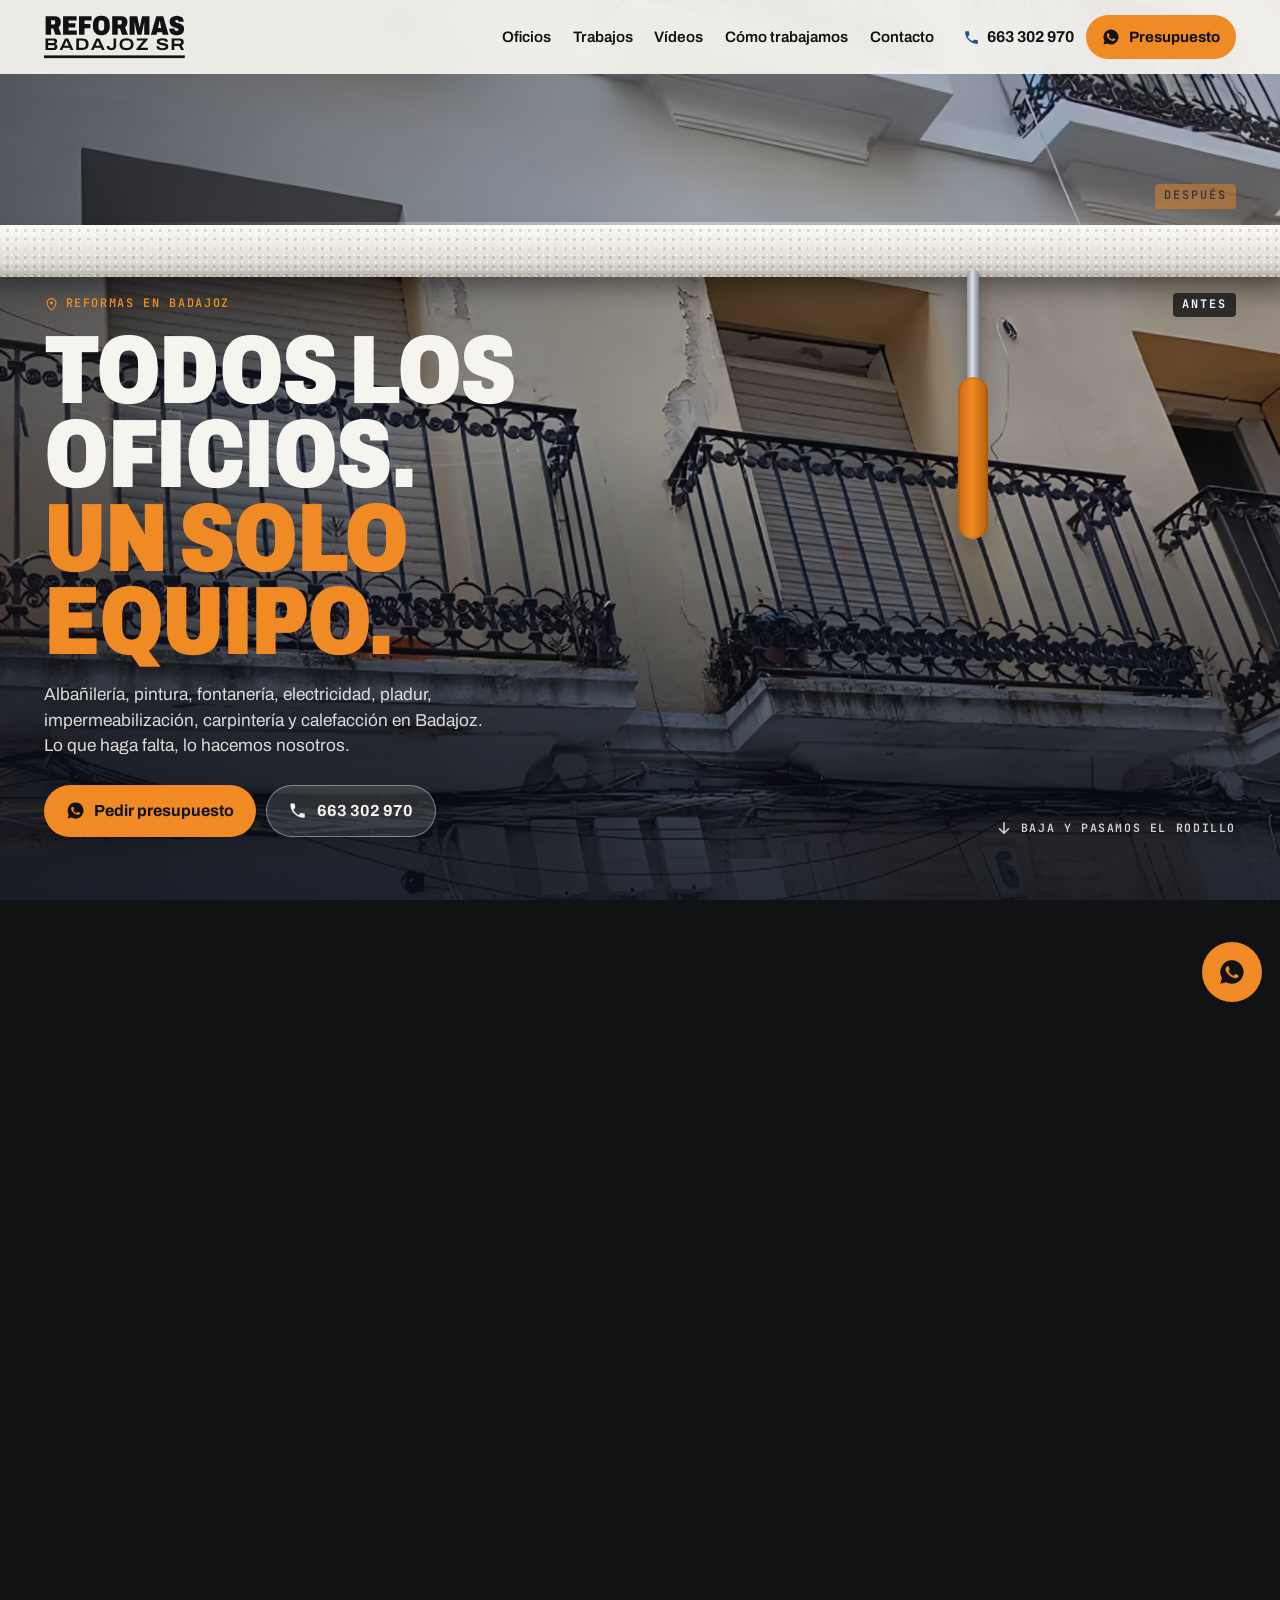
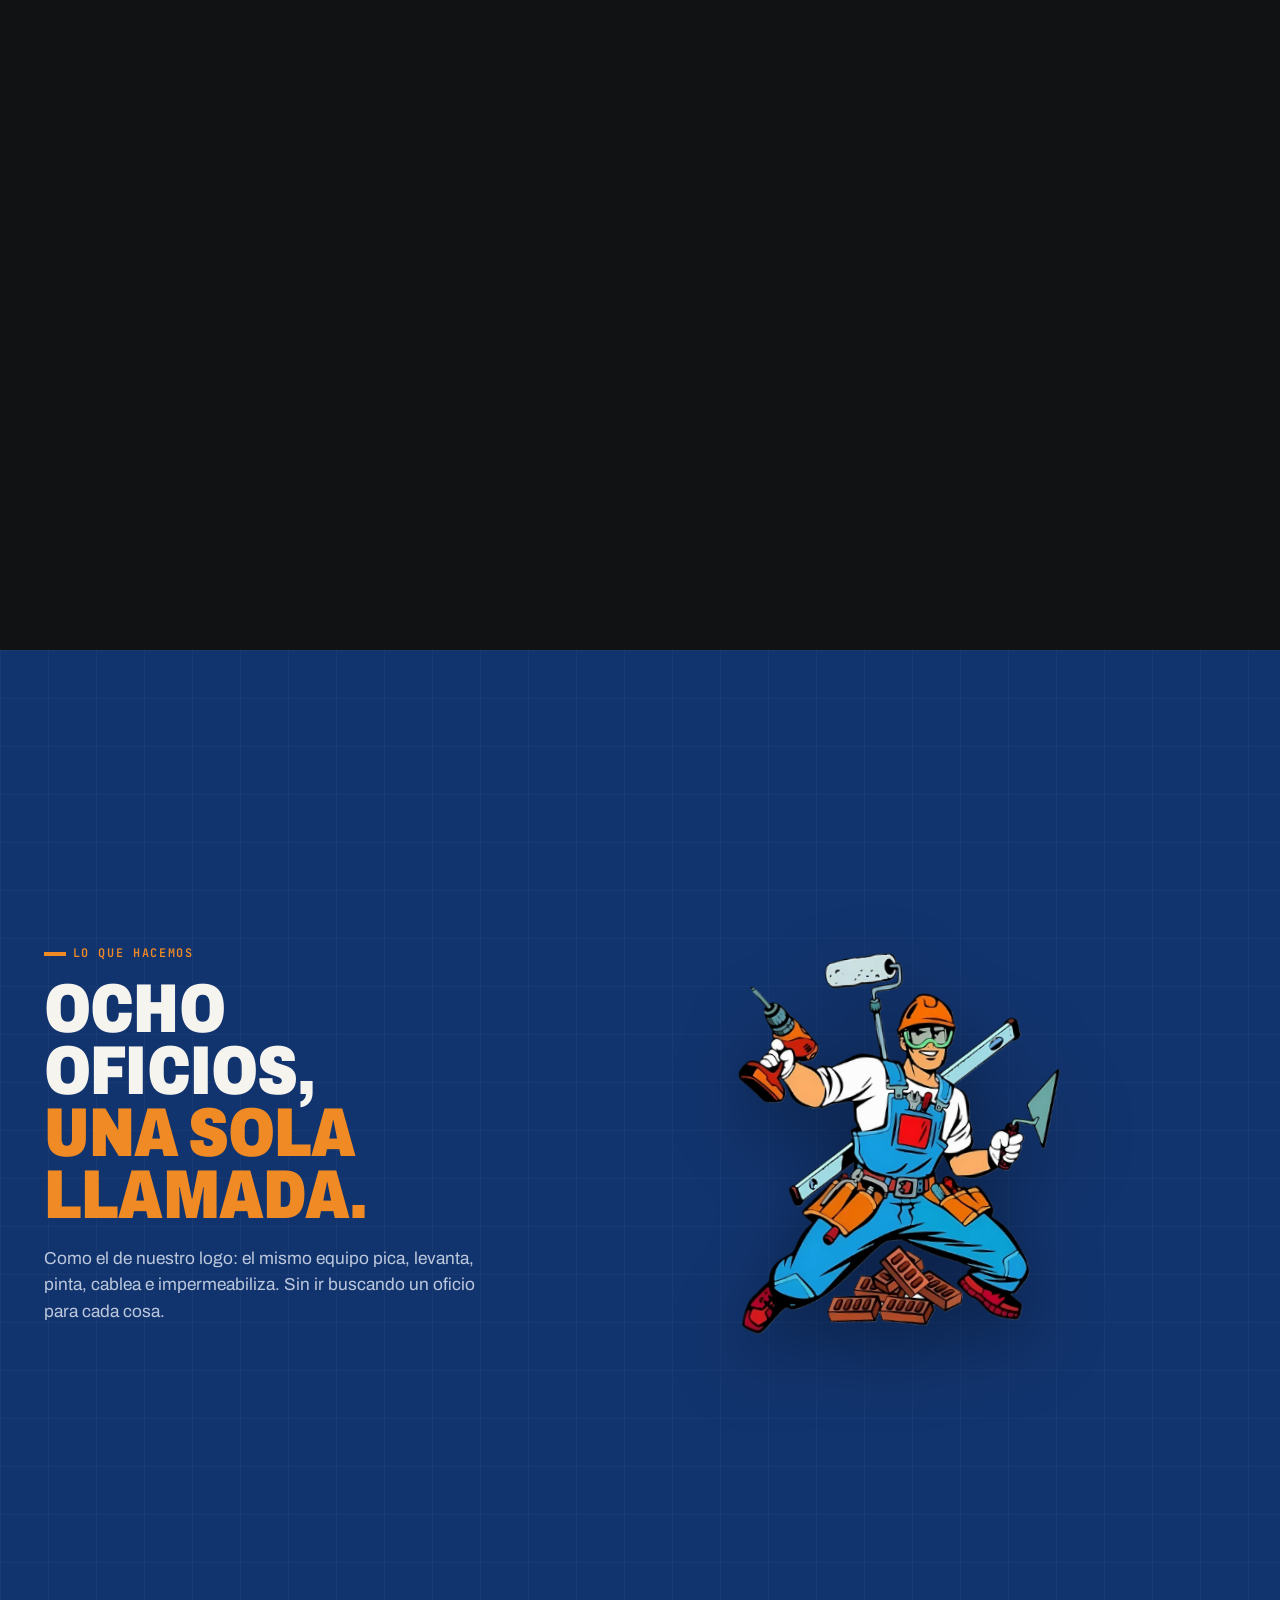
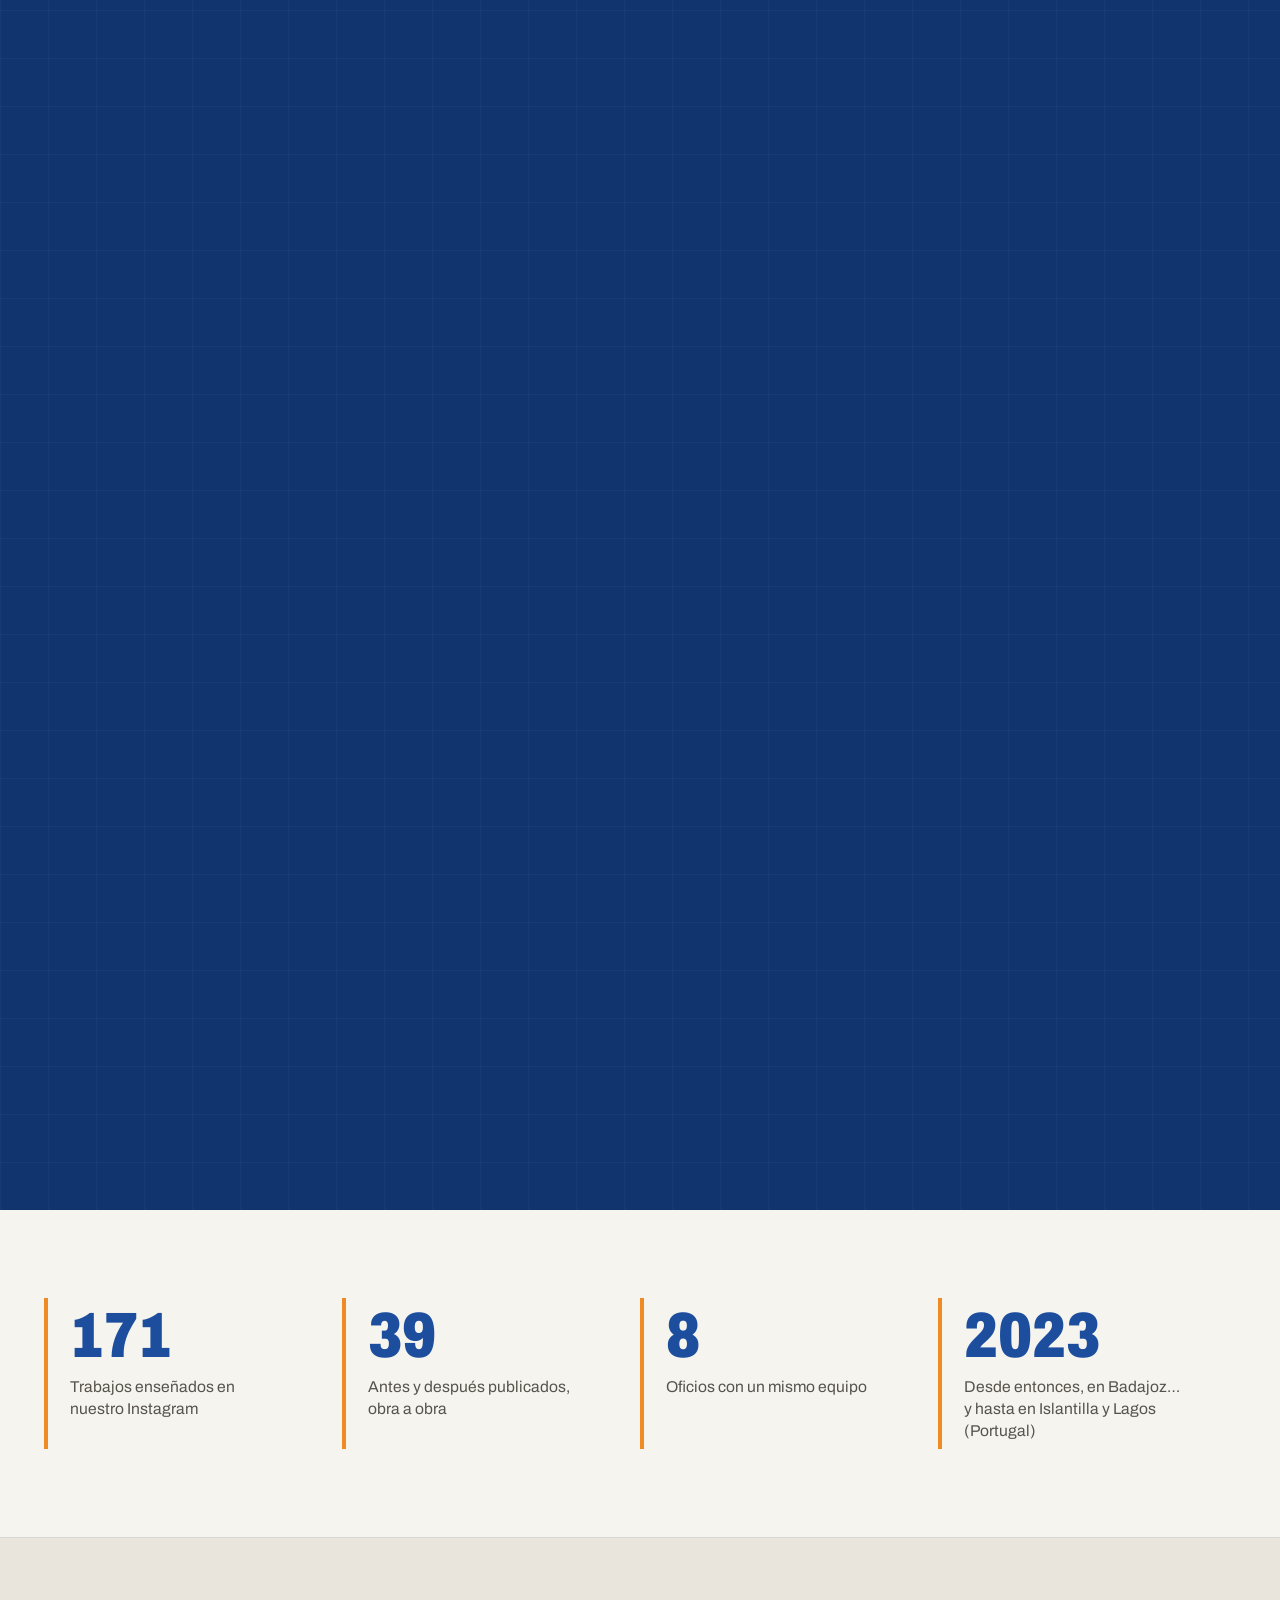
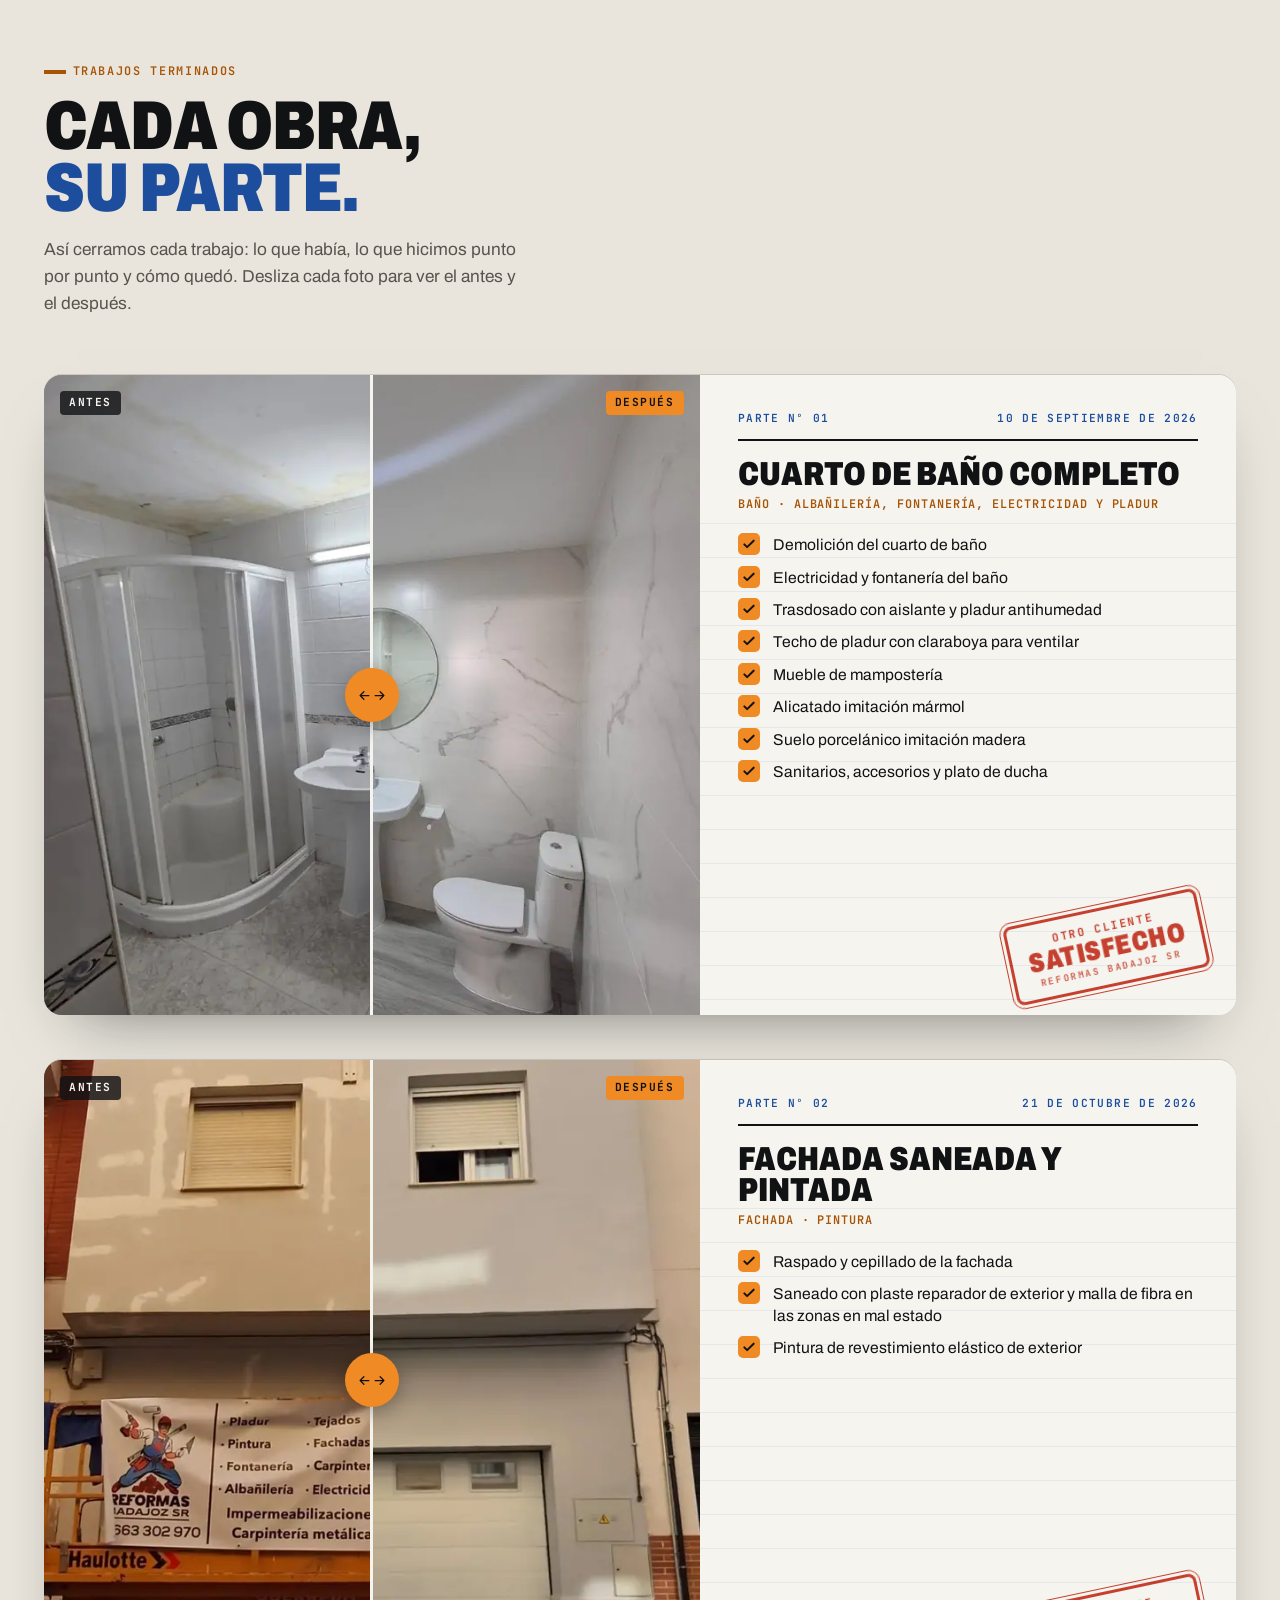
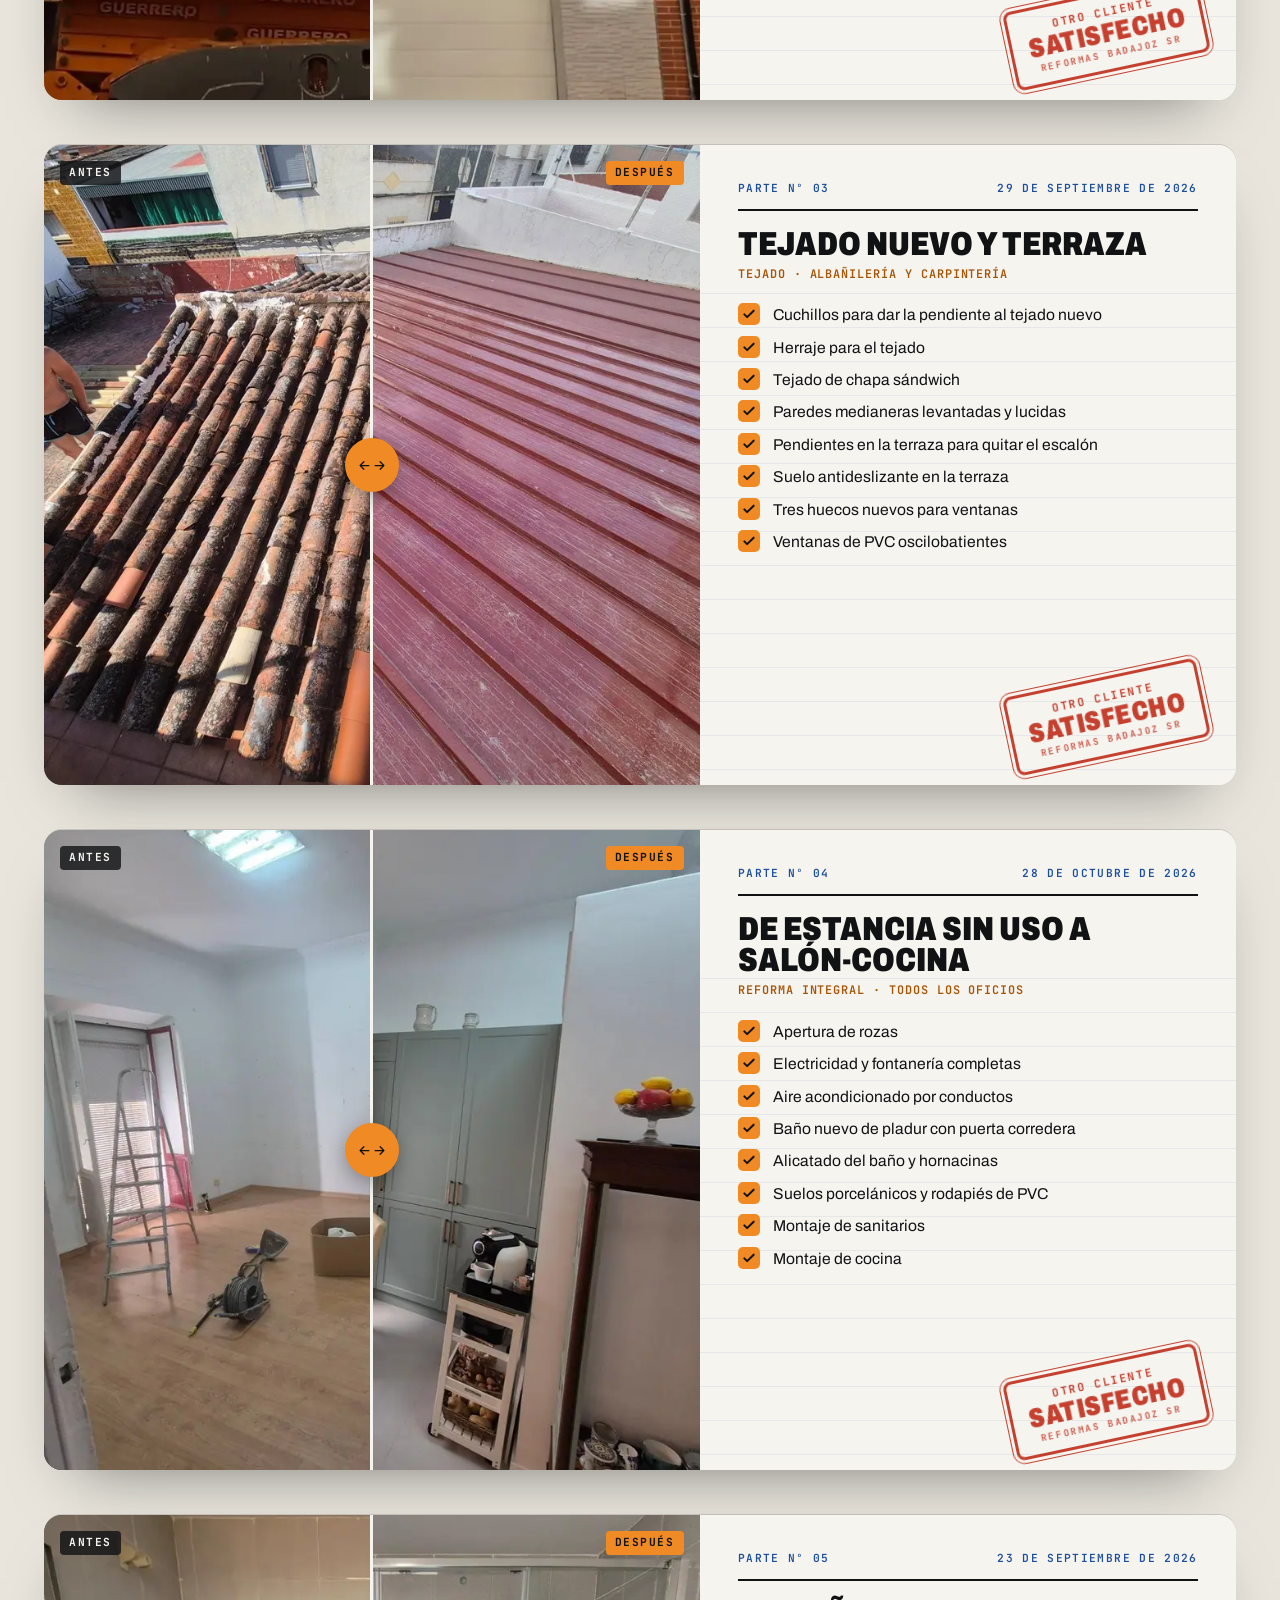
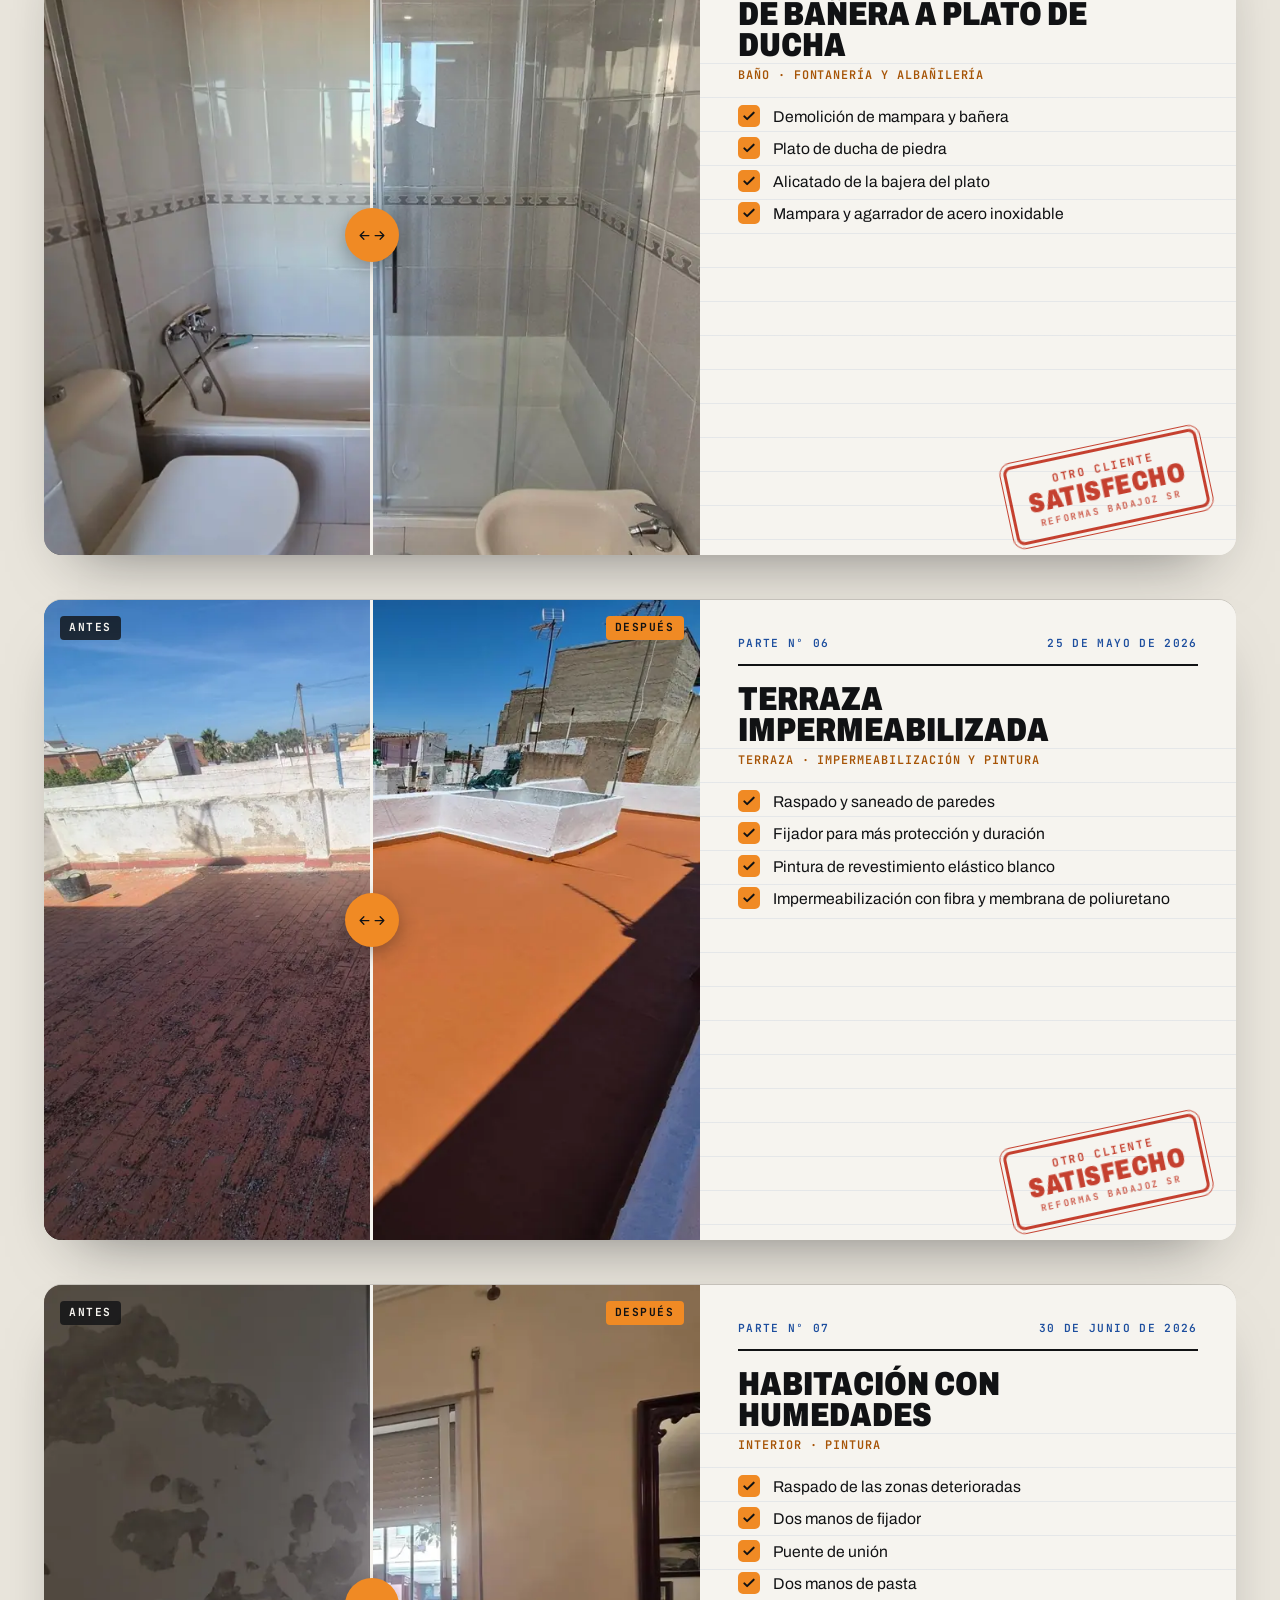
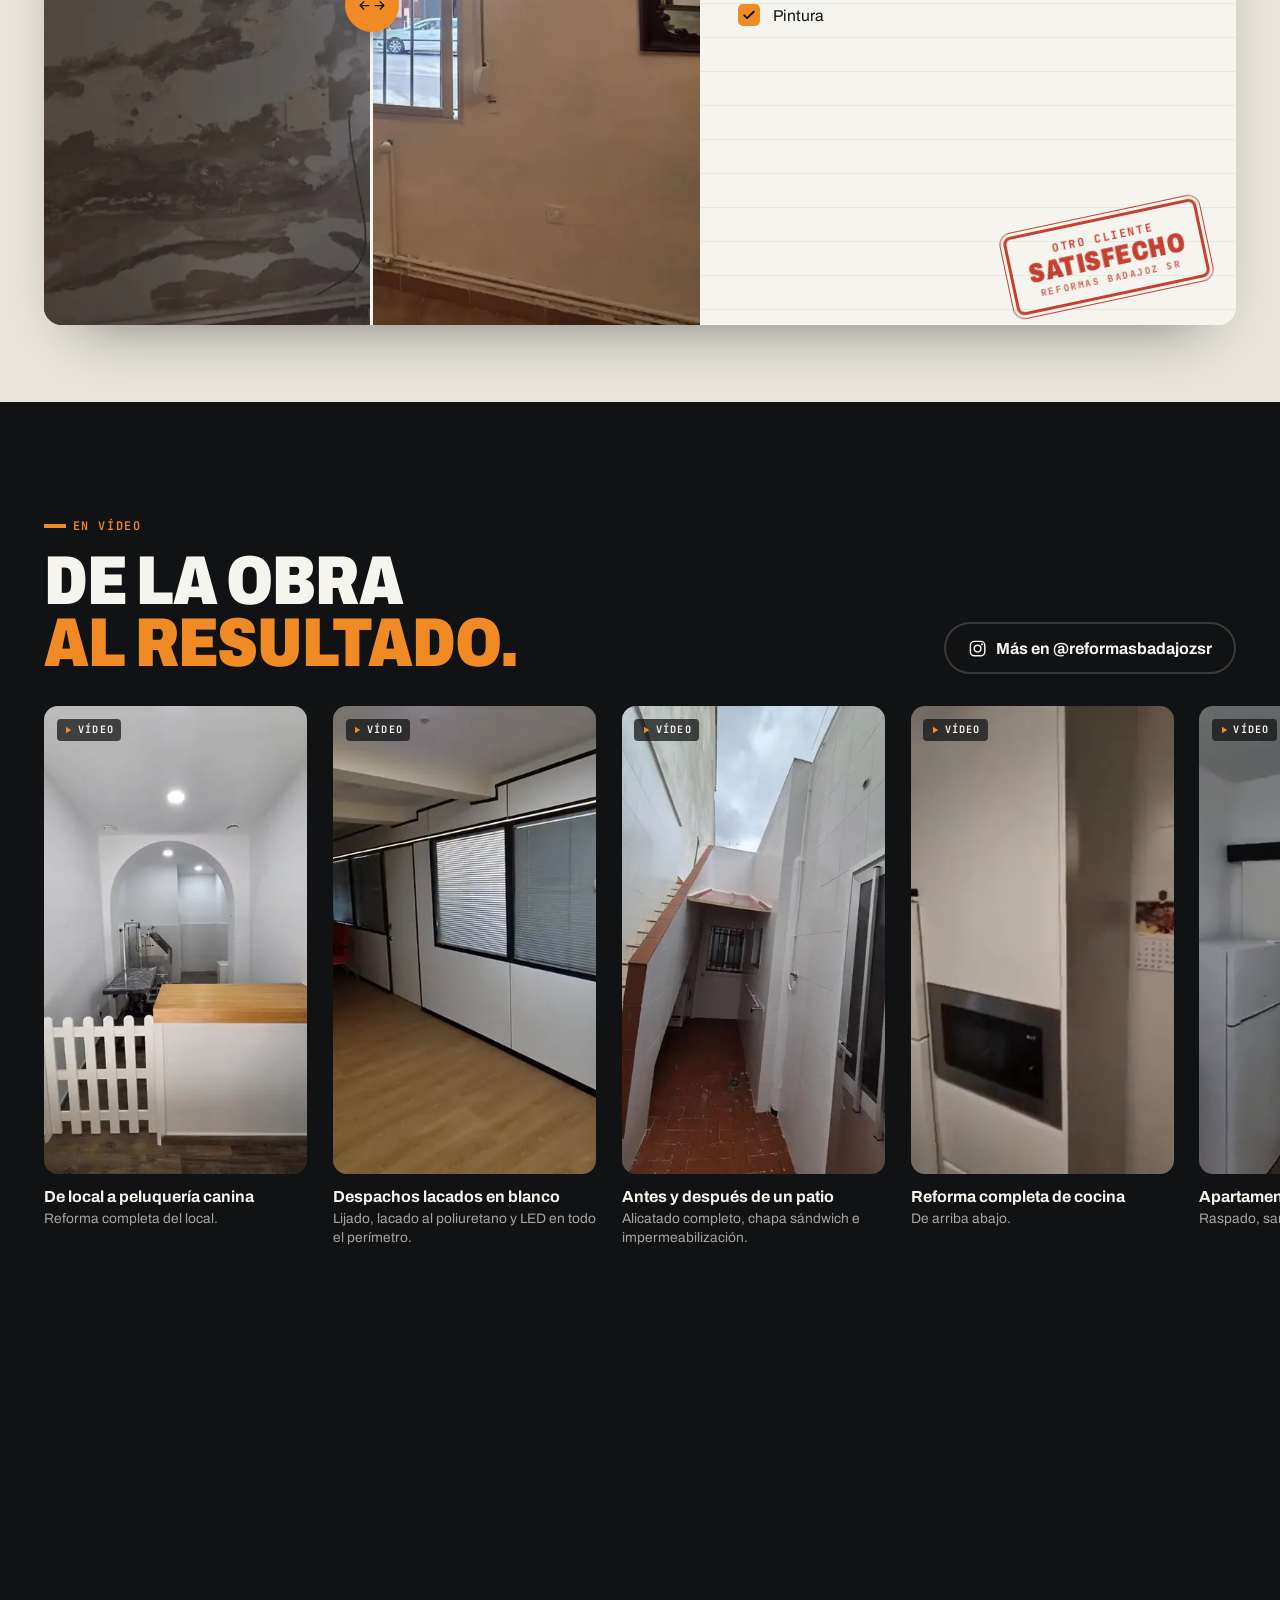
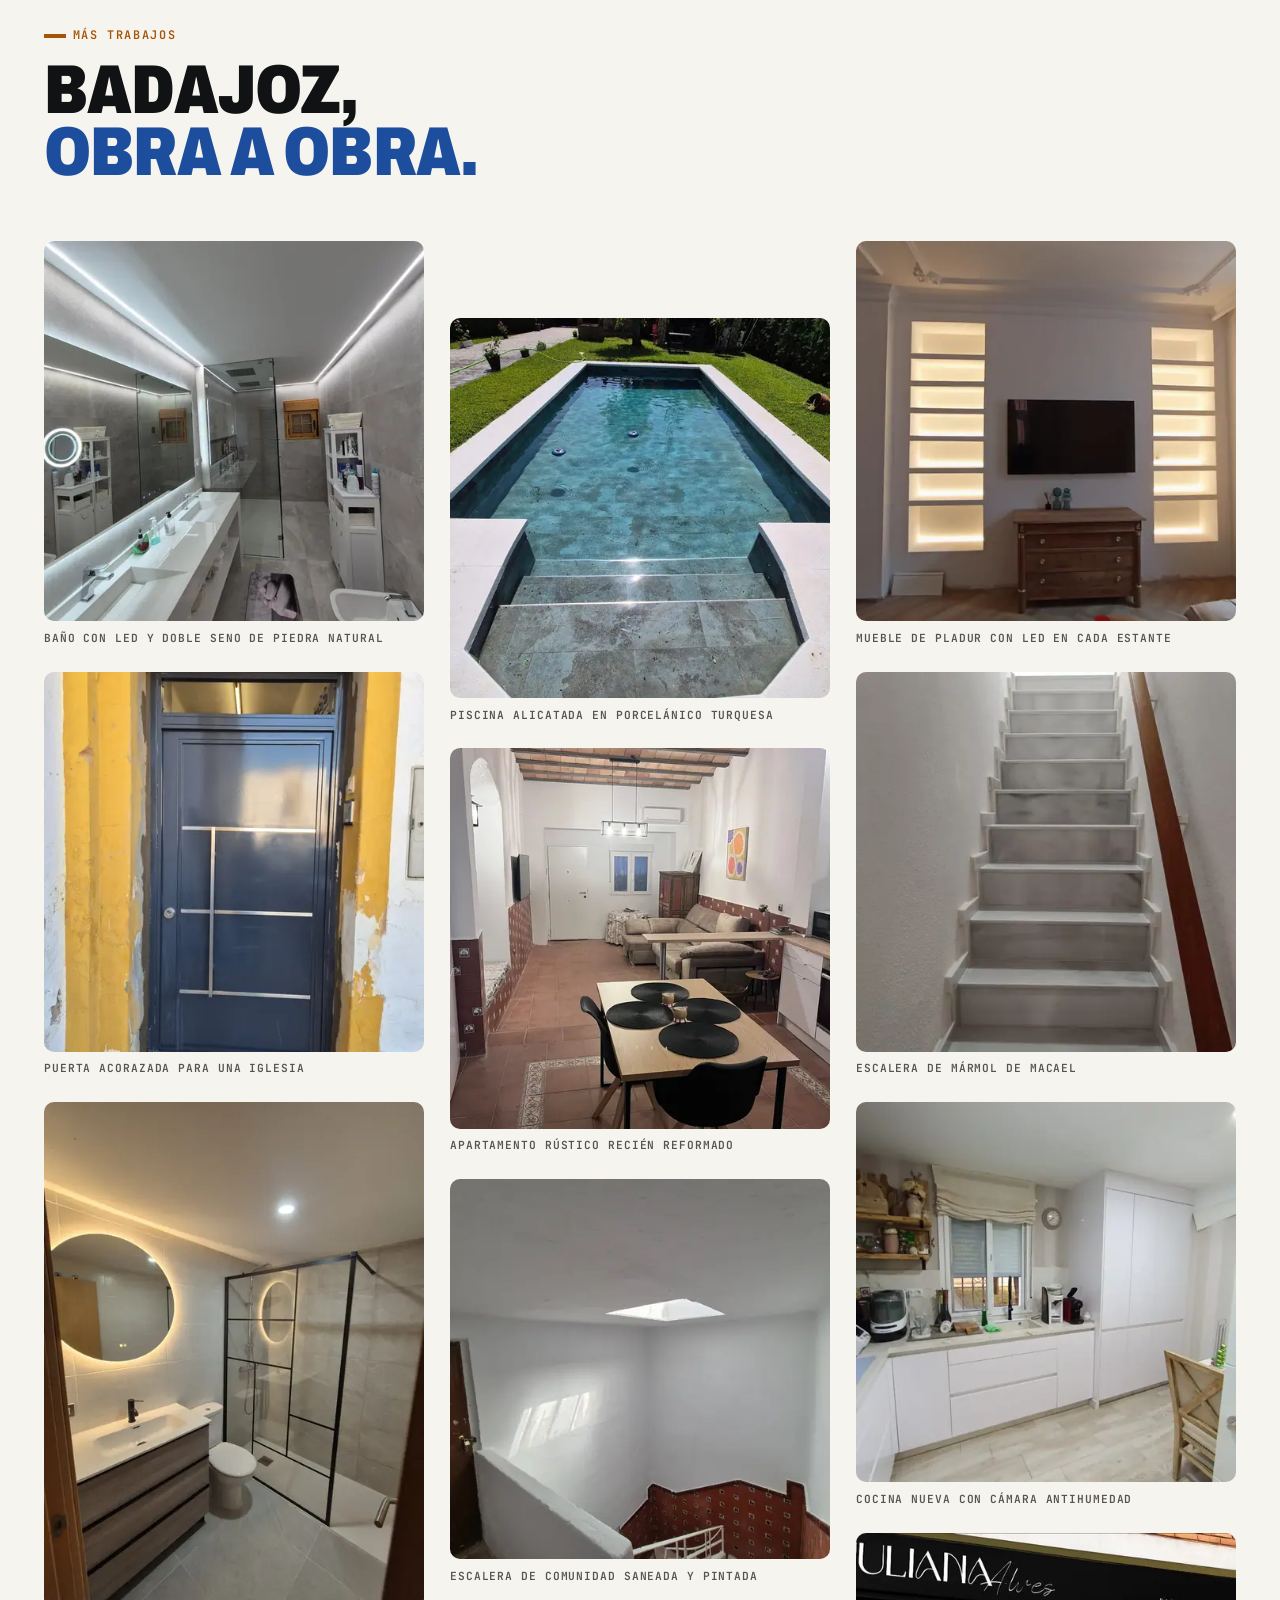
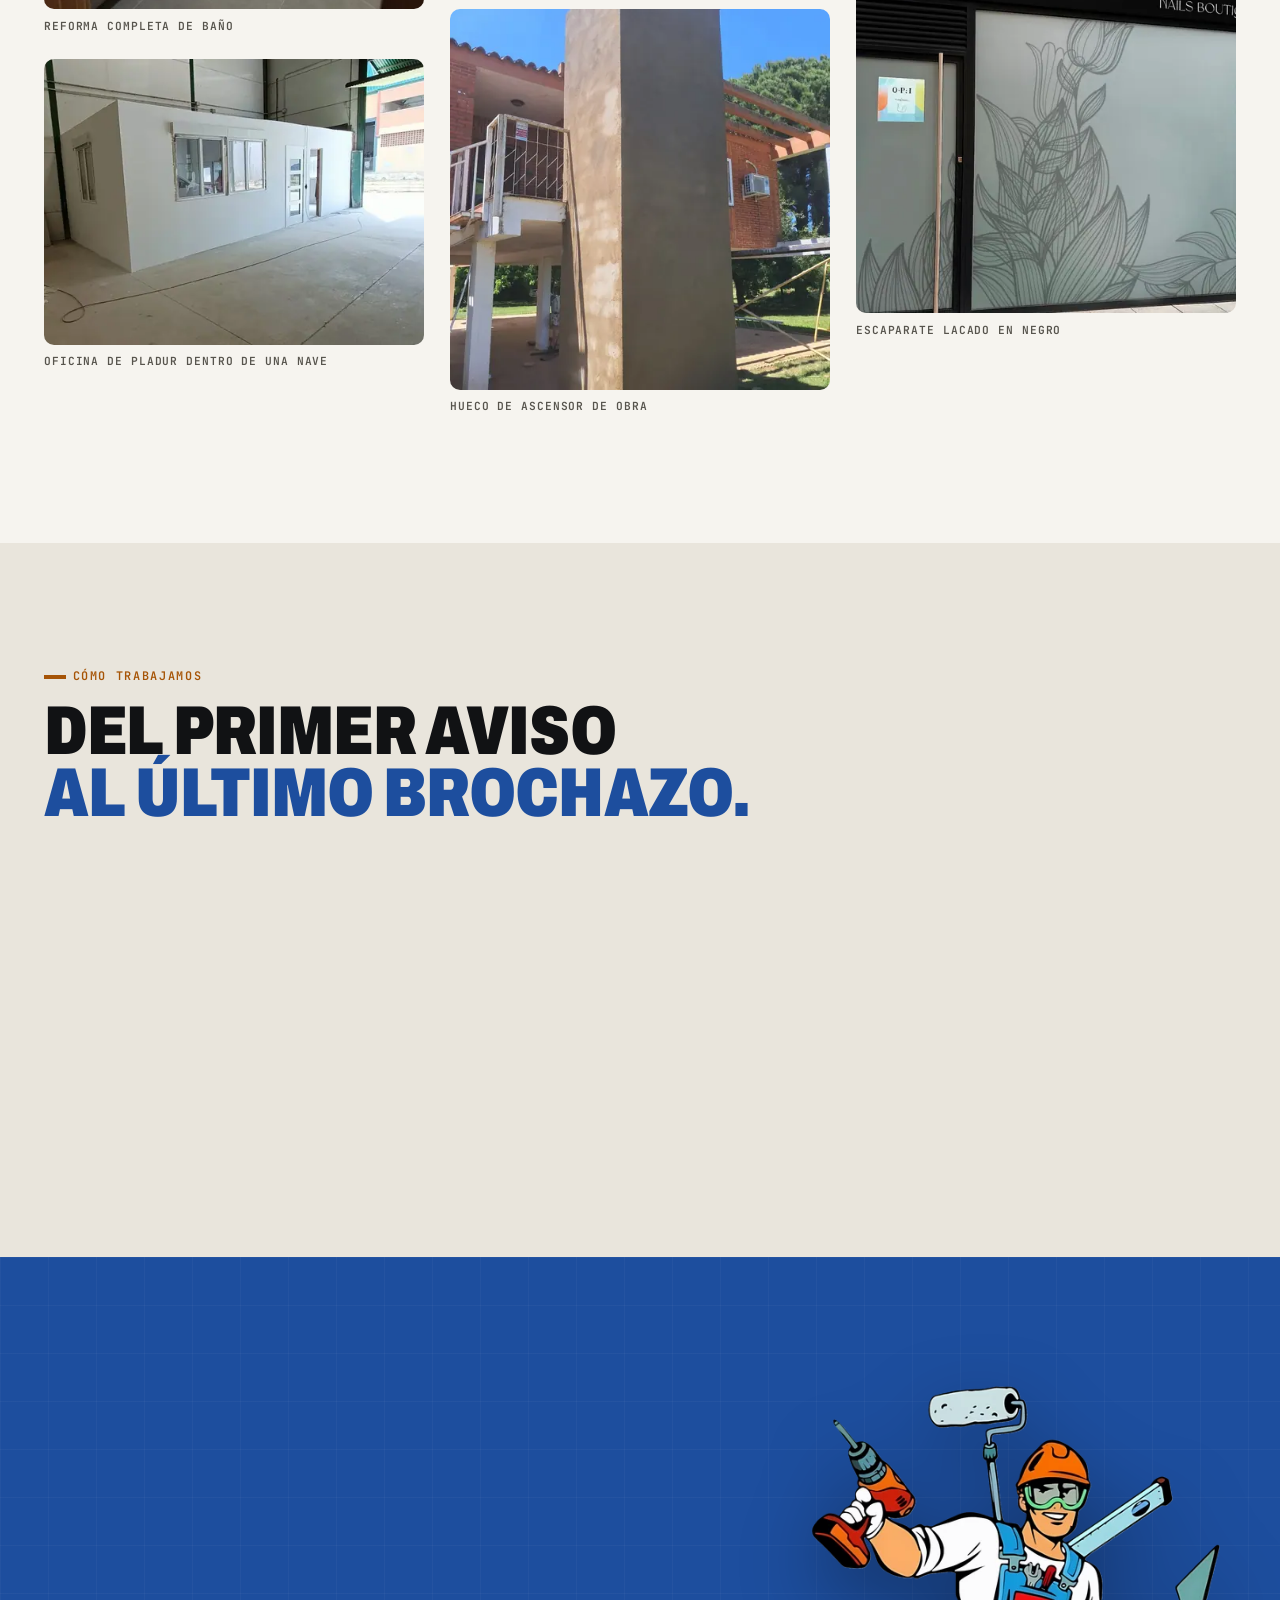
<file: index.html>
<!doctype html>
<html lang="es">
<head>
<meta charset="utf-8">
<meta name="viewport" content="width=device-width, initial-scale=1, viewport-fit=cover">
<title>Reformas Badajoz SR · Reformas, albañilería y pintura en Badajoz</title>
<meta name="description" content="Reformas en Badajoz: albañilería, pintura, fontanería, electricidad, pladur, impermeabilización, carpintería y calefacción. Un solo equipo. Presupuesto sin compromiso: 663 302 970.">
<link rel="canonical" href="https://nocodya-hue.github.io/reformas-badajoz-sr/">
<meta name="theme-color" content="#1D4E9E">
<meta property="og:type" content="website"><meta property="og:locale" content="es_ES"><meta property="og:site_name" content="Reformas Badajoz SR">
<meta property="og:title" content="Reformas Badajoz SR · Reformas, albañilería y pintura en Badajoz"><meta property="og:description" content="Reformas en Badajoz: albañilería, pintura, fontanería, electricidad, pladur, impermeabilización, carpintería y calefacción. Un solo equipo. Presupuesto sin compromiso: 663 302 970."><meta property="og:url" content="https://nocodya-hue.github.io/reformas-badajoz-sr/">
<meta property="og:image" content="https://nocodya-hue.github.io/reformas-badajoz-sr/media/compartir.jpg"><meta name="twitter:card" content="summary_large_image">
<link rel="icon" href="media/icono.svg" type="image/svg+xml"><link rel="apple-touch-icon" href="media/icono-180.png">
<link rel="preload" href="fonts/archivo.woff2" as="font" type="font/woff2" crossorigin>
<link rel="stylesheet" href="css/main.css?v=mvze17np">
<script>document.documentElement.classList.add('js')</script>
<link rel="preload" as="image" type="image/avif" imagesrcset="media/img/portada-despues-480.avif 480w, media/img/portada-despues-800.avif 800w, media/img/portada-despues-1200.avif 1200w, media/img/portada-despues-1600.avif 1600w" imagesizes="100vw" fetchpriority="high">
<script type="application/ld+json">{"@context":"https://schema.org","@type":"HomeAndConstructionBusiness","name":"Reformas Badajoz SR","url":"https://nocodya-hue.github.io/reformas-badajoz-sr/","image":"https://nocodya-hue.github.io/reformas-badajoz-sr/media/compartir.jpg","logo":"https://nocodya-hue.github.io/reformas-badajoz-sr/media/icono-180.png","telephone":"+34663302970","address":{"@type":"PostalAddress","addressLocality":"Badajoz","addressRegion":"Badajoz","addressCountry":"ES"},"areaServed":[{"@type":"City","name":"Badajoz"},{"@type":"AdministrativeArea","name":"Provincia de Badajoz"}],"sameAs":["https://www.instagram.com/reformasbadajozsr/"],"makesOffer":[{"@type":"Offer","itemOffered":{"@type":"Service","name":"Albañilería"}},{"@type":"Offer","itemOffered":{"@type":"Service","name":"Pintura"}},{"@type":"Offer","itemOffered":{"@type":"Service","name":"Fontanería"}},{"@type":"Offer","itemOffered":{"@type":"Service","name":"Electricidad"}},{"@type":"Offer","itemOffered":{"@type":"Service","name":"Pladur"}},{"@type":"Offer","itemOffered":{"@type":"Service","name":"Impermeabilización"}},{"@type":"Offer","itemOffered":{"@type":"Service","name":"Carpintería"}},{"@type":"Offer","itemOffered":{"@type":"Service","name":"Calefacción"}}]}</script>
</head>
<body>
<a class="saltar" href="#contenido">Saltar al contenido</a>
<header class="cab" data-cab>
  <div class="env cab__env">
    <a class="cab__marca" href="./" aria-label="Reformas Badajoz SR, inicio"><svg xmlns="http://www.w3.org/2000/svg" viewBox="0 0 300 91.9" role="img" aria-label="Reformas Badajoz SR"><path fill="#111214" d="M3.4 42.3V2.4H23.3Q27.8 2.4 30.5 4.1Q33.3 5.9 34.5 8.7Q35.8 11.5 35.8 14.9Q35.8 18.4 34.6 21.3Q33.3 24.2 30.8 26.1L37 42.3H24.2L19.7 28.9H15.1V42.3ZM15.1 20.3H21Q22.4 20.3 23.2 18.9Q23.9 17.6 23.9 15.7Q23.9 14.4 23.6 13.5Q23.3 12.5 22.6 11.9Q22 11.3 21 11.3H15.1ZM40.6 42.3V2.4H69.5V11.8H52.3V17.5H66.9V26.6H52.3V32.9H69.9V42.3ZM74.6 42.3V2.4H101.3V11.8H86.3V19H98.9V28.2H86.3V42.3ZM122.2 43Q116.4 43 112.3 40.8Q108.3 38.5 106.2 34Q104.1 29.4 104.1 22.3Q104.1 15.3 106.2 10.7Q108.3 6.1 112.3 3.9Q116.4 1.7 122.2 1.7Q128.1 1.7 132.2 3.9Q136.2 6.1 138.3 10.7Q140.3 15.3 140.3 22.3Q140.3 29.4 138.3 34Q136.2 38.5 132.2 40.8Q128.1 43 122.2 43ZM122.2 33.6Q123.9 33.6 125.1 33Q126.2 32.4 127 31.3Q127.7 30.2 128 28.7Q128.3 27.2 128.3 25.3V19.4Q128.3 17.5 128 16Q127.7 14.5 127 13.4Q126.2 12.3 125.1 11.7Q123.9 11.1 122.2 11.1Q120.5 11.1 119.4 11.7Q118.2 12.3 117.5 13.4Q116.8 14.5 116.5 16Q116.1 17.5 116.1 19.4V25.3Q116.1 27.2 116.5 28.7Q116.8 30.2 117.5 31.3Q118.2 32.4 119.4 33Q120.5 33.6 122.2 33.6ZM145.3 42.3V2.4H165.3Q169.7 2.4 172.5 4.1Q175.2 5.9 176.5 8.7Q177.8 11.5 177.8 14.9Q177.8 18.4 176.5 21.3Q175.3 24.2 172.7 26.1L178.9 42.3H166.2L161.7 28.9H157.1V42.3ZM157.1 20.3H162.9Q164.4 20.3 165.1 18.9Q165.9 17.6 165.9 15.7Q165.9 14.4 165.6 13.5Q165.2 12.5 164.6 11.9Q163.9 11.3 162.9 11.3H157.1ZM182.4 42.3V2.4H198.7L201.6 16.5Q201.8 17.4 202.2 19.1Q202.5 20.8 202.9 22.7Q203.3 24.6 203.6 26.1H204.1Q204.3 24.9 204.7 23.2Q205 21.5 205.4 19.8Q205.7 18 206 16.5L208.9 2.4H224.7V42.3H213.5V29.3Q213.5 26.6 213.6 24Q213.6 21.5 213.7 19.5Q213.8 17.4 213.8 16.3H213.3Q213.1 17.2 212.9 18.5Q212.6 19.8 212.4 21Q212.1 22.2 211.9 23.1L207.7 42.3H198.9L194.6 23.1Q194.5 22.2 194.2 21Q193.9 19.8 193.7 18.5Q193.5 17.2 193.3 16.3H192.8Q192.9 17.8 192.9 19.9Q193 22.1 193.1 24.6Q193.1 27 193.1 29.3V42.3ZM227.8 42.3 239.2 2.4H254L265.4 42.3H253L251.7 36.5H241L239.8 42.3ZM243 27.7H249.8L248.2 20.1Q248.1 19.5 247.9 18.6Q247.7 17.6 247.5 16.5Q247.3 15.5 247.1 14.4Q246.8 13.3 246.7 12.5H246.2Q246 13.5 245.7 14.9Q245.5 16.2 245.2 17.6Q244.9 19 244.6 20.1ZM283.5 43Q280.1 43 277.1 42.4Q274.2 41.8 271.9 40.4Q269.7 39 268.4 36.4Q267.1 33.9 267.1 30Q267.1 29.8 267.1 29.5Q267.1 29.2 267.2 29H278.3Q278.3 29.3 278.3 29.5Q278.3 29.8 278.3 30Q278.3 31.6 278.9 32.5Q279.4 33.3 280.4 33.6Q281.4 33.9 282.7 33.9Q283.2 33.9 283.8 33.8Q284.3 33.8 284.8 33.6Q285.3 33.4 285.7 33.1Q286.1 32.7 286.3 32.3Q286.5 31.8 286.5 31.1Q286.5 30 285.7 29.4Q284.9 28.7 283.6 28.1Q282.3 27.6 280.6 27.2Q278.9 26.7 277.1 26.1Q275.3 25.5 273.6 24.6Q272 23.7 270.6 22.4Q269.3 21 268.5 19.1Q267.7 17.1 267.7 14.4Q267.7 10.9 268.9 8.5Q270.2 6.1 272.3 4.6Q274.5 3.1 277.2 2.4Q279.9 1.7 282.9 1.7Q285.9 1.7 288.5 2.4Q291.2 3 293.2 4.4Q295.2 5.8 296.4 8Q297.5 10.3 297.6 13.4V14.6H286.5V14.1Q286.5 13.1 286.2 12.3Q285.9 11.5 285.2 11.1Q284.4 10.6 283.1 10.6Q282 10.6 281.2 10.9Q280.4 11.2 280 11.8Q279.7 12.3 279.7 13Q279.7 14.2 280.5 15Q281.2 15.7 282.6 16.3Q283.9 16.8 285.6 17.3Q287.3 17.7 289.1 18.3Q290.9 18.9 292.5 19.7Q294.2 20.5 295.6 21.8Q296.9 23.1 297.7 25Q298.5 26.8 298.5 29.5Q298.5 34.1 296.6 37.1Q294.7 40.1 291.3 41.5Q287.9 43 283.5 43Z"/><path fill="#111214" d="M3.2 74.6V49.9H21Q23 49.9 24.5 50.7Q26.1 51.5 27 52.8Q27.9 54.2 27.9 56Q27.9 57.5 27.4 58.6Q26.8 59.8 25.9 60.5Q25 61.3 23.8 61.7V61.8Q25.2 62.1 26.3 62.9Q27.4 63.7 28 64.9Q28.6 66.2 28.6 67.8Q28.6 70.1 27.6 71.6Q26.5 73.1 24.8 73.9Q23.1 74.6 21 74.6ZM8.8 70.1H19.8Q21.1 70.1 22 69.4Q22.8 68.6 22.8 67.2Q22.8 66.3 22.5 65.6Q22.1 65 21.4 64.6Q20.7 64.2 19.6 64.2H8.8ZM8.8 59.8H19.1Q20.1 59.8 20.8 59.5Q21.5 59.2 21.8 58.5Q22.2 57.9 22.2 57.2Q22.2 55.8 21.4 55.1Q20.6 54.4 19.4 54.4H8.8ZM33.2 74.6 44.8 49.9H51.3L62.8 74.6H56.7L54.6 69.9H41.1L39 74.6ZM43.1 65.4H52.5L49.9 59.4Q49.7 59 49.4 58.3Q49.2 57.6 48.9 56.9Q48.6 56.1 48.3 55.5Q48.1 54.9 48 54.7H47.7Q47.4 55.4 47.1 56.3Q46.7 57.2 46.4 58.1Q46 58.9 45.8 59.4ZM68.8 74.6V49.9H81.2Q85.5 49.9 88.6 51.3Q91.7 52.7 93.4 55.5Q95 58.2 95 62.3Q95 66.3 93.4 69.1Q91.7 71.8 88.6 73.2Q85.5 74.6 81.2 74.6ZM74.4 70H80.9Q82.8 70 84.3 69.6Q85.8 69.1 86.9 68.2Q88 67.3 88.6 65.9Q89.2 64.5 89.2 62.7V61.8Q89.2 60 88.6 58.7Q88 57.3 86.9 56.4Q85.8 55.4 84.3 55Q82.8 54.5 80.9 54.5H74.4ZM99.9 74.6 111.5 49.9H118L129.5 74.6H123.4L121.3 69.9H107.9L105.7 74.6ZM109.9 65.4H119.2L116.6 59.4Q116.4 59 116.2 58.3Q115.9 57.6 115.6 56.9Q115.3 56.1 115 55.5Q114.8 54.9 114.7 54.7H114.4Q114.2 55.4 113.8 56.3Q113.4 57.2 113.1 58.1Q112.7 58.9 112.5 59.4ZM143.6 75Q140.4 75 138.2 74.1Q135.9 73.2 134.7 71.3Q133.6 69.4 133.6 66.5V65.8H139V66.6Q139 68.5 140.2 69.5Q141.3 70.5 143.5 70.5Q145.8 70.5 147 69.2Q148.2 68 148.2 65.4V49.9H153.8V65.2Q153.8 68.6 152.6 70.8Q151.4 72.9 149.1 74Q146.8 75 143.6 75ZM175.8 75Q171.2 75 167.9 73.6Q164.5 72.1 162.7 69.3Q160.9 66.4 160.9 62.3Q160.9 58.1 162.7 55.3Q164.5 52.4 167.9 51Q171.2 49.5 175.8 49.5Q180.5 49.5 183.9 51Q187.2 52.4 189 55.3Q190.9 58.1 190.9 62.3Q190.9 66.4 189 69.3Q187.2 72.1 183.9 73.6Q180.5 75 175.8 75ZM175.9 70.5Q177.9 70.5 179.6 70Q181.3 69.5 182.5 68.5Q183.8 67.5 184.4 66Q185.1 64.6 185.1 62.7V61.8Q185.1 59.9 184.4 58.5Q183.8 57 182.5 56Q181.3 55.1 179.6 54.6Q177.9 54.1 175.9 54.1Q173.8 54.1 172.1 54.6Q170.4 55.1 169.2 56Q168 57 167.3 58.5Q166.6 59.9 166.6 61.8V62.7Q166.6 64.6 167.3 66Q168 67.5 169.2 68.5Q170.4 69.5 172.1 70Q173.8 70.5 175.9 70.5ZM196.6 74.6V72.2L211.9 54.5H197.6V49.9H221.1V52.4L205.7 70H221.3V74.6ZM252.5 75Q249.9 75 247.5 74.7Q245.2 74.3 243.5 73.4Q241.7 72.5 240.7 70.9Q239.7 69.4 239.7 67.1Q239.7 66.9 239.8 66.8Q239.8 66.7 239.8 66.6H245.3Q245.3 66.7 245.3 66.9Q245.3 67.1 245.3 67.3Q245.3 68.4 246.1 69.2Q247 69.9 248.6 70.2Q250.2 70.6 252.4 70.6Q253.4 70.6 254.4 70.5Q255.4 70.4 256.2 70.2Q257.1 70 257.7 69.7Q258.4 69.3 258.8 68.9Q259.1 68.4 259.1 67.8Q259.1 66.9 258.3 66.3Q257.6 65.7 256.2 65.4Q254.9 65 253.2 64.7Q251.5 64.4 249.8 64.1Q248 63.8 246.3 63.3Q244.6 62.7 243.3 61.9Q242 61.1 241.2 59.8Q240.4 58.5 240.4 56.6Q240.4 54.9 241.2 53.5Q242 52.2 243.6 51.3Q245.2 50.4 247.4 49.9Q249.6 49.5 252.4 49.5Q255.2 49.5 257.3 50Q259.5 50.4 261 51.4Q262.5 52.3 263.3 53.6Q264 54.9 264 56.7V57.2H258.6V56.8Q258.6 55.9 257.8 55.3Q257 54.7 255.7 54.3Q254.4 53.9 252.6 53.9Q250.4 53.9 249 54.3Q247.5 54.6 246.8 55.1Q246.1 55.7 246.1 56.4Q246.1 57.2 246.9 57.7Q247.7 58.2 249.1 58.5Q250.4 58.9 252.1 59.1Q253.7 59.4 255.5 59.8Q257.3 60.1 259 60.6Q260.6 61.1 262 62Q263.3 62.8 264.1 64Q264.9 65.3 264.9 67.1Q264.9 70 263.3 71.7Q261.7 73.5 258.9 74.3Q256.1 75 252.5 75ZM272 74.6V49.9H290Q292.6 49.9 294.4 51Q296.1 52 296.9 53.7Q297.8 55.5 297.8 57.7Q297.8 59.9 296.7 61.9Q295.6 63.8 293.3 64.8L298.5 74.6H292.2L287.8 65.8H277.7V74.6ZM277.7 61.3H288.6Q290.3 61.3 291.2 60.3Q292.1 59.4 292.1 57.8Q292.1 56.7 291.7 56Q291.3 55.3 290.5 54.9Q289.7 54.5 288.6 54.5H277.7Z"/><rect x="0" y="86.1" width="300" height="5.8" fill="#111214"/></svg></a>
    <nav class="cab__nav" aria-label="Principal"><a href="#oficios">Oficios</a><a href="#partes">Trabajos</a><a href="#videos">Vídeos</a><a href="#como">Cómo trabajamos</a><a href="#contacto">Contacto</a></nav>
    <div class="cab__acc">
      <a class="cab__tel" href="tel:+34663302970"><svg viewBox="0 0 24 24" aria-hidden="true"><path d="M6.6 10.8a15 15 0 0 0 6.6 6.6l2.2-2.2c.3-.3.7-.4 1-.2 1.1.4 2.3.6 3.6.6.6 0 1 .4 1 1V20c0 .6-.4 1-1 1A17 17 0 0 1 3 4c0-.6.4-1 1-1h3.5c.6 0 1 .4 1 1 0 1.3.2 2.5.6 3.6.1.3 0 .7-.2 1z" fill="currentColor"/></svg><span>663 302 970</span></a>
      <a class="btn btn--naranja btn--mini" href="https://wa.me/34663302970?text=Hola%2C%20os%20escribo%20desde%20la%20web.%20Quiero%20pedir%20presupuesto%20para%20una%20reforma." target="_blank" rel="noopener"><svg viewBox="0 0 24 24" aria-hidden="true"><path d="M12 2a10 10 0 0 0-8.6 15.1L2 22l5-1.3A10 10 0 1 0 12 2zm5.3 14.1c-.2.6-1.3 1.2-1.8 1.2-.5.1-1 .2-3.3-.7-2.8-1.1-4.5-3.9-4.7-4.1-.1-.2-1.1-1.5-1.1-2.8s.7-2 1-2.3c.2-.3.5-.3.7-.3h.5c.2 0 .4 0 .6.5l.8 2c.1.2.1.4 0 .5l-.3.5-.4.4c-.1.1-.3.3-.1.6.2.3.8 1.3 1.6 2.1 1.1 1 2 1.3 2.3 1.4.3.1.5.1.6-.1l.9-1.1c.2-.3.4-.2.7-.1l1.9.9c.3.1.5.2.5.3.1.2.1.7-.1 1.2z" fill="currentColor"/></svg><span>Presupuesto</span></a>
      <button class="cab__menu" type="button" aria-expanded="false" aria-controls="menu" aria-label="Abrir menú" data-menu><span></span><span></span></button>
    </div>
  </div>
</header>
<div class="menu" id="menu" data-menu-panel hidden>
  <nav aria-label="Menú"><a href="#oficios"><i>01</i>Oficios</a><a href="#partes"><i>02</i>Trabajos</a><a href="#videos"><i>03</i>Vídeos</a><a href="#como"><i>04</i>Cómo trabajamos</a><a href="#contacto"><i>05</i>Contacto</a></nav>
  <div class="menu__pie"><a class="btn btn--naranja btn--ancho" href="https://wa.me/34663302970?text=Hola%2C%20os%20escribo%20desde%20la%20web.%20Quiero%20pedir%20presupuesto%20para%20una%20reforma." target="_blank" rel="noopener"><svg viewBox="0 0 24 24" aria-hidden="true"><path d="M12 2a10 10 0 0 0-8.6 15.1L2 22l5-1.3A10 10 0 1 0 12 2zm5.3 14.1c-.2.6-1.3 1.2-1.8 1.2-.5.1-1 .2-3.3-.7-2.8-1.1-4.5-3.9-4.7-4.1-.1-.2-1.1-1.5-1.1-2.8s.7-2 1-2.3c.2-.3.5-.3.7-.3h.5c.2 0 .4 0 .6.5l.8 2c.1.2.1.4 0 .5l-.3.5-.4.4c-.1.1-.3.3-.1.6.2.3.8 1.3 1.6 2.1 1.1 1 2 1.3 2.3 1.4.3.1.5.1.6-.1l.9-1.1c.2-.3.4-.2.7-.1l1.9.9c.3.1.5.2.5.3.1.2.1.7-.1 1.2z" fill="currentColor"/></svg><span>WhatsApp</span></a><a class="btn btn--linea-clara btn--ancho" href="tel:+34663302970"><svg viewBox="0 0 24 24" aria-hidden="true"><path d="M6.6 10.8a15 15 0 0 0 6.6 6.6l2.2-2.2c.3-.3.7-.4 1-.2 1.1.4 2.3.6 3.6.6.6 0 1 .4 1 1V20c0 .6-.4 1-1 1A17 17 0 0 1 3 4c0-.6.4-1 1-1h3.5c.6 0 1 .4 1 1 0 1.3.2 2.5.6 3.6.1.3 0 .7-.2 1z" fill="currentColor"/></svg><span>663 302 970</span></a></div>
</div>
<main id="contenido">

<section class="rodillo" aria-labelledby="portada-t" data-rodillo data-inicio="0.14">
  <div class="rodillo__fijo">
    <div class="rodillo__foto rodillo__foto--antes"><picture><source type="image/avif" srcset="media/img/portada-antes-480.avif 480w, media/img/portada-antes-800.avif 800w, media/img/portada-antes-1200.avif 1200w, media/img/portada-antes-1600.avif 1600w" sizes="100vw"><img src="media/img/portada-antes-800.webp" srcset="media/img/portada-antes-480.webp 480w, media/img/portada-antes-800.webp 800w, media/img/portada-antes-1200.webp 1200w, media/img/portada-antes-1600.webp 1600w" sizes="100vw" alt="Fachada de un edificio de tres plantas antes de la obra, con la pintura amarilla desconchada" loading="eager" decoding="async"></picture></div>
    <div class="rodillo__foto rodillo__foto--despues"><picture><source type="image/avif" srcset="media/img/portada-despues-480.avif 480w, media/img/portada-despues-800.avif 800w, media/img/portada-despues-1200.avif 1200w, media/img/portada-despues-1600.avif 1600w" sizes="100vw"><img src="media/img/portada-despues-800.webp" srcset="media/img/portada-despues-480.webp 480w, media/img/portada-despues-800.webp 800w, media/img/portada-despues-1200.webp 1200w, media/img/portada-despues-1600.webp 1600w" sizes="100vw" alt="La misma fachada después de la obra, saneada y pintada, con la lona de Reformas Badajoz SR en un balcón" loading="eager" decoding="async" fetchpriority="high"></picture></div>
    <div class="rodillo__pieza" aria-hidden="true"><span class="rodillo__cilindro"></span><span class="rodillo__mango"></span></div>
    <span class="rodillo__et rodillo__et--d" aria-hidden="true">Después</span>
    <span class="rodillo__et rodillo__et--a" aria-hidden="true">Antes</span>
    <div class="env rodillo__txt">
      <p class="ceja ceja--clara"><svg viewBox="0 0 24 24" aria-hidden="true"><path d="M12 21s-7-6.2-7-11.5A7 7 0 0 1 19 9.5C19 14.8 12 21 12 21z" fill="none" stroke="currentColor" stroke-width="1.8"/><circle cx="12" cy="9.5" r="2.4" fill="currentColor"/></svg>Reformas en Badajoz</p>
      <h1 class="rodillo__t" id="portada-t">Todos los oficios. <span>Un solo equipo.</span></h1>
      <p class="rodillo__sub">Albañilería, pintura, fontanería, electricidad, pladur, impermeabilización, carpintería y calefacción en Badajoz. Lo que haga falta, lo hacemos nosotros.</p>
      <div class="rodillo__acc">
        <a class="btn btn--naranja" href="https://wa.me/34663302970?text=Hola%2C%20os%20escribo%20desde%20la%20web.%20Quiero%20pedir%20presupuesto%20para%20una%20reforma." target="_blank" rel="noopener"><svg viewBox="0 0 24 24" aria-hidden="true"><path d="M12 2a10 10 0 0 0-8.6 15.1L2 22l5-1.3A10 10 0 1 0 12 2zm5.3 14.1c-.2.6-1.3 1.2-1.8 1.2-.5.1-1 .2-3.3-.7-2.8-1.1-4.5-3.9-4.7-4.1-.1-.2-1.1-1.5-1.1-2.8s.7-2 1-2.3c.2-.3.5-.3.7-.3h.5c.2 0 .4 0 .6.5l.8 2c.1.2.1.4 0 .5l-.3.5-.4.4c-.1.1-.3.3-.1.6.2.3.8 1.3 1.6 2.1 1.1 1 2 1.3 2.3 1.4.3.1.5.1.6-.1l.9-1.1c.2-.3.4-.2.7-.1l1.9.9c.3.1.5.2.5.3.1.2.1.7-.1 1.2z" fill="currentColor"/></svg><span>Pedir presupuesto</span></a>
        <a class="btn btn--cristal" href="tel:+34663302970"><svg viewBox="0 0 24 24" aria-hidden="true"><path d="M6.6 10.8a15 15 0 0 0 6.6 6.6l2.2-2.2c.3-.3.7-.4 1-.2 1.1.4 2.3.6 3.6.6.6 0 1 .4 1 1V20c0 .6-.4 1-1 1A17 17 0 0 1 3 4c0-.6.4-1 1-1h3.5c.6 0 1 .4 1 1 0 1.3.2 2.5.6 3.6.1.3 0 .7-.2 1z" fill="currentColor"/></svg><span>663 302 970</span></a>
      </div>
    </div>
    <p class="rodillo__pista" aria-hidden="true"><svg viewBox="0 0 24 24" aria-hidden="true"><path d="M12 5v14M6 13l6 6 6-6" fill="none" stroke="currentColor" stroke-width="2" stroke-linecap="round" stroke-linejoin="round"/></svg>Baja y pasamos el rodillo</p>
    <p class="sello sello--portada" aria-hidden="true"><span>Otro cliente</span><b>satisfecho</b><span>Reformas Badajoz SR</span></p>
  </div>
</section>

<section class="oficios" id="oficios" aria-labelledby="oficios-t" data-oficios>
  <div class="oficios__fijo">
    <div class="env oficios__rej">
      <header class="oficios__cab">
        <p class="ceja ceja--clara">Lo que hacemos</p>
        <h2 class="t2 t2--claro" id="oficios-t">Ocho oficios, <span>una sola llamada.</span></h2>
        <p class="lead lead--claro">Como el de nuestro logo: el mismo equipo pica, levanta, pinta, cablea e impermeabiliza. Sin ir buscando un oficio para cada cosa.</p>
      </header>
      <div class="oficios__escena">
        <div class="oficios__mascota"><div data-px="-0.05"><img src="media/img/mascota-800.webp" srcset="media/img/mascota-480.webp 480w, media/img/mascota-800.webp 800w, media/img/mascota-1200.webp 1200w" sizes="(min-width: 900px) 34vw, 70vw" alt="El operario de Reformas Badajoz SR con taladro, rodillo, nivel y paleta" loading="lazy" decoding="async"></div></div>
        <ul class="oficios__lista"><li class="oficio oficio--1"><span class="oficio__ico"><svg viewBox="0 0 24 24" aria-hidden="true" fill="none" stroke="currentColor" stroke-width="1.7" stroke-linecap="round" stroke-linejoin="round"><path d="M3 20h18M5 20v-5h6v5M13 20v-8h6v8M5 15l3-3 3 3M8 12V9"/><path d="M14.5 4.5l5 5-2 2-5-5z"/></svg></span><b>Albañilería</b><span class="oficio__txt">Rozas, tabiques, solados, alicatados y huecos nuevos.</span></li><li class="oficio oficio--2"><span class="oficio__ico"><svg viewBox="0 0 24 24" aria-hidden="true" fill="none" stroke="currentColor" stroke-width="1.7" stroke-linecap="round" stroke-linejoin="round"><rect x="4" y="3" width="13" height="5" rx="1.5"/><path d="M17 5.5h2.5v4.5H11v3"/><rect x="9.5" y="13" width="3" height="8" rx="1"/></svg></span><b>Pintura</b><span class="oficio__txt">Raspado, saneado y revestimiento elástico de fachadas.</span></li><li class="oficio oficio--3"><span class="oficio__ico"><svg viewBox="0 0 24 24" aria-hidden="true" fill="none" stroke="currentColor" stroke-width="1.7" stroke-linecap="round" stroke-linejoin="round"><path d="M4 9h7a3 3 0 0 1 3 3v2h3v-2a6 6 0 0 0-6-6H4z"/><path d="M15.5 17.5c0 1.2-.7 2-1.5 2s-1.5-.8-1.5-2 1.5-3 1.5-3 1.5 1.8 1.5 3z"/></svg></span><b>Fontanería</b><span class="oficio__txt">Baños completos, platos de ducha y saneamiento.</span></li><li class="oficio oficio--4"><span class="oficio__ico"><svg viewBox="0 0 24 24" aria-hidden="true" fill="none" stroke="currentColor" stroke-width="1.7" stroke-linecap="round" stroke-linejoin="round"><path d="M13 2L5 13.5h6L10 22l8-11.5h-6z"/></svg></span><b>Electricidad</b><span class="oficio__txt">Instalaciones completas, LED y telefonillos.</span></li><li class="oficio oficio--5"><span class="oficio__ico"><svg viewBox="0 0 24 24" aria-hidden="true" fill="none" stroke="currentColor" stroke-width="1.7" stroke-linecap="round" stroke-linejoin="round"><rect x="4" y="3" width="16" height="18" rx="1"/><path d="M12 3v18M4 12h16"/><circle cx="7" cy="6" r=".6"/><circle cx="17" cy="6" r=".6"/><circle cx="7" cy="18" r=".6"/><circle cx="17" cy="18" r=".6"/></svg></span><b>Pladur</b><span class="oficio__txt">Techos, tabiques, cámaras antihumedad y muebles con luz.</span></li><li class="oficio oficio--6"><span class="oficio__ico"><svg viewBox="0 0 24 24" aria-hidden="true" fill="none" stroke="currentColor" stroke-width="1.7" stroke-linecap="round" stroke-linejoin="round"><path d="M12 3s6 6.4 6 10.5A6 6 0 0 1 6 13.5C6 9.4 12 3 12 3z"/><path d="M3 21h18"/></svg></span><b>Impermeabilización</b><span class="oficio__txt">Terrazas con fibra y membrana de poliuretano.</span></li><li class="oficio oficio--7"><span class="oficio__ico"><svg viewBox="0 0 24 24" aria-hidden="true" fill="none" stroke="currentColor" stroke-width="1.7" stroke-linecap="round" stroke-linejoin="round"><rect x="6" y="3" width="12" height="18" rx="1"/><circle cx="15" cy="12.5" r="1"/><path d="M3 21h18"/></svg></span><b>Carpintería</b><span class="oficio__txt">Puertas de seguridad, ventanas de PVC y lacados.</span></li><li class="oficio oficio--8"><span class="oficio__ico"><svg viewBox="0 0 24 24" aria-hidden="true" fill="none" stroke="currentColor" stroke-width="1.7" stroke-linecap="round" stroke-linejoin="round"><path d="M5 6v13M9 6v13M13 6v13M17 6v13M3 19h18M3 6h18"/><path d="M20 3c0 1.5-1.2 1.5-1.2 3"/></svg></span><b>Calefacción</b><span class="oficio__txt">Calderas, calefacción y aire acondicionado.</span></li></ul>
      </div>
    </div>
  </div>
</section>

<section class="cifras" aria-label="En cifras">
  <div class="env"><dl class="cifras__rej"><div class="cifra" data-rev><dt><span data-cuenta="171">171</span></dt><dd>Trabajos enseñados en nuestro Instagram</dd></div><div class="cifra" data-rev><dt><span data-cuenta="39">39</span></dt><dd>Antes y después publicados, obra a obra</dd></div><div class="cifra" data-rev><dt><span data-cuenta="8">8</span></dt><dd>Oficios con un mismo equipo</dd></div><div class="cifra" data-rev><dt>2023</dt><dd>Desde entonces, en Badajoz… y hasta en Islantilla y Lagos (Portugal)</dd></div></dl></div>
</section>

<section class="partes" id="partes" aria-labelledby="partes-t">
  <div class="env">
    <header class="cabsec" data-rev>
      <p class="ceja">Trabajos terminados</p>
      <h2 class="t2" id="partes-t">Cada obra, <span>su parte.</span></h2>
      <p class="lead">Así cerramos cada trabajo: lo que había, lo que hicimos punto por punto y cómo quedó. Desliza cada foto para ver el antes y el después.</p>
    </header>
    <div class="partes__pila"><article class="parte" data-parte style="--i:0">
    <div class="parte__caja">
      <div class="ad" data-ad>
        <div class="ad__capa ad__capa--despues"><img src="media/img/bano-despues-800.webp" srcset="media/img/bano-despues-480.webp 480w, media/img/bano-despues-800.webp 800w, media/img/bano-despues-1200.webp 1200w" sizes="(min-width: 1000px) 46vw, 94vw" alt="El mismo baño reformado, con alicatado imitación mármol y espejo redondo" loading="lazy" decoding="async"></div>
        <div class="ad__capa ad__capa--antes"><img src="media/img/bano-antes-800.webp" srcset="media/img/bano-antes-480.webp 480w, media/img/bano-antes-800.webp 800w, media/img/bano-antes-1200.webp 1200w" sizes="(min-width: 1000px) 46vw, 94vw" alt="Baño antiguo con mampara de esquina y azulejo blanco" loading="lazy" decoding="async"></div>
        <span class="ad__et ad__et--a">Antes</span><span class="ad__et ad__et--d">Después</span>
        <span class="ad__guia" aria-hidden="true"><i><svg viewBox="0 0 24 24" aria-hidden="true"><path d="M5 12h14M13 6l6 6-6 6" fill="none" stroke="currentColor" stroke-width="2" stroke-linecap="round" stroke-linejoin="round"/></svg><svg viewBox="0 0 24 24" aria-hidden="true"><path d="M5 12h14M13 6l6 6-6 6" fill="none" stroke="currentColor" stroke-width="2" stroke-linecap="round" stroke-linejoin="round"/></svg></i></span>
        <input class="ad__rango" type="range" min="0" max="100" value="50" aria-label="Comparar antes y después de Cuarto de baño completo">
      </div>
      <div class="parte__hoja">
        <p class="parte__cab"><span>Parte nº 01</span><span>10 de septiembre de 2026</span></p>
        <h3>Cuarto de baño completo</h3>
        <p class="parte__tipo">Baño · albañilería, fontanería, electricidad y pladur</p>
        <ul class="parte__tareas"><li class="tarea"><i><svg viewBox="0 0 24 24" aria-hidden="true"><path d="M5 12.5l4.2 4.2L19 7" fill="none" stroke="currentColor" stroke-width="3" stroke-linecap="round" stroke-linejoin="round"/></svg></i>Demolición del cuarto de baño</li><li class="tarea"><i><svg viewBox="0 0 24 24" aria-hidden="true"><path d="M5 12.5l4.2 4.2L19 7" fill="none" stroke="currentColor" stroke-width="3" stroke-linecap="round" stroke-linejoin="round"/></svg></i>Electricidad y fontanería del baño</li><li class="tarea"><i><svg viewBox="0 0 24 24" aria-hidden="true"><path d="M5 12.5l4.2 4.2L19 7" fill="none" stroke="currentColor" stroke-width="3" stroke-linecap="round" stroke-linejoin="round"/></svg></i>Trasdosado con aislante y pladur antihumedad</li><li class="tarea"><i><svg viewBox="0 0 24 24" aria-hidden="true"><path d="M5 12.5l4.2 4.2L19 7" fill="none" stroke="currentColor" stroke-width="3" stroke-linecap="round" stroke-linejoin="round"/></svg></i>Techo de pladur con claraboya para ventilar</li><li class="tarea"><i><svg viewBox="0 0 24 24" aria-hidden="true"><path d="M5 12.5l4.2 4.2L19 7" fill="none" stroke="currentColor" stroke-width="3" stroke-linecap="round" stroke-linejoin="round"/></svg></i>Mueble de mampostería</li><li class="tarea"><i><svg viewBox="0 0 24 24" aria-hidden="true"><path d="M5 12.5l4.2 4.2L19 7" fill="none" stroke="currentColor" stroke-width="3" stroke-linecap="round" stroke-linejoin="round"/></svg></i>Alicatado imitación mármol</li><li class="tarea"><i><svg viewBox="0 0 24 24" aria-hidden="true"><path d="M5 12.5l4.2 4.2L19 7" fill="none" stroke="currentColor" stroke-width="3" stroke-linecap="round" stroke-linejoin="round"/></svg></i>Suelo porcelánico imitación madera</li><li class="tarea"><i><svg viewBox="0 0 24 24" aria-hidden="true"><path d="M5 12.5l4.2 4.2L19 7" fill="none" stroke="currentColor" stroke-width="3" stroke-linecap="round" stroke-linejoin="round"/></svg></i>Sanitarios, accesorios y plato de ducha</li></ul>
        <p class="sello" aria-label="Otro cliente satisfecho"><span>Otro cliente</span><b>satisfecho</b><span>Reformas Badajoz SR</span></p>
      </div>
    </div>
  </article><article class="parte" data-parte style="--i:1">
    <div class="parte__caja">
      <div class="ad" data-ad>
        <div class="ad__capa ad__capa--despues"><img src="media/img/fachada-despues-800.webp" srcset="media/img/fachada-despues-480.webp 480w, media/img/fachada-despues-800.webp 800w, media/img/fachada-despues-1200.webp 1200w" sizes="(min-width: 1000px) 46vw, 94vw" alt="La misma fachada terminada, pintada en gris claro" loading="lazy" decoding="async"></div>
        <div class="ad__capa ad__capa--antes"><img src="media/img/fachada-antes-800.webp" srcset="media/img/fachada-antes-480.webp 480w, media/img/fachada-antes-800.webp 800w, media/img/fachada-antes-1200.webp 1200w" sizes="(min-width: 1000px) 46vw, 94vw" alt="Fachada en obra, con la plataforma elevadora y la lona de Reformas Badajoz SR" loading="lazy" decoding="async"></div>
        <span class="ad__et ad__et--a">Antes</span><span class="ad__et ad__et--d">Después</span>
        <span class="ad__guia" aria-hidden="true"><i><svg viewBox="0 0 24 24" aria-hidden="true"><path d="M5 12h14M13 6l6 6-6 6" fill="none" stroke="currentColor" stroke-width="2" stroke-linecap="round" stroke-linejoin="round"/></svg><svg viewBox="0 0 24 24" aria-hidden="true"><path d="M5 12h14M13 6l6 6-6 6" fill="none" stroke="currentColor" stroke-width="2" stroke-linecap="round" stroke-linejoin="round"/></svg></i></span>
        <input class="ad__rango" type="range" min="0" max="100" value="50" aria-label="Comparar antes y después de Fachada saneada y pintada">
      </div>
      <div class="parte__hoja">
        <p class="parte__cab"><span>Parte nº 02</span><span>21 de octubre de 2026</span></p>
        <h3>Fachada saneada y pintada</h3>
        <p class="parte__tipo">Fachada · pintura</p>
        <ul class="parte__tareas"><li class="tarea"><i><svg viewBox="0 0 24 24" aria-hidden="true"><path d="M5 12.5l4.2 4.2L19 7" fill="none" stroke="currentColor" stroke-width="3" stroke-linecap="round" stroke-linejoin="round"/></svg></i>Raspado y cepillado de la fachada</li><li class="tarea"><i><svg viewBox="0 0 24 24" aria-hidden="true"><path d="M5 12.5l4.2 4.2L19 7" fill="none" stroke="currentColor" stroke-width="3" stroke-linecap="round" stroke-linejoin="round"/></svg></i>Saneado con plaste reparador de exterior y malla de fibra en las zonas en mal estado</li><li class="tarea"><i><svg viewBox="0 0 24 24" aria-hidden="true"><path d="M5 12.5l4.2 4.2L19 7" fill="none" stroke="currentColor" stroke-width="3" stroke-linecap="round" stroke-linejoin="round"/></svg></i>Pintura de revestimiento elástico de exterior</li></ul>
        <p class="sello" aria-label="Otro cliente satisfecho"><span>Otro cliente</span><b>satisfecho</b><span>Reformas Badajoz SR</span></p>
      </div>
    </div>
  </article><article class="parte" data-parte style="--i:2">
    <div class="parte__caja">
      <div class="ad" data-ad>
        <div class="ad__capa ad__capa--despues"><img src="media/img/tejado-despues-800.webp" srcset="media/img/tejado-despues-480.webp 480w, media/img/tejado-despues-800.webp 800w, media/img/tejado-despues-1200.webp 1200w" sizes="(min-width: 1000px) 46vw, 94vw" alt="El tejado nuevo de chapa sándwich roja" loading="lazy" decoding="async"></div>
        <div class="ad__capa ad__capa--antes"><img src="media/img/tejado-antes-800.webp" srcset="media/img/tejado-antes-480.webp 480w, media/img/tejado-antes-800.webp 800w, media/img/tejado-antes-1200.webp 1200w" sizes="(min-width: 1000px) 46vw, 94vw" alt="Tejado antiguo de teja árabe en mal estado" loading="lazy" decoding="async"></div>
        <span class="ad__et ad__et--a">Antes</span><span class="ad__et ad__et--d">Después</span>
        <span class="ad__guia" aria-hidden="true"><i><svg viewBox="0 0 24 24" aria-hidden="true"><path d="M5 12h14M13 6l6 6-6 6" fill="none" stroke="currentColor" stroke-width="2" stroke-linecap="round" stroke-linejoin="round"/></svg><svg viewBox="0 0 24 24" aria-hidden="true"><path d="M5 12h14M13 6l6 6-6 6" fill="none" stroke="currentColor" stroke-width="2" stroke-linecap="round" stroke-linejoin="round"/></svg></i></span>
        <input class="ad__rango" type="range" min="0" max="100" value="50" aria-label="Comparar antes y después de Tejado nuevo y terraza">
      </div>
      <div class="parte__hoja">
        <p class="parte__cab"><span>Parte nº 03</span><span>29 de septiembre de 2026</span></p>
        <h3>Tejado nuevo y terraza</h3>
        <p class="parte__tipo">Tejado · albañilería y carpintería</p>
        <ul class="parte__tareas"><li class="tarea"><i><svg viewBox="0 0 24 24" aria-hidden="true"><path d="M5 12.5l4.2 4.2L19 7" fill="none" stroke="currentColor" stroke-width="3" stroke-linecap="round" stroke-linejoin="round"/></svg></i>Cuchillos para dar la pendiente al tejado nuevo</li><li class="tarea"><i><svg viewBox="0 0 24 24" aria-hidden="true"><path d="M5 12.5l4.2 4.2L19 7" fill="none" stroke="currentColor" stroke-width="3" stroke-linecap="round" stroke-linejoin="round"/></svg></i>Herraje para el tejado</li><li class="tarea"><i><svg viewBox="0 0 24 24" aria-hidden="true"><path d="M5 12.5l4.2 4.2L19 7" fill="none" stroke="currentColor" stroke-width="3" stroke-linecap="round" stroke-linejoin="round"/></svg></i>Tejado de chapa sándwich</li><li class="tarea"><i><svg viewBox="0 0 24 24" aria-hidden="true"><path d="M5 12.5l4.2 4.2L19 7" fill="none" stroke="currentColor" stroke-width="3" stroke-linecap="round" stroke-linejoin="round"/></svg></i>Paredes medianeras levantadas y lucidas</li><li class="tarea"><i><svg viewBox="0 0 24 24" aria-hidden="true"><path d="M5 12.5l4.2 4.2L19 7" fill="none" stroke="currentColor" stroke-width="3" stroke-linecap="round" stroke-linejoin="round"/></svg></i>Pendientes en la terraza para quitar el escalón</li><li class="tarea"><i><svg viewBox="0 0 24 24" aria-hidden="true"><path d="M5 12.5l4.2 4.2L19 7" fill="none" stroke="currentColor" stroke-width="3" stroke-linecap="round" stroke-linejoin="round"/></svg></i>Suelo antideslizante en la terraza</li><li class="tarea"><i><svg viewBox="0 0 24 24" aria-hidden="true"><path d="M5 12.5l4.2 4.2L19 7" fill="none" stroke="currentColor" stroke-width="3" stroke-linecap="round" stroke-linejoin="round"/></svg></i>Tres huecos nuevos para ventanas</li><li class="tarea"><i><svg viewBox="0 0 24 24" aria-hidden="true"><path d="M5 12.5l4.2 4.2L19 7" fill="none" stroke="currentColor" stroke-width="3" stroke-linecap="round" stroke-linejoin="round"/></svg></i>Ventanas de PVC oscilobatientes</li></ul>
        <p class="sello" aria-label="Otro cliente satisfecho"><span>Otro cliente</span><b>satisfecho</b><span>Reformas Badajoz SR</span></p>
      </div>
    </div>
  </article><article class="parte" data-parte style="--i:3">
    <div class="parte__caja">
      <div class="ad" data-ad>
        <div class="ad__capa ad__capa--despues"><img src="media/img/salon-despues-800.webp" srcset="media/img/salon-despues-480.webp 480w, media/img/salon-despues-800.webp 800w, media/img/salon-despues-1200.webp 1200w" sizes="(min-width: 1000px) 46vw, 94vw" alt="La misma estancia convertida en salón-cocina con muebles verde agua" loading="lazy" decoding="async"></div>
        <div class="ad__capa ad__capa--antes"><img src="media/img/salon-antes-800.webp" srcset="media/img/salon-antes-480.webp 480w, media/img/salon-antes-800.webp 800w, media/img/salon-antes-1200.webp 1200w" sizes="(min-width: 1000px) 46vw, 94vw" alt="Estancia vacía y sin uso, con una escalera de obra" loading="lazy" decoding="async"></div>
        <span class="ad__et ad__et--a">Antes</span><span class="ad__et ad__et--d">Después</span>
        <span class="ad__guia" aria-hidden="true"><i><svg viewBox="0 0 24 24" aria-hidden="true"><path d="M5 12h14M13 6l6 6-6 6" fill="none" stroke="currentColor" stroke-width="2" stroke-linecap="round" stroke-linejoin="round"/></svg><svg viewBox="0 0 24 24" aria-hidden="true"><path d="M5 12h14M13 6l6 6-6 6" fill="none" stroke="currentColor" stroke-width="2" stroke-linecap="round" stroke-linejoin="round"/></svg></i></span>
        <input class="ad__rango" type="range" min="0" max="100" value="50" aria-label="Comparar antes y después de De estancia sin uso a salón-cocina">
      </div>
      <div class="parte__hoja">
        <p class="parte__cab"><span>Parte nº 04</span><span>28 de octubre de 2026</span></p>
        <h3>De estancia sin uso a salón-cocina</h3>
        <p class="parte__tipo">Reforma integral · todos los oficios</p>
        <ul class="parte__tareas"><li class="tarea"><i><svg viewBox="0 0 24 24" aria-hidden="true"><path d="M5 12.5l4.2 4.2L19 7" fill="none" stroke="currentColor" stroke-width="3" stroke-linecap="round" stroke-linejoin="round"/></svg></i>Apertura de rozas</li><li class="tarea"><i><svg viewBox="0 0 24 24" aria-hidden="true"><path d="M5 12.5l4.2 4.2L19 7" fill="none" stroke="currentColor" stroke-width="3" stroke-linecap="round" stroke-linejoin="round"/></svg></i>Electricidad y fontanería completas</li><li class="tarea"><i><svg viewBox="0 0 24 24" aria-hidden="true"><path d="M5 12.5l4.2 4.2L19 7" fill="none" stroke="currentColor" stroke-width="3" stroke-linecap="round" stroke-linejoin="round"/></svg></i>Aire acondicionado por conductos</li><li class="tarea"><i><svg viewBox="0 0 24 24" aria-hidden="true"><path d="M5 12.5l4.2 4.2L19 7" fill="none" stroke="currentColor" stroke-width="3" stroke-linecap="round" stroke-linejoin="round"/></svg></i>Baño nuevo de pladur con puerta corredera</li><li class="tarea"><i><svg viewBox="0 0 24 24" aria-hidden="true"><path d="M5 12.5l4.2 4.2L19 7" fill="none" stroke="currentColor" stroke-width="3" stroke-linecap="round" stroke-linejoin="round"/></svg></i>Alicatado del baño y hornacinas</li><li class="tarea"><i><svg viewBox="0 0 24 24" aria-hidden="true"><path d="M5 12.5l4.2 4.2L19 7" fill="none" stroke="currentColor" stroke-width="3" stroke-linecap="round" stroke-linejoin="round"/></svg></i>Suelos porcelánicos y rodapiés de PVC</li><li class="tarea"><i><svg viewBox="0 0 24 24" aria-hidden="true"><path d="M5 12.5l4.2 4.2L19 7" fill="none" stroke="currentColor" stroke-width="3" stroke-linecap="round" stroke-linejoin="round"/></svg></i>Montaje de sanitarios</li><li class="tarea"><i><svg viewBox="0 0 24 24" aria-hidden="true"><path d="M5 12.5l4.2 4.2L19 7" fill="none" stroke="currentColor" stroke-width="3" stroke-linecap="round" stroke-linejoin="round"/></svg></i>Montaje de cocina</li></ul>
        <p class="sello" aria-label="Otro cliente satisfecho"><span>Otro cliente</span><b>satisfecho</b><span>Reformas Badajoz SR</span></p>
      </div>
    </div>
  </article><article class="parte" data-parte style="--i:4">
    <div class="parte__caja">
      <div class="ad" data-ad>
        <div class="ad__capa ad__capa--despues"><img src="media/img/ducha-despues-800.webp" srcset="media/img/ducha-despues-480.webp 480w, media/img/ducha-despues-800.webp 800w" sizes="(min-width: 1000px) 46vw, 94vw" alt="El mismo baño con plato de ducha y mampara de cristal" loading="lazy" decoding="async"></div>
        <div class="ad__capa ad__capa--antes"><img src="media/img/ducha-antes-800.webp" srcset="media/img/ducha-antes-480.webp 480w, media/img/ducha-antes-800.webp 800w" sizes="(min-width: 1000px) 46vw, 94vw" alt="Baño con bañera antigua" loading="lazy" decoding="async"></div>
        <span class="ad__et ad__et--a">Antes</span><span class="ad__et ad__et--d">Después</span>
        <span class="ad__guia" aria-hidden="true"><i><svg viewBox="0 0 24 24" aria-hidden="true"><path d="M5 12h14M13 6l6 6-6 6" fill="none" stroke="currentColor" stroke-width="2" stroke-linecap="round" stroke-linejoin="round"/></svg><svg viewBox="0 0 24 24" aria-hidden="true"><path d="M5 12h14M13 6l6 6-6 6" fill="none" stroke="currentColor" stroke-width="2" stroke-linecap="round" stroke-linejoin="round"/></svg></i></span>
        <input class="ad__rango" type="range" min="0" max="100" value="50" aria-label="Comparar antes y después de De bañera a plato de ducha">
      </div>
      <div class="parte__hoja">
        <p class="parte__cab"><span>Parte nº 05</span><span>23 de septiembre de 2026</span></p>
        <h3>De bañera a plato de ducha</h3>
        <p class="parte__tipo">Baño · fontanería y albañilería</p>
        <ul class="parte__tareas"><li class="tarea"><i><svg viewBox="0 0 24 24" aria-hidden="true"><path d="M5 12.5l4.2 4.2L19 7" fill="none" stroke="currentColor" stroke-width="3" stroke-linecap="round" stroke-linejoin="round"/></svg></i>Demolición de mampara y bañera</li><li class="tarea"><i><svg viewBox="0 0 24 24" aria-hidden="true"><path d="M5 12.5l4.2 4.2L19 7" fill="none" stroke="currentColor" stroke-width="3" stroke-linecap="round" stroke-linejoin="round"/></svg></i>Plato de ducha de piedra</li><li class="tarea"><i><svg viewBox="0 0 24 24" aria-hidden="true"><path d="M5 12.5l4.2 4.2L19 7" fill="none" stroke="currentColor" stroke-width="3" stroke-linecap="round" stroke-linejoin="round"/></svg></i>Alicatado de la bajera del plato</li><li class="tarea"><i><svg viewBox="0 0 24 24" aria-hidden="true"><path d="M5 12.5l4.2 4.2L19 7" fill="none" stroke="currentColor" stroke-width="3" stroke-linecap="round" stroke-linejoin="round"/></svg></i>Mampara y agarrador de acero inoxidable</li></ul>
        <p class="sello" aria-label="Otro cliente satisfecho"><span>Otro cliente</span><b>satisfecho</b><span>Reformas Badajoz SR</span></p>
      </div>
    </div>
  </article><article class="parte" data-parte style="--i:5">
    <div class="parte__caja">
      <div class="ad" data-ad>
        <div class="ad__capa ad__capa--despues"><img src="media/img/terraza-despues-800.webp" srcset="media/img/terraza-despues-480.webp 480w, media/img/terraza-despues-800.webp 800w, media/img/terraza-despues-1200.webp 1200w" sizes="(min-width: 1000px) 46vw, 94vw" alt="La misma azotea con membrana impermeable naranja y paredes blancas" loading="lazy" decoding="async"></div>
        <div class="ad__capa ad__capa--antes"><img src="media/img/terraza-antes-800.webp" srcset="media/img/terraza-antes-480.webp 480w, media/img/terraza-antes-800.webp 800w, media/img/terraza-antes-1200.webp 1200w" sizes="(min-width: 1000px) 46vw, 94vw" alt="Azotea con el suelo gastado y las paredes sucias" loading="lazy" decoding="async"></div>
        <span class="ad__et ad__et--a">Antes</span><span class="ad__et ad__et--d">Después</span>
        <span class="ad__guia" aria-hidden="true"><i><svg viewBox="0 0 24 24" aria-hidden="true"><path d="M5 12h14M13 6l6 6-6 6" fill="none" stroke="currentColor" stroke-width="2" stroke-linecap="round" stroke-linejoin="round"/></svg><svg viewBox="0 0 24 24" aria-hidden="true"><path d="M5 12h14M13 6l6 6-6 6" fill="none" stroke="currentColor" stroke-width="2" stroke-linecap="round" stroke-linejoin="round"/></svg></i></span>
        <input class="ad__rango" type="range" min="0" max="100" value="50" aria-label="Comparar antes y después de Terraza impermeabilizada">
      </div>
      <div class="parte__hoja">
        <p class="parte__cab"><span>Parte nº 06</span><span>25 de mayo de 2026</span></p>
        <h3>Terraza impermeabilizada</h3>
        <p class="parte__tipo">Terraza · impermeabilización y pintura</p>
        <ul class="parte__tareas"><li class="tarea"><i><svg viewBox="0 0 24 24" aria-hidden="true"><path d="M5 12.5l4.2 4.2L19 7" fill="none" stroke="currentColor" stroke-width="3" stroke-linecap="round" stroke-linejoin="round"/></svg></i>Raspado y saneado de paredes</li><li class="tarea"><i><svg viewBox="0 0 24 24" aria-hidden="true"><path d="M5 12.5l4.2 4.2L19 7" fill="none" stroke="currentColor" stroke-width="3" stroke-linecap="round" stroke-linejoin="round"/></svg></i>Fijador para más protección y duración</li><li class="tarea"><i><svg viewBox="0 0 24 24" aria-hidden="true"><path d="M5 12.5l4.2 4.2L19 7" fill="none" stroke="currentColor" stroke-width="3" stroke-linecap="round" stroke-linejoin="round"/></svg></i>Pintura de revestimiento elástico blanco</li><li class="tarea"><i><svg viewBox="0 0 24 24" aria-hidden="true"><path d="M5 12.5l4.2 4.2L19 7" fill="none" stroke="currentColor" stroke-width="3" stroke-linecap="round" stroke-linejoin="round"/></svg></i>Impermeabilización con fibra y membrana de poliuretano</li></ul>
        <p class="sello" aria-label="Otro cliente satisfecho"><span>Otro cliente</span><b>satisfecho</b><span>Reformas Badajoz SR</span></p>
      </div>
    </div>
  </article><article class="parte" data-parte style="--i:6">
    <div class="parte__caja">
      <div class="ad" data-ad>
        <div class="ad__capa ad__capa--despues"><img src="media/img/humedad-despues-800.webp" srcset="media/img/humedad-despues-480.webp 480w, media/img/humedad-despues-800.webp 800w, media/img/humedad-despues-1200.webp 1200w" sizes="(min-width: 1000px) 46vw, 94vw" alt="La misma habitación con las paredes lisas y pintadas" loading="lazy" decoding="async"></div>
        <div class="ad__capa ad__capa--antes"><img src="media/img/humedad-antes-800.webp" srcset="media/img/humedad-antes-480.webp 480w, media/img/humedad-antes-800.webp 800w, media/img/humedad-antes-1200.webp 1200w" sizes="(min-width: 1000px) 46vw, 94vw" alt="Pared con la pintura levantada por la humedad junto a una ventana" loading="lazy" decoding="async"></div>
        <span class="ad__et ad__et--a">Antes</span><span class="ad__et ad__et--d">Después</span>
        <span class="ad__guia" aria-hidden="true"><i><svg viewBox="0 0 24 24" aria-hidden="true"><path d="M5 12h14M13 6l6 6-6 6" fill="none" stroke="currentColor" stroke-width="2" stroke-linecap="round" stroke-linejoin="round"/></svg><svg viewBox="0 0 24 24" aria-hidden="true"><path d="M5 12h14M13 6l6 6-6 6" fill="none" stroke="currentColor" stroke-width="2" stroke-linecap="round" stroke-linejoin="round"/></svg></i></span>
        <input class="ad__rango" type="range" min="0" max="100" value="50" aria-label="Comparar antes y después de Habitación con humedades">
      </div>
      <div class="parte__hoja">
        <p class="parte__cab"><span>Parte nº 07</span><span>30 de junio de 2026</span></p>
        <h3>Habitación con humedades</h3>
        <p class="parte__tipo">Interior · pintura</p>
        <ul class="parte__tareas"><li class="tarea"><i><svg viewBox="0 0 24 24" aria-hidden="true"><path d="M5 12.5l4.2 4.2L19 7" fill="none" stroke="currentColor" stroke-width="3" stroke-linecap="round" stroke-linejoin="round"/></svg></i>Raspado de las zonas deterioradas</li><li class="tarea"><i><svg viewBox="0 0 24 24" aria-hidden="true"><path d="M5 12.5l4.2 4.2L19 7" fill="none" stroke="currentColor" stroke-width="3" stroke-linecap="round" stroke-linejoin="round"/></svg></i>Dos manos de fijador</li><li class="tarea"><i><svg viewBox="0 0 24 24" aria-hidden="true"><path d="M5 12.5l4.2 4.2L19 7" fill="none" stroke="currentColor" stroke-width="3" stroke-linecap="round" stroke-linejoin="round"/></svg></i>Puente de unión</li><li class="tarea"><i><svg viewBox="0 0 24 24" aria-hidden="true"><path d="M5 12.5l4.2 4.2L19 7" fill="none" stroke="currentColor" stroke-width="3" stroke-linecap="round" stroke-linejoin="round"/></svg></i>Dos manos de pasta</li><li class="tarea"><i><svg viewBox="0 0 24 24" aria-hidden="true"><path d="M5 12.5l4.2 4.2L19 7" fill="none" stroke="currentColor" stroke-width="3" stroke-linecap="round" stroke-linejoin="round"/></svg></i>Pintura</li></ul>
        <p class="sello" aria-label="Otro cliente satisfecho"><span>Otro cliente</span><b>satisfecho</b><span>Reformas Badajoz SR</span></p>
      </div>
    </div>
  </article></div>
  </div>
</section>

<section class="videos" id="videos" aria-labelledby="videos-t" data-pista>
  <div class="videos__fijo">
    <header class="env cabsec cabsec--fila" data-rev>
      <div><p class="ceja ceja--clara">En vídeo</p><h2 class="t2 t2--claro" id="videos-t">De la obra <span>al resultado.</span></h2></div>
      <a class="btn btn--linea-clara" href="https://www.instagram.com/reformasbadajozsr/" target="_blank" rel="noopener"><svg viewBox="0 0 24 24" aria-hidden="true"><rect x="3" y="3" width="18" height="18" rx="5" fill="none" stroke="currentColor" stroke-width="1.8"/><circle cx="12" cy="12" r="4.2" fill="none" stroke="currentColor" stroke-width="1.8"/><circle cx="17.4" cy="6.6" r="1.2" fill="currentColor"/></svg><span>Más en @reformasbadajozsr</span></a>
    </header>
    <div class="videos__cinta"><figure class="vid" data-rev><div class="vid__m"><video muted loop playsinline preload="none" poster="media/img/v-peluqueria-480.webp" data-auto="vista" aria-label="De local a peluquería canina"><source src="media/video/peluqueria.mp4" type="video/mp4"></video><span class="vid__play"><svg viewBox="0 0 24 24" aria-hidden="true"><path d="M8 5.5v13l10.5-6.5z" fill="currentColor"/></svg>Vídeo</span></div><figcaption><b>De local a peluquería canina</b><span>Reforma completa del local.</span></figcaption></figure><figure class="vid" data-rev><div class="vid__m"><video muted loop playsinline preload="none" poster="media/img/v-despachos-480.webp" data-auto="vista" aria-label="Despachos lacados en blanco"><source src="media/video/despachos.mp4" type="video/mp4"></video><span class="vid__play"><svg viewBox="0 0 24 24" aria-hidden="true"><path d="M8 5.5v13l10.5-6.5z" fill="currentColor"/></svg>Vídeo</span></div><figcaption><b>Despachos lacados en blanco</b><span>Lijado, lacado al poliuretano y LED en todo el perímetro.</span></figcaption></figure><figure class="vid" data-rev><div class="vid__m"><video muted loop playsinline preload="none" poster="media/img/v-patio-480.webp" data-auto="vista" aria-label="Antes y después de un patio"><source src="media/video/patio.mp4" type="video/mp4"></video><span class="vid__play"><svg viewBox="0 0 24 24" aria-hidden="true"><path d="M8 5.5v13l10.5-6.5z" fill="currentColor"/></svg>Vídeo</span></div><figcaption><b>Antes y después de un patio</b><span>Alicatado completo, chapa sándwich e impermeabilización.</span></figcaption></figure><figure class="vid" data-rev><div class="vid__m"><video muted loop playsinline preload="none" poster="media/img/v-cocina-480.webp" data-auto="vista" aria-label="Reforma completa de cocina"><source src="media/video/cocina.mp4" type="video/mp4"></video><span class="vid__play"><svg viewBox="0 0 24 24" aria-hidden="true"><path d="M8 5.5v13l10.5-6.5z" fill="currentColor"/></svg>Vídeo</span></div><figcaption><b>Reforma completa de cocina</b><span>De arriba abajo.</span></figcaption></figure><figure class="vid" data-rev><div class="vid__m"><video muted loop playsinline preload="none" poster="media/img/v-apartamento-480.webp" data-auto="vista" aria-label="Apartamento renovado"><source src="media/video/apartamento.mp4" type="video/mp4"></video><span class="vid__play"><svg viewBox="0 0 24 24" aria-hidden="true"><path d="M8 5.5v13l10.5-6.5z" fill="currentColor"/></svg>Vídeo</span></div><figcaption><b>Apartamento renovado</b><span>Raspado, saneado y pintura completa.</span></figcaption></figure></div>
  </div>
</section>

<section class="mas" aria-labelledby="mas-t">
  <div class="env">
    <header class="cabsec" data-rev><p class="ceja">Más trabajos</p><h2 class="t2" id="mas-t">Badajoz, <span>obra a obra.</span></h2></header>
    <div class="galeria"><div class="galeria__col" data-px="0.04" data-px-desde="701"><figure class="foto" data-rev><img src="media/img/g-bano-led-800.webp" srcset="media/img/g-bano-led-480.webp 480w, media/img/g-bano-led-800.webp 800w, media/img/g-bano-led-1200.webp 1200w" sizes="(min-width: 1000px) 30vw, (min-width: 700px) 32vw, 92vw" alt="Baño con espejo largo iluminado y lavabo doble de piedra blanca" loading="lazy" decoding="async"><figcaption>Baño con LED y doble seno de piedra natural</figcaption></figure><figure class="foto" data-rev><img src="media/img/g-puerta-iglesia-800.webp" srcset="media/img/g-puerta-iglesia-480.webp 480w, media/img/g-puerta-iglesia-800.webp 800w, media/img/g-puerta-iglesia-1200.webp 1200w" sizes="(min-width: 1000px) 30vw, (min-width: 700px) 32vw, 92vw" alt="Puerta acorazada azul oscuro en una fachada encalada" loading="lazy" decoding="async"><figcaption>Puerta acorazada para una iglesia</figcaption></figure><figure class="foto" data-rev><img src="media/img/g-bano-negro-800.webp" srcset="media/img/g-bano-negro-480.webp 480w, media/img/g-bano-negro-800.webp 800w, media/img/g-bano-negro-1200.webp 1200w" sizes="(min-width: 1000px) 30vw, (min-width: 700px) 32vw, 92vw" alt="Baño con espejo redondo iluminado y mampara de perfil negro" loading="lazy" decoding="async"><figcaption>Reforma completa de baño</figcaption></figure><figure class="foto" data-rev><img src="media/img/g-oficina-800.webp" srcset="media/img/g-oficina-480.webp 480w, media/img/g-oficina-800.webp 800w" sizes="(min-width: 1000px) 30vw, (min-width: 700px) 32vw, 92vw" alt="Oficina de pladur blanco con ventanas, construida dentro de una nave" loading="lazy" decoding="async"><figcaption>Oficina de pladur dentro de una nave</figcaption></figure></div><div class="galeria__col" data-px="-0.06" data-px-desde="701"><figure class="foto" data-rev><img src="media/img/g-piscina-800.webp" srcset="media/img/g-piscina-480.webp 480w, media/img/g-piscina-800.webp 800w, media/img/g-piscina-1200.webp 1200w" sizes="(min-width: 1000px) 30vw, (min-width: 700px) 32vw, 92vw" alt="Piscina con azulejo turquesa y escalones de obra" loading="lazy" decoding="async"><figcaption>Piscina alicatada en porcelánico turquesa</figcaption></figure><figure class="foto" data-rev><img src="media/img/g-rustico-800.webp" srcset="media/img/g-rustico-480.webp 480w, media/img/g-rustico-800.webp 800w, media/img/g-rustico-1200.webp 1200w" sizes="(min-width: 1000px) 30vw, (min-width: 700px) 32vw, 92vw" alt="Salón-comedor de un apartamento rústico con vigas de madera" loading="lazy" decoding="async"><figcaption>Apartamento rústico recién reformado</figcaption></figure><figure class="foto" data-rev><img src="media/img/g-escalera-800.webp" srcset="media/img/g-escalera-480.webp 480w, media/img/g-escalera-800.webp 800w, media/img/g-escalera-1200.webp 1200w" sizes="(min-width: 1000px) 30vw, (min-width: 700px) 32vw, 92vw" alt="Escalera de comunidad con las paredes blancas recién pintadas" loading="lazy" decoding="async"><figcaption>Escalera de comunidad saneada y pintada</figcaption></figure><figure class="foto" data-rev><img src="media/img/g-ascensor-800.webp" srcset="media/img/g-ascensor-480.webp 480w, media/img/g-ascensor-800.webp 800w, media/img/g-ascensor-1200.webp 1200w" sizes="(min-width: 1000px) 30vw, (min-width: 700px) 32vw, 92vw" alt="Torre de ascensor de obra junto a una casa con balcón" loading="lazy" decoding="async"><figcaption>Hueco de ascensor de obra</figcaption></figure></div><div class="galeria__col" data-px="0.05" data-px-desde="701"><figure class="foto" data-rev><img src="media/img/g-mueble-led-800.webp" srcset="media/img/g-mueble-led-480.webp 480w, media/img/g-mueble-led-800.webp 800w, media/img/g-mueble-led-1200.webp 1200w" sizes="(min-width: 1000px) 30vw, (min-width: 700px) 32vw, 92vw" alt="Pared de pladur con estantes iluminados a los lados de la televisión" loading="lazy" decoding="async"><figcaption>Mueble de pladur con LED en cada estante</figcaption></figure><figure class="foto" data-rev><img src="media/img/g-marmol-800.webp" srcset="media/img/g-marmol-480.webp 480w, media/img/g-marmol-800.webp 800w, media/img/g-marmol-1200.webp 1200w" sizes="(min-width: 1000px) 30vw, (min-width: 700px) 32vw, 92vw" alt="Escalera revestida de mármol blanco" loading="lazy" decoding="async"><figcaption>Escalera de mármol de Macael</figcaption></figure><figure class="foto" data-rev><img src="media/img/g-cocina-800.webp" srcset="media/img/g-cocina-480.webp 480w, media/img/g-cocina-800.webp 800w, media/img/g-cocina-1200.webp 1200w" sizes="(min-width: 1000px) 30vw, (min-width: 700px) 32vw, 92vw" alt="Cocina blanca nueva con encimera de piedra" loading="lazy" decoding="async"><figcaption>Cocina nueva con cámara antihumedad</figcaption></figure><figure class="foto" data-rev><img src="media/img/g-escaparate-800.webp" srcset="media/img/g-escaparate-480.webp 480w, media/img/g-escaparate-800.webp 800w, media/img/g-escaparate-1200.webp 1200w" sizes="(min-width: 1000px) 30vw, (min-width: 700px) 32vw, 92vw" alt="Fachada de local con carpintería lacada en negro" loading="lazy" decoding="async"><figcaption>Escaparate lacado en negro</figcaption></figure></div></div>
  </div>
</section>

<section class="como" id="como" aria-labelledby="como-t">
  <div class="env">
    <header class="cabsec" data-rev><p class="ceja">Cómo trabajamos</p><h2 class="t2" id="como-t">Del primer aviso <span>al último brochazo.</span></h2></header>
    <ol class="pasos"><li class="paso" data-rev><span class="paso__n">01</span><h3>Nos llamas o escribes</h3><p>Al 663 302 970 o por WhatsApp. Con unas fotos ya podemos orientarte.</p></li><li class="paso" data-rev><span class="paso__n">02</span><h3>Vamos a verlo</h3><p>Miramos la obra y te decimos qué hace falta y qué no.</p></li><li class="paso" data-rev><span class="paso__n">03</span><h3>Presupuesto sin compromiso</h3><p>Claro y punto por punto, como nuestros partes de obra.</p></li><li class="paso" data-rev><span class="paso__n">04</span><h3>Obra terminada</h3><p>Limpia y entregada. Y una foto más: otro cliente satisfecho.</p></li></ol>
  </div>
</section>

<section class="contacto" id="contacto" aria-labelledby="cont-t">
  <div class="env contacto__rej">
    <div class="contacto__txt" data-rev>
      <p class="ceja ceja--clara">Contacto</p>
      <h2 class="t2 t2--claro" id="cont-t">¿Qué hay que arreglar? <span>Llámanos.</span></h2>
      <p class="lead lead--claro">Cuéntanos qué necesitas y vamos a verlo. Presupuesto sin compromiso en Badajoz y alrededores.</p>
      <a class="contacto__tel" href="tel:+34663302970"><svg viewBox="0 0 24 24" aria-hidden="true"><path d="M6.6 10.8a15 15 0 0 0 6.6 6.6l2.2-2.2c.3-.3.7-.4 1-.2 1.1.4 2.3.6 3.6.6.6 0 1 .4 1 1V20c0 .6-.4 1-1 1A17 17 0 0 1 3 4c0-.6.4-1 1-1h3.5c.6 0 1 .4 1 1 0 1.3.2 2.5.6 3.6.1.3 0 .7-.2 1z" fill="currentColor"/></svg><b>663 302 970</b></a>
      <div class="contacto__btns">
        <a class="btn btn--naranja" href="https://wa.me/34663302970?text=Hola%2C%20os%20escribo%20desde%20la%20web.%20Quiero%20pedir%20presupuesto%20para%20una%20reforma." target="_blank" rel="noopener"><svg viewBox="0 0 24 24" aria-hidden="true"><path d="M12 2a10 10 0 0 0-8.6 15.1L2 22l5-1.3A10 10 0 1 0 12 2zm5.3 14.1c-.2.6-1.3 1.2-1.8 1.2-.5.1-1 .2-3.3-.7-2.8-1.1-4.5-3.9-4.7-4.1-.1-.2-1.1-1.5-1.1-2.8s.7-2 1-2.3c.2-.3.5-.3.7-.3h.5c.2 0 .4 0 .6.5l.8 2c.1.2.1.4 0 .5l-.3.5-.4.4c-.1.1-.3.3-.1.6.2.3.8 1.3 1.6 2.1 1.1 1 2 1.3 2.3 1.4.3.1.5.1.6-.1l.9-1.1c.2-.3.4-.2.7-.1l1.9.9c.3.1.5.2.5.3.1.2.1.7-.1 1.2z" fill="currentColor"/></svg><span>Escribir por WhatsApp</span></a>
        <a class="btn btn--linea-clara" href="https://www.instagram.com/reformasbadajozsr/" target="_blank" rel="noopener"><svg viewBox="0 0 24 24" aria-hidden="true"><rect x="3" y="3" width="18" height="18" rx="5" fill="none" stroke="currentColor" stroke-width="1.8"/><circle cx="12" cy="12" r="4.2" fill="none" stroke="currentColor" stroke-width="1.8"/><circle cx="17.4" cy="6.6" r="1.2" fill="currentColor"/></svg><span>@reformasbadajozsr</span></a>
      </div>
    </div>
    <div class="contacto__mascota" data-px="-0.08" aria-hidden="true"><img src="media/img/mascota-800.webp" srcset="media/img/mascota-480.webp 480w, media/img/mascota-800.webp 800w, media/img/mascota-1200.webp 1200w" sizes="(min-width: 900px) 30vw, 60vw" alt="" loading="lazy" decoding="async"></div>
  </div>
</section>

</main>
<footer class="pie">
  <div class="env pie__arriba">
    <div class="pie__marca"><svg xmlns="http://www.w3.org/2000/svg" viewBox="0 0 300 91.9" role="img" aria-label="Reformas Badajoz SR"><path fill="#F6F4EF" d="M3.4 42.3V2.4H23.3Q27.8 2.4 30.5 4.1Q33.3 5.9 34.5 8.7Q35.8 11.5 35.8 14.9Q35.8 18.4 34.6 21.3Q33.3 24.2 30.8 26.1L37 42.3H24.2L19.7 28.9H15.1V42.3ZM15.1 20.3H21Q22.4 20.3 23.2 18.9Q23.9 17.6 23.9 15.7Q23.9 14.4 23.6 13.5Q23.3 12.5 22.6 11.9Q22 11.3 21 11.3H15.1ZM40.6 42.3V2.4H69.5V11.8H52.3V17.5H66.9V26.6H52.3V32.9H69.9V42.3ZM74.6 42.3V2.4H101.3V11.8H86.3V19H98.9V28.2H86.3V42.3ZM122.2 43Q116.4 43 112.3 40.8Q108.3 38.5 106.2 34Q104.1 29.4 104.1 22.3Q104.1 15.3 106.2 10.7Q108.3 6.1 112.3 3.9Q116.4 1.7 122.2 1.7Q128.1 1.7 132.2 3.9Q136.2 6.1 138.3 10.7Q140.3 15.3 140.3 22.3Q140.3 29.4 138.3 34Q136.2 38.5 132.2 40.8Q128.1 43 122.2 43ZM122.2 33.6Q123.9 33.6 125.1 33Q126.2 32.4 127 31.3Q127.7 30.2 128 28.7Q128.3 27.2 128.3 25.3V19.4Q128.3 17.5 128 16Q127.7 14.5 127 13.4Q126.2 12.3 125.1 11.7Q123.9 11.1 122.2 11.1Q120.5 11.1 119.4 11.7Q118.2 12.3 117.5 13.4Q116.8 14.5 116.5 16Q116.1 17.5 116.1 19.4V25.3Q116.1 27.2 116.5 28.7Q116.8 30.2 117.5 31.3Q118.2 32.4 119.4 33Q120.5 33.6 122.2 33.6ZM145.3 42.3V2.4H165.3Q169.7 2.4 172.5 4.1Q175.2 5.9 176.5 8.7Q177.8 11.5 177.8 14.9Q177.8 18.4 176.5 21.3Q175.3 24.2 172.7 26.1L178.9 42.3H166.2L161.7 28.9H157.1V42.3ZM157.1 20.3H162.9Q164.4 20.3 165.1 18.9Q165.9 17.6 165.9 15.7Q165.9 14.4 165.6 13.5Q165.2 12.5 164.6 11.9Q163.9 11.3 162.9 11.3H157.1ZM182.4 42.3V2.4H198.7L201.6 16.5Q201.8 17.4 202.2 19.1Q202.5 20.8 202.9 22.7Q203.3 24.6 203.6 26.1H204.1Q204.3 24.9 204.7 23.2Q205 21.5 205.4 19.8Q205.7 18 206 16.5L208.9 2.4H224.7V42.3H213.5V29.3Q213.5 26.6 213.6 24Q213.6 21.5 213.7 19.5Q213.8 17.4 213.8 16.3H213.3Q213.1 17.2 212.9 18.5Q212.6 19.8 212.4 21Q212.1 22.2 211.9 23.1L207.7 42.3H198.9L194.6 23.1Q194.5 22.2 194.2 21Q193.9 19.8 193.7 18.5Q193.5 17.2 193.3 16.3H192.8Q192.9 17.8 192.9 19.9Q193 22.1 193.1 24.6Q193.1 27 193.1 29.3V42.3ZM227.8 42.3 239.2 2.4H254L265.4 42.3H253L251.7 36.5H241L239.8 42.3ZM243 27.7H249.8L248.2 20.1Q248.1 19.5 247.9 18.6Q247.7 17.6 247.5 16.5Q247.3 15.5 247.1 14.4Q246.8 13.3 246.7 12.5H246.2Q246 13.5 245.7 14.9Q245.5 16.2 245.2 17.6Q244.9 19 244.6 20.1ZM283.5 43Q280.1 43 277.1 42.4Q274.2 41.8 271.9 40.4Q269.7 39 268.4 36.4Q267.1 33.9 267.1 30Q267.1 29.8 267.1 29.5Q267.1 29.2 267.2 29H278.3Q278.3 29.3 278.3 29.5Q278.3 29.8 278.3 30Q278.3 31.6 278.9 32.5Q279.4 33.3 280.4 33.6Q281.4 33.9 282.7 33.9Q283.2 33.9 283.8 33.8Q284.3 33.8 284.8 33.6Q285.3 33.4 285.7 33.1Q286.1 32.7 286.3 32.3Q286.5 31.8 286.5 31.1Q286.5 30 285.7 29.4Q284.9 28.7 283.6 28.1Q282.3 27.6 280.6 27.2Q278.9 26.7 277.1 26.1Q275.3 25.5 273.6 24.6Q272 23.7 270.6 22.4Q269.3 21 268.5 19.1Q267.7 17.1 267.7 14.4Q267.7 10.9 268.9 8.5Q270.2 6.1 272.3 4.6Q274.5 3.1 277.2 2.4Q279.9 1.7 282.9 1.7Q285.9 1.7 288.5 2.4Q291.2 3 293.2 4.4Q295.2 5.8 296.4 8Q297.5 10.3 297.6 13.4V14.6H286.5V14.1Q286.5 13.1 286.2 12.3Q285.9 11.5 285.2 11.1Q284.4 10.6 283.1 10.6Q282 10.6 281.2 10.9Q280.4 11.2 280 11.8Q279.7 12.3 279.7 13Q279.7 14.2 280.5 15Q281.2 15.7 282.6 16.3Q283.9 16.8 285.6 17.3Q287.3 17.7 289.1 18.3Q290.9 18.9 292.5 19.7Q294.2 20.5 295.6 21.8Q296.9 23.1 297.7 25Q298.5 26.8 298.5 29.5Q298.5 34.1 296.6 37.1Q294.7 40.1 291.3 41.5Q287.9 43 283.5 43Z"/><path fill="#F6F4EF" d="M3.2 74.6V49.9H21Q23 49.9 24.5 50.7Q26.1 51.5 27 52.8Q27.9 54.2 27.9 56Q27.9 57.5 27.4 58.6Q26.8 59.8 25.9 60.5Q25 61.3 23.8 61.7V61.8Q25.2 62.1 26.3 62.9Q27.4 63.7 28 64.9Q28.6 66.2 28.6 67.8Q28.6 70.1 27.6 71.6Q26.5 73.1 24.8 73.9Q23.1 74.6 21 74.6ZM8.8 70.1H19.8Q21.1 70.1 22 69.4Q22.8 68.6 22.8 67.2Q22.8 66.3 22.5 65.6Q22.1 65 21.4 64.6Q20.7 64.2 19.6 64.2H8.8ZM8.8 59.8H19.1Q20.1 59.8 20.8 59.5Q21.5 59.2 21.8 58.5Q22.2 57.9 22.2 57.2Q22.2 55.8 21.4 55.1Q20.6 54.4 19.4 54.4H8.8ZM33.2 74.6 44.8 49.9H51.3L62.8 74.6H56.7L54.6 69.9H41.1L39 74.6ZM43.1 65.4H52.5L49.9 59.4Q49.7 59 49.4 58.3Q49.2 57.6 48.9 56.9Q48.6 56.1 48.3 55.5Q48.1 54.9 48 54.7H47.7Q47.4 55.4 47.1 56.3Q46.7 57.2 46.4 58.1Q46 58.9 45.8 59.4ZM68.8 74.6V49.9H81.2Q85.5 49.9 88.6 51.3Q91.7 52.7 93.4 55.5Q95 58.2 95 62.3Q95 66.3 93.4 69.1Q91.7 71.8 88.6 73.2Q85.5 74.6 81.2 74.6ZM74.4 70H80.9Q82.8 70 84.3 69.6Q85.8 69.1 86.9 68.2Q88 67.3 88.6 65.9Q89.2 64.5 89.2 62.7V61.8Q89.2 60 88.6 58.7Q88 57.3 86.9 56.4Q85.8 55.4 84.3 55Q82.8 54.5 80.9 54.5H74.4ZM99.9 74.6 111.5 49.9H118L129.5 74.6H123.4L121.3 69.9H107.9L105.7 74.6ZM109.9 65.4H119.2L116.6 59.4Q116.4 59 116.2 58.3Q115.9 57.6 115.6 56.9Q115.3 56.1 115 55.5Q114.8 54.9 114.7 54.7H114.4Q114.2 55.4 113.8 56.3Q113.4 57.2 113.1 58.1Q112.7 58.9 112.5 59.4ZM143.6 75Q140.4 75 138.2 74.1Q135.9 73.2 134.7 71.3Q133.6 69.4 133.6 66.5V65.8H139V66.6Q139 68.5 140.2 69.5Q141.3 70.5 143.5 70.5Q145.8 70.5 147 69.2Q148.2 68 148.2 65.4V49.9H153.8V65.2Q153.8 68.6 152.6 70.8Q151.4 72.9 149.1 74Q146.8 75 143.6 75ZM175.8 75Q171.2 75 167.9 73.6Q164.5 72.1 162.7 69.3Q160.9 66.4 160.9 62.3Q160.9 58.1 162.7 55.3Q164.5 52.4 167.9 51Q171.2 49.5 175.8 49.5Q180.5 49.5 183.9 51Q187.2 52.4 189 55.3Q190.9 58.1 190.9 62.3Q190.9 66.4 189 69.3Q187.2 72.1 183.9 73.6Q180.5 75 175.8 75ZM175.9 70.5Q177.9 70.5 179.6 70Q181.3 69.5 182.5 68.5Q183.8 67.5 184.4 66Q185.1 64.6 185.1 62.7V61.8Q185.1 59.9 184.4 58.5Q183.8 57 182.5 56Q181.3 55.1 179.6 54.6Q177.9 54.1 175.9 54.1Q173.8 54.1 172.1 54.6Q170.4 55.1 169.2 56Q168 57 167.3 58.5Q166.6 59.9 166.6 61.8V62.7Q166.6 64.6 167.3 66Q168 67.5 169.2 68.5Q170.4 69.5 172.1 70Q173.8 70.5 175.9 70.5ZM196.6 74.6V72.2L211.9 54.5H197.6V49.9H221.1V52.4L205.7 70H221.3V74.6ZM252.5 75Q249.9 75 247.5 74.7Q245.2 74.3 243.5 73.4Q241.7 72.5 240.7 70.9Q239.7 69.4 239.7 67.1Q239.7 66.9 239.8 66.8Q239.8 66.7 239.8 66.6H245.3Q245.3 66.7 245.3 66.9Q245.3 67.1 245.3 67.3Q245.3 68.4 246.1 69.2Q247 69.9 248.6 70.2Q250.2 70.6 252.4 70.6Q253.4 70.6 254.4 70.5Q255.4 70.4 256.2 70.2Q257.1 70 257.7 69.7Q258.4 69.3 258.8 68.9Q259.1 68.4 259.1 67.8Q259.1 66.9 258.3 66.3Q257.6 65.7 256.2 65.4Q254.9 65 253.2 64.7Q251.5 64.4 249.8 64.1Q248 63.8 246.3 63.3Q244.6 62.7 243.3 61.9Q242 61.1 241.2 59.8Q240.4 58.5 240.4 56.6Q240.4 54.9 241.2 53.5Q242 52.2 243.6 51.3Q245.2 50.4 247.4 49.9Q249.6 49.5 252.4 49.5Q255.2 49.5 257.3 50Q259.5 50.4 261 51.4Q262.5 52.3 263.3 53.6Q264 54.9 264 56.7V57.2H258.6V56.8Q258.6 55.9 257.8 55.3Q257 54.7 255.7 54.3Q254.4 53.9 252.6 53.9Q250.4 53.9 249 54.3Q247.5 54.6 246.8 55.1Q246.1 55.7 246.1 56.4Q246.1 57.2 246.9 57.7Q247.7 58.2 249.1 58.5Q250.4 58.9 252.1 59.1Q253.7 59.4 255.5 59.8Q257.3 60.1 259 60.6Q260.6 61.1 262 62Q263.3 62.8 264.1 64Q264.9 65.3 264.9 67.1Q264.9 70 263.3 71.7Q261.7 73.5 258.9 74.3Q256.1 75 252.5 75ZM272 74.6V49.9H290Q292.6 49.9 294.4 51Q296.1 52 296.9 53.7Q297.8 55.5 297.8 57.7Q297.8 59.9 296.7 61.9Q295.6 63.8 293.3 64.8L298.5 74.6H292.2L287.8 65.8H277.7V74.6ZM277.7 61.3H288.6Q290.3 61.3 291.2 60.3Q292.1 59.4 292.1 57.8Q292.1 56.7 291.7 56Q291.3 55.3 290.5 54.9Q289.7 54.5 288.6 54.5H277.7Z"/><rect x="0" y="86.1" width="300" height="5.8" fill="#F08A24"/></svg><p>Albañilería, pintura, fontanería, electricidad, pladur, impermeabilización, carpintería y calefacción en Badajoz y alrededores.</p></div>
    <div class="pie__col"><h3>Contacto</h3><a href="tel:+34663302970"><svg viewBox="0 0 24 24" aria-hidden="true"><path d="M6.6 10.8a15 15 0 0 0 6.6 6.6l2.2-2.2c.3-.3.7-.4 1-.2 1.1.4 2.3.6 3.6.6.6 0 1 .4 1 1V20c0 .6-.4 1-1 1A17 17 0 0 1 3 4c0-.6.4-1 1-1h3.5c.6 0 1 .4 1 1 0 1.3.2 2.5.6 3.6.1.3 0 .7-.2 1z" fill="currentColor"/></svg>663 302 970</a><a href="https://wa.me/34663302970?text=Hola%2C%20os%20escribo%20desde%20la%20web.%20Quiero%20pedir%20presupuesto%20para%20una%20reforma." target="_blank" rel="noopener"><svg viewBox="0 0 24 24" aria-hidden="true"><path d="M12 2a10 10 0 0 0-8.6 15.1L2 22l5-1.3A10 10 0 1 0 12 2zm5.3 14.1c-.2.6-1.3 1.2-1.8 1.2-.5.1-1 .2-3.3-.7-2.8-1.1-4.5-3.9-4.7-4.1-.1-.2-1.1-1.5-1.1-2.8s.7-2 1-2.3c.2-.3.5-.3.7-.3h.5c.2 0 .4 0 .6.5l.8 2c.1.2.1.4 0 .5l-.3.5-.4.4c-.1.1-.3.3-.1.6.2.3.8 1.3 1.6 2.1 1.1 1 2 1.3 2.3 1.4.3.1.5.1.6-.1l.9-1.1c.2-.3.4-.2.7-.1l1.9.9c.3.1.5.2.5.3.1.2.1.7-.1 1.2z" fill="currentColor"/></svg>WhatsApp</a><p><svg viewBox="0 0 24 24" aria-hidden="true"><path d="M12 21s-7-6.2-7-11.5A7 7 0 0 1 19 9.5C19 14.8 12 21 12 21z" fill="none" stroke="currentColor" stroke-width="1.8"/><circle cx="12" cy="9.5" r="2.4" fill="currentColor"/></svg>Badajoz</p></div>
    <div class="pie__col"><h3>Síguenos</h3><a href="https://www.instagram.com/reformasbadajozsr/" target="_blank" rel="noopener"><svg viewBox="0 0 24 24" aria-hidden="true"><rect x="3" y="3" width="18" height="18" rx="5" fill="none" stroke="currentColor" stroke-width="1.8"/><circle cx="12" cy="12" r="4.2" fill="none" stroke="currentColor" stroke-width="1.8"/><circle cx="17.4" cy="6.6" r="1.2" fill="currentColor"/></svg>@reformasbadajozsr</a></div>
    <div class="pie__col"><h3>Web</h3><a href="#oficios">Oficios</a><a href="#partes">Trabajos</a><a href="#videos">Vídeos</a><a href="#como">Cómo trabajamos</a></div>
  </div>
  <div class="env pie__abajo"><span>© <span data-anio>2026</span> Reformas Badajoz SR</span><a href="aviso-legal/">Aviso legal y privacidad</a></div>
  <p class="pie__gigante" aria-hidden="true">Reformas <span>Badajoz SR</span></p>
</footer>
<a class="flotante" href="https://wa.me/34663302970?text=Hola%2C%20os%20escribo%20desde%20la%20web.%20Quiero%20pedir%20presupuesto%20para%20una%20reforma." target="_blank" rel="noopener" aria-label="Escribir por WhatsApp"><svg viewBox="0 0 24 24" aria-hidden="true"><path d="M12 2a10 10 0 0 0-8.6 15.1L2 22l5-1.3A10 10 0 1 0 12 2zm5.3 14.1c-.2.6-1.3 1.2-1.8 1.2-.5.1-1 .2-3.3-.7-2.8-1.1-4.5-3.9-4.7-4.1-.1-.2-1.1-1.5-1.1-2.8s.7-2 1-2.3c.2-.3.5-.3.7-.3h.5c.2 0 .4 0 .6.5l.8 2c.1.2.1.4 0 .5l-.3.5-.4.4c-.1.1-.3.3-.1.6.2.3.8 1.3 1.6 2.1 1.1 1 2 1.3 2.3 1.4.3.1.5.1.6-.1l.9-1.1c.2-.3.4-.2.7-.1l1.9.9c.3.1.5.2.5.3.1.2.1.7-.1 1.2z" fill="currentColor"/></svg></a>
<script src="js/main.js?v=mvze17np" defer></script>
</body>
</html>
</file>
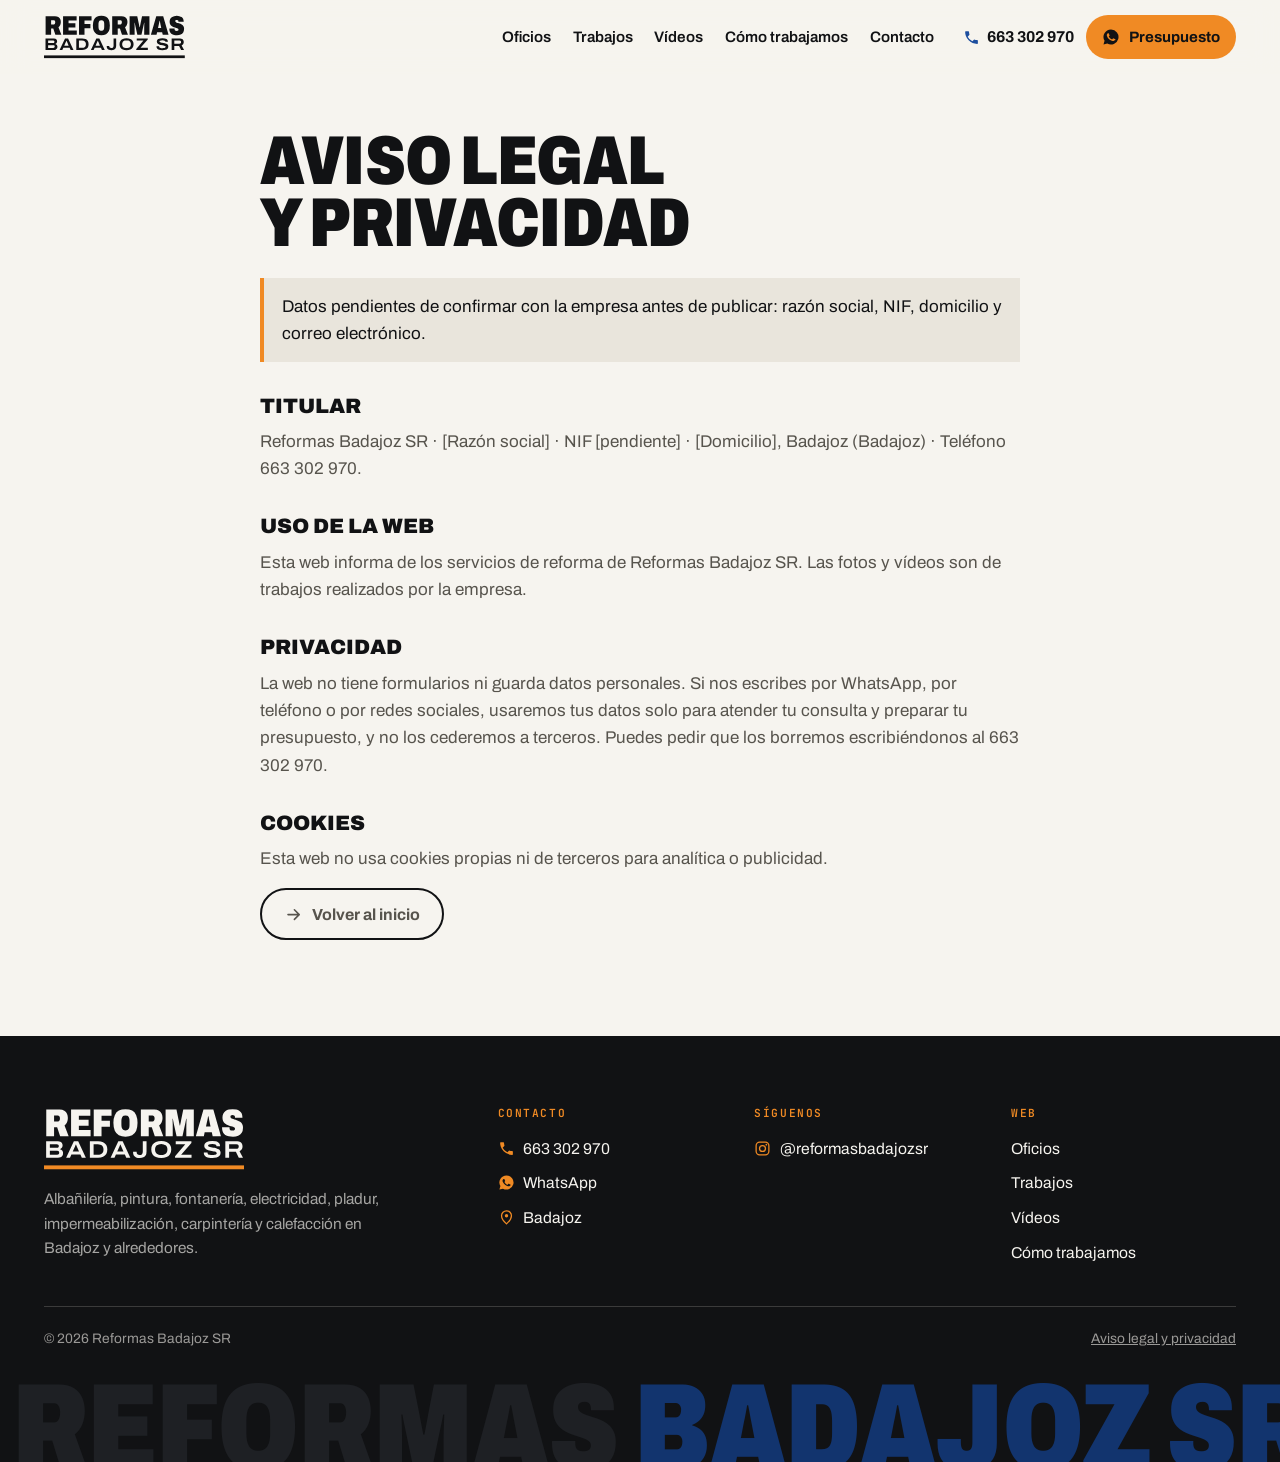
<file: aviso-legal/index.html>
<!doctype html>
<html lang="es">
<head>
<meta charset="utf-8">
<meta name="viewport" content="width=device-width, initial-scale=1, viewport-fit=cover">
<title>Aviso legal y privacidad · Reformas Badajoz SR</title>
<meta name="description" content="Aviso legal y política de privacidad de Reformas Badajoz SR.">
<link rel="canonical" href="https://nocodya-hue.github.io/reformas-badajoz-sr/aviso-legal/">
<meta name="theme-color" content="#1D4E9E">
<meta property="og:type" content="website"><meta property="og:locale" content="es_ES"><meta property="og:site_name" content="Reformas Badajoz SR">
<meta property="og:title" content="Aviso legal y privacidad · Reformas Badajoz SR"><meta property="og:description" content="Aviso legal y política de privacidad de Reformas Badajoz SR."><meta property="og:url" content="https://nocodya-hue.github.io/reformas-badajoz-sr/aviso-legal/">
<meta property="og:image" content="https://nocodya-hue.github.io/reformas-badajoz-sr/media/compartir.jpg"><meta name="twitter:card" content="summary_large_image">
<link rel="icon" href="../media/icono.svg" type="image/svg+xml"><link rel="apple-touch-icon" href="../media/icono-180.png">
<link rel="preload" href="../fonts/archivo.woff2" as="font" type="font/woff2" crossorigin>
<link rel="stylesheet" href="../css/main.css?v=mvze17np">
<script>document.documentElement.classList.add('js')</script>
<meta name="robots" content="noindex">
</head>
<body class="legal-p">
<header class="cab" data-cab>
  <div class="env cab__env">
    <a class="cab__marca" href="../" aria-label="Reformas Badajoz SR, inicio"><svg xmlns="http://www.w3.org/2000/svg" viewBox="0 0 300 91.9" role="img" aria-label="Reformas Badajoz SR"><path fill="#111214" d="M3.4 42.3V2.4H23.3Q27.8 2.4 30.5 4.1Q33.3 5.9 34.5 8.7Q35.8 11.5 35.8 14.9Q35.8 18.4 34.6 21.3Q33.3 24.2 30.8 26.1L37 42.3H24.2L19.7 28.9H15.1V42.3ZM15.1 20.3H21Q22.4 20.3 23.2 18.9Q23.9 17.6 23.9 15.7Q23.9 14.4 23.6 13.5Q23.3 12.5 22.6 11.9Q22 11.3 21 11.3H15.1ZM40.6 42.3V2.4H69.5V11.8H52.3V17.5H66.9V26.6H52.3V32.9H69.9V42.3ZM74.6 42.3V2.4H101.3V11.8H86.3V19H98.9V28.2H86.3V42.3ZM122.2 43Q116.4 43 112.3 40.8Q108.3 38.5 106.2 34Q104.1 29.4 104.1 22.3Q104.1 15.3 106.2 10.7Q108.3 6.1 112.3 3.9Q116.4 1.7 122.2 1.7Q128.1 1.7 132.2 3.9Q136.2 6.1 138.3 10.7Q140.3 15.3 140.3 22.3Q140.3 29.4 138.3 34Q136.2 38.5 132.2 40.8Q128.1 43 122.2 43ZM122.2 33.6Q123.9 33.6 125.1 33Q126.2 32.4 127 31.3Q127.7 30.2 128 28.7Q128.3 27.2 128.3 25.3V19.4Q128.3 17.5 128 16Q127.7 14.5 127 13.4Q126.2 12.3 125.1 11.7Q123.9 11.1 122.2 11.1Q120.5 11.1 119.4 11.7Q118.2 12.3 117.5 13.4Q116.8 14.5 116.5 16Q116.1 17.5 116.1 19.4V25.3Q116.1 27.2 116.5 28.7Q116.8 30.2 117.5 31.3Q118.2 32.4 119.4 33Q120.5 33.6 122.2 33.6ZM145.3 42.3V2.4H165.3Q169.7 2.4 172.5 4.1Q175.2 5.9 176.5 8.7Q177.8 11.5 177.8 14.9Q177.8 18.4 176.5 21.3Q175.3 24.2 172.7 26.1L178.9 42.3H166.2L161.7 28.9H157.1V42.3ZM157.1 20.3H162.9Q164.4 20.3 165.1 18.9Q165.9 17.6 165.9 15.7Q165.9 14.4 165.6 13.5Q165.2 12.5 164.6 11.9Q163.9 11.3 162.9 11.3H157.1ZM182.4 42.3V2.4H198.7L201.6 16.5Q201.8 17.4 202.2 19.1Q202.5 20.8 202.9 22.7Q203.3 24.6 203.6 26.1H204.1Q204.3 24.9 204.7 23.2Q205 21.5 205.4 19.8Q205.7 18 206 16.5L208.9 2.4H224.7V42.3H213.5V29.3Q213.5 26.6 213.6 24Q213.6 21.5 213.7 19.5Q213.8 17.4 213.8 16.3H213.3Q213.1 17.2 212.9 18.5Q212.6 19.8 212.4 21Q212.1 22.2 211.9 23.1L207.7 42.3H198.9L194.6 23.1Q194.5 22.2 194.2 21Q193.9 19.8 193.7 18.5Q193.5 17.2 193.3 16.3H192.8Q192.9 17.8 192.9 19.9Q193 22.1 193.1 24.6Q193.1 27 193.1 29.3V42.3ZM227.8 42.3 239.2 2.4H254L265.4 42.3H253L251.7 36.5H241L239.8 42.3ZM243 27.7H249.8L248.2 20.1Q248.1 19.5 247.9 18.6Q247.7 17.6 247.5 16.5Q247.3 15.5 247.1 14.4Q246.8 13.3 246.7 12.5H246.2Q246 13.5 245.7 14.9Q245.5 16.2 245.2 17.6Q244.9 19 244.6 20.1ZM283.5 43Q280.1 43 277.1 42.4Q274.2 41.8 271.9 40.4Q269.7 39 268.4 36.4Q267.1 33.9 267.1 30Q267.1 29.8 267.1 29.5Q267.1 29.2 267.2 29H278.3Q278.3 29.3 278.3 29.5Q278.3 29.8 278.3 30Q278.3 31.6 278.9 32.5Q279.4 33.3 280.4 33.6Q281.4 33.9 282.7 33.9Q283.2 33.9 283.8 33.8Q284.3 33.8 284.8 33.6Q285.3 33.4 285.7 33.1Q286.1 32.7 286.3 32.3Q286.5 31.8 286.5 31.1Q286.5 30 285.7 29.4Q284.9 28.7 283.6 28.1Q282.3 27.6 280.6 27.2Q278.9 26.7 277.1 26.1Q275.3 25.5 273.6 24.6Q272 23.7 270.6 22.4Q269.3 21 268.5 19.1Q267.7 17.1 267.7 14.4Q267.7 10.9 268.9 8.5Q270.2 6.1 272.3 4.6Q274.5 3.1 277.2 2.4Q279.9 1.7 282.9 1.7Q285.9 1.7 288.5 2.4Q291.2 3 293.2 4.4Q295.2 5.8 296.4 8Q297.5 10.3 297.6 13.4V14.6H286.5V14.1Q286.5 13.1 286.2 12.3Q285.9 11.5 285.2 11.1Q284.4 10.6 283.1 10.6Q282 10.6 281.2 10.9Q280.4 11.2 280 11.8Q279.7 12.3 279.7 13Q279.7 14.2 280.5 15Q281.2 15.7 282.6 16.3Q283.9 16.8 285.6 17.3Q287.3 17.7 289.1 18.3Q290.9 18.9 292.5 19.7Q294.2 20.5 295.6 21.8Q296.9 23.1 297.7 25Q298.5 26.8 298.5 29.5Q298.5 34.1 296.6 37.1Q294.7 40.1 291.3 41.5Q287.9 43 283.5 43Z"/><path fill="#111214" d="M3.2 74.6V49.9H21Q23 49.9 24.5 50.7Q26.1 51.5 27 52.8Q27.9 54.2 27.9 56Q27.9 57.5 27.4 58.6Q26.8 59.8 25.9 60.5Q25 61.3 23.8 61.7V61.8Q25.2 62.1 26.3 62.9Q27.4 63.7 28 64.9Q28.6 66.2 28.6 67.8Q28.6 70.1 27.6 71.6Q26.5 73.1 24.8 73.9Q23.1 74.6 21 74.6ZM8.8 70.1H19.8Q21.1 70.1 22 69.4Q22.8 68.6 22.8 67.2Q22.8 66.3 22.5 65.6Q22.1 65 21.4 64.6Q20.7 64.2 19.6 64.2H8.8ZM8.8 59.8H19.1Q20.1 59.8 20.8 59.5Q21.5 59.2 21.8 58.5Q22.2 57.9 22.2 57.2Q22.2 55.8 21.4 55.1Q20.6 54.4 19.4 54.4H8.8ZM33.2 74.6 44.8 49.9H51.3L62.8 74.6H56.7L54.6 69.9H41.1L39 74.6ZM43.1 65.4H52.5L49.9 59.4Q49.7 59 49.4 58.3Q49.2 57.6 48.9 56.9Q48.6 56.1 48.3 55.5Q48.1 54.9 48 54.7H47.7Q47.4 55.4 47.1 56.3Q46.7 57.2 46.4 58.1Q46 58.9 45.8 59.4ZM68.8 74.6V49.9H81.2Q85.5 49.9 88.6 51.3Q91.7 52.7 93.4 55.5Q95 58.2 95 62.3Q95 66.3 93.4 69.1Q91.7 71.8 88.6 73.2Q85.5 74.6 81.2 74.6ZM74.4 70H80.9Q82.8 70 84.3 69.6Q85.8 69.1 86.9 68.2Q88 67.3 88.6 65.9Q89.2 64.5 89.2 62.7V61.8Q89.2 60 88.6 58.7Q88 57.3 86.9 56.4Q85.8 55.4 84.3 55Q82.8 54.5 80.9 54.5H74.4ZM99.9 74.6 111.5 49.9H118L129.5 74.6H123.4L121.3 69.9H107.9L105.7 74.6ZM109.9 65.4H119.2L116.6 59.4Q116.4 59 116.2 58.3Q115.9 57.6 115.6 56.9Q115.3 56.1 115 55.5Q114.8 54.9 114.7 54.7H114.4Q114.2 55.4 113.8 56.3Q113.4 57.2 113.1 58.1Q112.7 58.9 112.5 59.4ZM143.6 75Q140.4 75 138.2 74.1Q135.9 73.2 134.7 71.3Q133.6 69.4 133.6 66.5V65.8H139V66.6Q139 68.5 140.2 69.5Q141.3 70.5 143.5 70.5Q145.8 70.5 147 69.2Q148.2 68 148.2 65.4V49.9H153.8V65.2Q153.8 68.6 152.6 70.8Q151.4 72.9 149.1 74Q146.8 75 143.6 75ZM175.8 75Q171.2 75 167.9 73.6Q164.5 72.1 162.7 69.3Q160.9 66.4 160.9 62.3Q160.9 58.1 162.7 55.3Q164.5 52.4 167.9 51Q171.2 49.5 175.8 49.5Q180.5 49.5 183.9 51Q187.2 52.4 189 55.3Q190.9 58.1 190.9 62.3Q190.9 66.4 189 69.3Q187.2 72.1 183.9 73.6Q180.5 75 175.8 75ZM175.9 70.5Q177.9 70.5 179.6 70Q181.3 69.5 182.5 68.5Q183.8 67.5 184.4 66Q185.1 64.6 185.1 62.7V61.8Q185.1 59.9 184.4 58.5Q183.8 57 182.5 56Q181.3 55.1 179.6 54.6Q177.9 54.1 175.9 54.1Q173.8 54.1 172.1 54.6Q170.4 55.1 169.2 56Q168 57 167.3 58.5Q166.6 59.9 166.6 61.8V62.7Q166.6 64.6 167.3 66Q168 67.5 169.2 68.5Q170.4 69.5 172.1 70Q173.8 70.5 175.9 70.5ZM196.6 74.6V72.2L211.9 54.5H197.6V49.9H221.1V52.4L205.7 70H221.3V74.6ZM252.5 75Q249.9 75 247.5 74.7Q245.2 74.3 243.5 73.4Q241.7 72.5 240.7 70.9Q239.7 69.4 239.7 67.1Q239.7 66.9 239.8 66.8Q239.8 66.7 239.8 66.6H245.3Q245.3 66.7 245.3 66.9Q245.3 67.1 245.3 67.3Q245.3 68.4 246.1 69.2Q247 69.9 248.6 70.2Q250.2 70.6 252.4 70.6Q253.4 70.6 254.4 70.5Q255.4 70.4 256.2 70.2Q257.1 70 257.7 69.7Q258.4 69.3 258.8 68.9Q259.1 68.4 259.1 67.8Q259.1 66.9 258.3 66.3Q257.6 65.7 256.2 65.4Q254.9 65 253.2 64.7Q251.5 64.4 249.8 64.1Q248 63.8 246.3 63.3Q244.6 62.7 243.3 61.9Q242 61.1 241.2 59.8Q240.4 58.5 240.4 56.6Q240.4 54.9 241.2 53.5Q242 52.2 243.6 51.3Q245.2 50.4 247.4 49.9Q249.6 49.5 252.4 49.5Q255.2 49.5 257.3 50Q259.5 50.4 261 51.4Q262.5 52.3 263.3 53.6Q264 54.9 264 56.7V57.2H258.6V56.8Q258.6 55.9 257.8 55.3Q257 54.7 255.7 54.3Q254.4 53.9 252.6 53.9Q250.4 53.9 249 54.3Q247.5 54.6 246.8 55.1Q246.1 55.7 246.1 56.4Q246.1 57.2 246.9 57.7Q247.7 58.2 249.1 58.5Q250.4 58.9 252.1 59.1Q253.7 59.4 255.5 59.8Q257.3 60.1 259 60.6Q260.6 61.1 262 62Q263.3 62.8 264.1 64Q264.9 65.3 264.9 67.1Q264.9 70 263.3 71.7Q261.7 73.5 258.9 74.3Q256.1 75 252.5 75ZM272 74.6V49.9H290Q292.6 49.9 294.4 51Q296.1 52 296.9 53.7Q297.8 55.5 297.8 57.7Q297.8 59.9 296.7 61.9Q295.6 63.8 293.3 64.8L298.5 74.6H292.2L287.8 65.8H277.7V74.6ZM277.7 61.3H288.6Q290.3 61.3 291.2 60.3Q292.1 59.4 292.1 57.8Q292.1 56.7 291.7 56Q291.3 55.3 290.5 54.9Q289.7 54.5 288.6 54.5H277.7Z"/><rect x="0" y="86.1" width="300" height="5.8" fill="#111214"/></svg></a>
    <nav class="cab__nav" aria-label="Principal"><a href="../#oficios">Oficios</a><a href="../#partes">Trabajos</a><a href="../#videos">Vídeos</a><a href="../#como">Cómo trabajamos</a><a href="../#contacto">Contacto</a></nav>
    <div class="cab__acc">
      <a class="cab__tel" href="tel:+34663302970"><svg viewBox="0 0 24 24" aria-hidden="true"><path d="M6.6 10.8a15 15 0 0 0 6.6 6.6l2.2-2.2c.3-.3.7-.4 1-.2 1.1.4 2.3.6 3.6.6.6 0 1 .4 1 1V20c0 .6-.4 1-1 1A17 17 0 0 1 3 4c0-.6.4-1 1-1h3.5c.6 0 1 .4 1 1 0 1.3.2 2.5.6 3.6.1.3 0 .7-.2 1z" fill="currentColor"/></svg><span>663 302 970</span></a>
      <a class="btn btn--naranja btn--mini" href="https://wa.me/34663302970?text=Hola%2C%20os%20escribo%20desde%20la%20web.%20Quiero%20pedir%20presupuesto%20para%20una%20reforma." target="_blank" rel="noopener"><svg viewBox="0 0 24 24" aria-hidden="true"><path d="M12 2a10 10 0 0 0-8.6 15.1L2 22l5-1.3A10 10 0 1 0 12 2zm5.3 14.1c-.2.6-1.3 1.2-1.8 1.2-.5.1-1 .2-3.3-.7-2.8-1.1-4.5-3.9-4.7-4.1-.1-.2-1.1-1.5-1.1-2.8s.7-2 1-2.3c.2-.3.5-.3.7-.3h.5c.2 0 .4 0 .6.5l.8 2c.1.2.1.4 0 .5l-.3.5-.4.4c-.1.1-.3.3-.1.6.2.3.8 1.3 1.6 2.1 1.1 1 2 1.3 2.3 1.4.3.1.5.1.6-.1l.9-1.1c.2-.3.4-.2.7-.1l1.9.9c.3.1.5.2.5.3.1.2.1.7-.1 1.2z" fill="currentColor"/></svg><span>Presupuesto</span></a>
      <button class="cab__menu" type="button" aria-expanded="false" aria-controls="menu" aria-label="Abrir menú" data-menu><span></span><span></span></button>
    </div>
  </div>
</header>
<div class="menu" id="menu" data-menu-panel hidden>
  <nav aria-label="Menú"><a href="../#oficios"><i>01</i>Oficios</a><a href="../#partes"><i>02</i>Trabajos</a><a href="../#videos"><i>03</i>Vídeos</a><a href="../#como"><i>04</i>Cómo trabajamos</a><a href="../#contacto"><i>05</i>Contacto</a></nav>
  <div class="menu__pie"><a class="btn btn--naranja btn--ancho" href="https://wa.me/34663302970?text=Hola%2C%20os%20escribo%20desde%20la%20web.%20Quiero%20pedir%20presupuesto%20para%20una%20reforma." target="_blank" rel="noopener"><svg viewBox="0 0 24 24" aria-hidden="true"><path d="M12 2a10 10 0 0 0-8.6 15.1L2 22l5-1.3A10 10 0 1 0 12 2zm5.3 14.1c-.2.6-1.3 1.2-1.8 1.2-.5.1-1 .2-3.3-.7-2.8-1.1-4.5-3.9-4.7-4.1-.1-.2-1.1-1.5-1.1-2.8s.7-2 1-2.3c.2-.3.5-.3.7-.3h.5c.2 0 .4 0 .6.5l.8 2c.1.2.1.4 0 .5l-.3.5-.4.4c-.1.1-.3.3-.1.6.2.3.8 1.3 1.6 2.1 1.1 1 2 1.3 2.3 1.4.3.1.5.1.6-.1l.9-1.1c.2-.3.4-.2.7-.1l1.9.9c.3.1.5.2.5.3.1.2.1.7-.1 1.2z" fill="currentColor"/></svg><span>WhatsApp</span></a><a class="btn btn--linea-clara btn--ancho" href="tel:+34663302970"><svg viewBox="0 0 24 24" aria-hidden="true"><path d="M6.6 10.8a15 15 0 0 0 6.6 6.6l2.2-2.2c.3-.3.7-.4 1-.2 1.1.4 2.3.6 3.6.6.6 0 1 .4 1 1V20c0 .6-.4 1-1 1A17 17 0 0 1 3 4c0-.6.4-1 1-1h3.5c.6 0 1 .4 1 1 0 1.3.2 2.5.6 3.6.1.3 0 .7-.2 1z" fill="currentColor"/></svg><span>663 302 970</span></a></div>
</div>
<main class="env legal" id="contenido">
  <h1 class="t2">Aviso legal y privacidad</h1>
  <p class="nota">Datos pendientes de confirmar con la empresa antes de publicar: razón social, NIF, domicilio y correo electrónico.</p>
  <h2>Titular</h2>
  <p>Reformas Badajoz SR · [Razón social] · NIF [pendiente] · [Domicilio], Badajoz (Badajoz) · Teléfono 663 302 970.</p>
  <h2>Uso de la web</h2>
  <p>Esta web informa de los servicios de reforma de Reformas Badajoz SR. Las fotos y vídeos son de trabajos realizados por la empresa.</p>
  <h2>Privacidad</h2>
  <p>La web no tiene formularios ni guarda datos personales. Si nos escribes por WhatsApp, por teléfono o por redes sociales, usaremos tus datos solo para atender tu consulta y preparar tu presupuesto, y no los cederemos a terceros. Puedes pedir que los borremos escribiéndonos al 663 302 970.</p>
  <h2>Cookies</h2>
  <p>Esta web no usa cookies propias ni de terceros para analítica o publicidad.</p>
  <p><a class="btn btn--linea" href="../"><svg viewBox="0 0 24 24" aria-hidden="true"><path d="M5 12h14M13 6l6 6-6 6" fill="none" stroke="currentColor" stroke-width="2" stroke-linecap="round" stroke-linejoin="round"/></svg><span>Volver al inicio</span></a></p>
</main>
<footer class="pie">
  <div class="env pie__arriba">
    <div class="pie__marca"><svg xmlns="http://www.w3.org/2000/svg" viewBox="0 0 300 91.9" role="img" aria-label="Reformas Badajoz SR"><path fill="#F6F4EF" d="M3.4 42.3V2.4H23.3Q27.8 2.4 30.5 4.1Q33.3 5.9 34.5 8.7Q35.8 11.5 35.8 14.9Q35.8 18.4 34.6 21.3Q33.3 24.2 30.8 26.1L37 42.3H24.2L19.7 28.9H15.1V42.3ZM15.1 20.3H21Q22.4 20.3 23.2 18.9Q23.9 17.6 23.9 15.7Q23.9 14.4 23.6 13.5Q23.3 12.5 22.6 11.9Q22 11.3 21 11.3H15.1ZM40.6 42.3V2.4H69.5V11.8H52.3V17.5H66.9V26.6H52.3V32.9H69.9V42.3ZM74.6 42.3V2.4H101.3V11.8H86.3V19H98.9V28.2H86.3V42.3ZM122.2 43Q116.4 43 112.3 40.8Q108.3 38.5 106.2 34Q104.1 29.4 104.1 22.3Q104.1 15.3 106.2 10.7Q108.3 6.1 112.3 3.9Q116.4 1.7 122.2 1.7Q128.1 1.7 132.2 3.9Q136.2 6.1 138.3 10.7Q140.3 15.3 140.3 22.3Q140.3 29.4 138.3 34Q136.2 38.5 132.2 40.8Q128.1 43 122.2 43ZM122.2 33.6Q123.9 33.6 125.1 33Q126.2 32.4 127 31.3Q127.7 30.2 128 28.7Q128.3 27.2 128.3 25.3V19.4Q128.3 17.5 128 16Q127.7 14.5 127 13.4Q126.2 12.3 125.1 11.7Q123.9 11.1 122.2 11.1Q120.5 11.1 119.4 11.7Q118.2 12.3 117.5 13.4Q116.8 14.5 116.5 16Q116.1 17.5 116.1 19.4V25.3Q116.1 27.2 116.5 28.7Q116.8 30.2 117.5 31.3Q118.2 32.4 119.4 33Q120.5 33.6 122.2 33.6ZM145.3 42.3V2.4H165.3Q169.7 2.4 172.5 4.1Q175.2 5.9 176.5 8.7Q177.8 11.5 177.8 14.9Q177.8 18.4 176.5 21.3Q175.3 24.2 172.7 26.1L178.9 42.3H166.2L161.7 28.9H157.1V42.3ZM157.1 20.3H162.9Q164.4 20.3 165.1 18.9Q165.9 17.6 165.9 15.7Q165.9 14.4 165.6 13.5Q165.2 12.5 164.6 11.9Q163.9 11.3 162.9 11.3H157.1ZM182.4 42.3V2.4H198.7L201.6 16.5Q201.8 17.4 202.2 19.1Q202.5 20.8 202.9 22.7Q203.3 24.6 203.6 26.1H204.1Q204.3 24.9 204.7 23.2Q205 21.5 205.4 19.8Q205.7 18 206 16.5L208.9 2.4H224.7V42.3H213.5V29.3Q213.5 26.6 213.6 24Q213.6 21.5 213.7 19.5Q213.8 17.4 213.8 16.3H213.3Q213.1 17.2 212.9 18.5Q212.6 19.8 212.4 21Q212.1 22.2 211.9 23.1L207.7 42.3H198.9L194.6 23.1Q194.5 22.2 194.2 21Q193.9 19.8 193.7 18.5Q193.5 17.2 193.3 16.3H192.8Q192.9 17.8 192.9 19.9Q193 22.1 193.1 24.6Q193.1 27 193.1 29.3V42.3ZM227.8 42.3 239.2 2.4H254L265.4 42.3H253L251.7 36.5H241L239.8 42.3ZM243 27.7H249.8L248.2 20.1Q248.1 19.5 247.9 18.6Q247.7 17.6 247.5 16.5Q247.3 15.5 247.1 14.4Q246.8 13.3 246.7 12.5H246.2Q246 13.5 245.7 14.9Q245.5 16.2 245.2 17.6Q244.9 19 244.6 20.1ZM283.5 43Q280.1 43 277.1 42.4Q274.2 41.8 271.9 40.4Q269.7 39 268.4 36.4Q267.1 33.9 267.1 30Q267.1 29.8 267.1 29.5Q267.1 29.2 267.2 29H278.3Q278.3 29.3 278.3 29.5Q278.3 29.8 278.3 30Q278.3 31.6 278.9 32.5Q279.4 33.3 280.4 33.6Q281.4 33.9 282.7 33.9Q283.2 33.9 283.8 33.8Q284.3 33.8 284.8 33.6Q285.3 33.4 285.7 33.1Q286.1 32.7 286.3 32.3Q286.5 31.8 286.5 31.1Q286.5 30 285.7 29.4Q284.9 28.7 283.6 28.1Q282.3 27.6 280.6 27.2Q278.9 26.7 277.1 26.1Q275.3 25.5 273.6 24.6Q272 23.7 270.6 22.4Q269.3 21 268.5 19.1Q267.7 17.1 267.7 14.4Q267.7 10.9 268.9 8.5Q270.2 6.1 272.3 4.6Q274.5 3.1 277.2 2.4Q279.9 1.7 282.9 1.7Q285.9 1.7 288.5 2.4Q291.2 3 293.2 4.4Q295.2 5.8 296.4 8Q297.5 10.3 297.6 13.4V14.6H286.5V14.1Q286.5 13.1 286.2 12.3Q285.9 11.5 285.2 11.1Q284.4 10.6 283.1 10.6Q282 10.6 281.2 10.9Q280.4 11.2 280 11.8Q279.7 12.3 279.7 13Q279.7 14.2 280.5 15Q281.2 15.7 282.6 16.3Q283.9 16.8 285.6 17.3Q287.3 17.7 289.1 18.3Q290.9 18.9 292.5 19.7Q294.2 20.5 295.6 21.8Q296.9 23.1 297.7 25Q298.5 26.8 298.5 29.5Q298.5 34.1 296.6 37.1Q294.7 40.1 291.3 41.5Q287.9 43 283.5 43Z"/><path fill="#F6F4EF" d="M3.2 74.6V49.9H21Q23 49.9 24.5 50.7Q26.1 51.5 27 52.8Q27.9 54.2 27.9 56Q27.9 57.5 27.4 58.6Q26.8 59.8 25.9 60.5Q25 61.3 23.8 61.7V61.8Q25.2 62.1 26.3 62.9Q27.4 63.7 28 64.9Q28.6 66.2 28.6 67.8Q28.6 70.1 27.6 71.6Q26.5 73.1 24.8 73.9Q23.1 74.6 21 74.6ZM8.8 70.1H19.8Q21.1 70.1 22 69.4Q22.8 68.6 22.8 67.2Q22.8 66.3 22.5 65.6Q22.1 65 21.4 64.6Q20.7 64.2 19.6 64.2H8.8ZM8.8 59.8H19.1Q20.1 59.8 20.8 59.5Q21.5 59.2 21.8 58.5Q22.2 57.9 22.2 57.2Q22.2 55.8 21.4 55.1Q20.6 54.4 19.4 54.4H8.8ZM33.2 74.6 44.8 49.9H51.3L62.8 74.6H56.7L54.6 69.9H41.1L39 74.6ZM43.1 65.4H52.5L49.9 59.4Q49.7 59 49.4 58.3Q49.2 57.6 48.9 56.9Q48.6 56.1 48.3 55.5Q48.1 54.9 48 54.7H47.7Q47.4 55.4 47.1 56.3Q46.7 57.2 46.4 58.1Q46 58.9 45.8 59.4ZM68.8 74.6V49.9H81.2Q85.5 49.9 88.6 51.3Q91.7 52.7 93.4 55.5Q95 58.2 95 62.3Q95 66.3 93.4 69.1Q91.7 71.8 88.6 73.2Q85.5 74.6 81.2 74.6ZM74.4 70H80.9Q82.8 70 84.3 69.6Q85.8 69.1 86.9 68.2Q88 67.3 88.6 65.9Q89.2 64.5 89.2 62.7V61.8Q89.2 60 88.6 58.7Q88 57.3 86.9 56.4Q85.8 55.4 84.3 55Q82.8 54.5 80.9 54.5H74.4ZM99.9 74.6 111.5 49.9H118L129.5 74.6H123.4L121.3 69.9H107.9L105.7 74.6ZM109.9 65.4H119.2L116.6 59.4Q116.4 59 116.2 58.3Q115.9 57.6 115.6 56.9Q115.3 56.1 115 55.5Q114.8 54.9 114.7 54.7H114.4Q114.2 55.4 113.8 56.3Q113.4 57.2 113.1 58.1Q112.7 58.9 112.5 59.4ZM143.6 75Q140.4 75 138.2 74.1Q135.9 73.2 134.7 71.3Q133.6 69.4 133.6 66.5V65.8H139V66.6Q139 68.5 140.2 69.5Q141.3 70.5 143.5 70.5Q145.8 70.5 147 69.2Q148.2 68 148.2 65.4V49.9H153.8V65.2Q153.8 68.6 152.6 70.8Q151.4 72.9 149.1 74Q146.8 75 143.6 75ZM175.8 75Q171.2 75 167.9 73.6Q164.5 72.1 162.7 69.3Q160.9 66.4 160.9 62.3Q160.9 58.1 162.7 55.3Q164.5 52.4 167.9 51Q171.2 49.5 175.8 49.5Q180.5 49.5 183.9 51Q187.2 52.4 189 55.3Q190.9 58.1 190.9 62.3Q190.9 66.4 189 69.3Q187.2 72.1 183.9 73.6Q180.5 75 175.8 75ZM175.9 70.5Q177.9 70.5 179.6 70Q181.3 69.5 182.5 68.5Q183.8 67.5 184.4 66Q185.1 64.6 185.1 62.7V61.8Q185.1 59.9 184.4 58.5Q183.8 57 182.5 56Q181.3 55.1 179.6 54.6Q177.9 54.1 175.9 54.1Q173.8 54.1 172.1 54.6Q170.4 55.1 169.2 56Q168 57 167.3 58.5Q166.6 59.9 166.6 61.8V62.7Q166.6 64.6 167.3 66Q168 67.5 169.2 68.5Q170.4 69.5 172.1 70Q173.8 70.5 175.9 70.5ZM196.6 74.6V72.2L211.9 54.5H197.6V49.9H221.1V52.4L205.7 70H221.3V74.6ZM252.5 75Q249.9 75 247.5 74.7Q245.2 74.3 243.5 73.4Q241.7 72.5 240.7 70.9Q239.7 69.4 239.7 67.1Q239.7 66.9 239.8 66.8Q239.8 66.7 239.8 66.6H245.3Q245.3 66.7 245.3 66.9Q245.3 67.1 245.3 67.3Q245.3 68.4 246.1 69.2Q247 69.9 248.6 70.2Q250.2 70.6 252.4 70.6Q253.4 70.6 254.4 70.5Q255.4 70.4 256.2 70.2Q257.1 70 257.7 69.7Q258.4 69.3 258.8 68.9Q259.1 68.4 259.1 67.8Q259.1 66.9 258.3 66.3Q257.6 65.7 256.2 65.4Q254.9 65 253.2 64.7Q251.5 64.4 249.8 64.1Q248 63.8 246.3 63.3Q244.6 62.7 243.3 61.9Q242 61.1 241.2 59.8Q240.4 58.5 240.4 56.6Q240.4 54.9 241.2 53.5Q242 52.2 243.6 51.3Q245.2 50.4 247.4 49.9Q249.6 49.5 252.4 49.5Q255.2 49.5 257.3 50Q259.5 50.4 261 51.4Q262.5 52.3 263.3 53.6Q264 54.9 264 56.7V57.2H258.6V56.8Q258.6 55.9 257.8 55.3Q257 54.7 255.7 54.3Q254.4 53.9 252.6 53.9Q250.4 53.9 249 54.3Q247.5 54.6 246.8 55.1Q246.1 55.7 246.1 56.4Q246.1 57.2 246.9 57.7Q247.7 58.2 249.1 58.5Q250.4 58.9 252.1 59.1Q253.7 59.4 255.5 59.8Q257.3 60.1 259 60.6Q260.6 61.1 262 62Q263.3 62.8 264.1 64Q264.9 65.3 264.9 67.1Q264.9 70 263.3 71.7Q261.7 73.5 258.9 74.3Q256.1 75 252.5 75ZM272 74.6V49.9H290Q292.6 49.9 294.4 51Q296.1 52 296.9 53.7Q297.8 55.5 297.8 57.7Q297.8 59.9 296.7 61.9Q295.6 63.8 293.3 64.8L298.5 74.6H292.2L287.8 65.8H277.7V74.6ZM277.7 61.3H288.6Q290.3 61.3 291.2 60.3Q292.1 59.4 292.1 57.8Q292.1 56.7 291.7 56Q291.3 55.3 290.5 54.9Q289.7 54.5 288.6 54.5H277.7Z"/><rect x="0" y="86.1" width="300" height="5.8" fill="#F08A24"/></svg><p>Albañilería, pintura, fontanería, electricidad, pladur, impermeabilización, carpintería y calefacción en Badajoz y alrededores.</p></div>
    <div class="pie__col"><h3>Contacto</h3><a href="tel:+34663302970"><svg viewBox="0 0 24 24" aria-hidden="true"><path d="M6.6 10.8a15 15 0 0 0 6.6 6.6l2.2-2.2c.3-.3.7-.4 1-.2 1.1.4 2.3.6 3.6.6.6 0 1 .4 1 1V20c0 .6-.4 1-1 1A17 17 0 0 1 3 4c0-.6.4-1 1-1h3.5c.6 0 1 .4 1 1 0 1.3.2 2.5.6 3.6.1.3 0 .7-.2 1z" fill="currentColor"/></svg>663 302 970</a><a href="https://wa.me/34663302970?text=Hola%2C%20os%20escribo%20desde%20la%20web.%20Quiero%20pedir%20presupuesto%20para%20una%20reforma." target="_blank" rel="noopener"><svg viewBox="0 0 24 24" aria-hidden="true"><path d="M12 2a10 10 0 0 0-8.6 15.1L2 22l5-1.3A10 10 0 1 0 12 2zm5.3 14.1c-.2.6-1.3 1.2-1.8 1.2-.5.1-1 .2-3.3-.7-2.8-1.1-4.5-3.9-4.7-4.1-.1-.2-1.1-1.5-1.1-2.8s.7-2 1-2.3c.2-.3.5-.3.7-.3h.5c.2 0 .4 0 .6.5l.8 2c.1.2.1.4 0 .5l-.3.5-.4.4c-.1.1-.3.3-.1.6.2.3.8 1.3 1.6 2.1 1.1 1 2 1.3 2.3 1.4.3.1.5.1.6-.1l.9-1.1c.2-.3.4-.2.7-.1l1.9.9c.3.1.5.2.5.3.1.2.1.7-.1 1.2z" fill="currentColor"/></svg>WhatsApp</a><p><svg viewBox="0 0 24 24" aria-hidden="true"><path d="M12 21s-7-6.2-7-11.5A7 7 0 0 1 19 9.5C19 14.8 12 21 12 21z" fill="none" stroke="currentColor" stroke-width="1.8"/><circle cx="12" cy="9.5" r="2.4" fill="currentColor"/></svg>Badajoz</p></div>
    <div class="pie__col"><h3>Síguenos</h3><a href="https://www.instagram.com/reformasbadajozsr/" target="_blank" rel="noopener"><svg viewBox="0 0 24 24" aria-hidden="true"><rect x="3" y="3" width="18" height="18" rx="5" fill="none" stroke="currentColor" stroke-width="1.8"/><circle cx="12" cy="12" r="4.2" fill="none" stroke="currentColor" stroke-width="1.8"/><circle cx="17.4" cy="6.6" r="1.2" fill="currentColor"/></svg>@reformasbadajozsr</a></div>
    <div class="pie__col"><h3>Web</h3><a href="../#oficios">Oficios</a><a href="../#partes">Trabajos</a><a href="../#videos">Vídeos</a><a href="../#como">Cómo trabajamos</a></div>
  </div>
  <div class="env pie__abajo"><span>© <span data-anio>2026</span> Reformas Badajoz SR</span><a href="../aviso-legal/">Aviso legal y privacidad</a></div>
  <p class="pie__gigante" aria-hidden="true">Reformas <span>Badajoz SR</span></p>
</footer>
<script src="../js/main.js?v=mvze17np" defer></script>
</body></html>
</file>
<file: css/main.css>
/* Reformas Badajoz SR
   Marca: el azul del mono de trabajo y el naranja del casco de su operario, el negro de su logotipo y la cal.
   Firma: el rodillo que pinta el después sobre el antes, el operario con todas las herramientas
   y el parte de obra con su lista marcada y el sello de «otro cliente satisfecho», su frase de siempre. */

@font-face { font-family: 'Archivo'; src: url(../fonts/archivo.woff2) format('woff2'); font-weight: 400 900; font-stretch: 62% 125%; font-display: swap; }
@font-face { font-family: 'Mono'; src: url(../fonts/mono.woff2) format('woff2'); font-weight: 400 700; font-display: swap; }

:root {
  --azul: #1D4E9E;
  --azul-o: #12346E;       /* fondo de las secciones de mono */
  --azul-c: #3D7BD9;
  --naranja: #F08A24;      /* el casco */
  --naranja-o: #A65406;    /* naranja para texto sobre cal (4,9:1) */
  --rojo: #C8321F;         /* el sello */
  --tinta: #111214;
  --cal: #F6F4EF;
  --cemento: #E9E5DC;
  --cemento-2: #D9D3C6;
  --gris: #57544D;         /* texto secundario sobre cal */
  --gris-c: #BCC8DC;       /* texto secundario sobre azul */
  --linea: rgba(17, 18, 20, .13);
  --linea-c: rgba(246, 244, 239, .18);
  --gutter: clamp(16px, 4.2vw, 44px);
  --r: 10px;
  --letra: 'Archivo', system-ui, -apple-system, 'Segoe UI', sans-serif;
  --mono: 'Mono', ui-monospace, 'SF Mono', Menlo, monospace;
  --suave: cubic-bezier(.22, .8, .24, 1);
}

*, *::before, *::after { box-sizing: border-box; }
html { -webkit-text-size-adjust: 100%; scroll-behavior: smooth; scroll-padding-top: 84px; }
body { margin: 0; background: var(--cal); color: var(--tinta); font: 400 1.0625rem/1.6 var(--letra); -webkit-font-smoothing: antialiased; overflow-x: hidden; }
img, video, svg { display: block; max-width: 100%; }
img, video { width: 100%; height: auto; }
a { color: inherit; }
h1, h2, h3, p, figure, blockquote, ul, ol, dl, dd { margin: 0; }
ul, ol { padding: 0; list-style: none; }
button { font: inherit; color: inherit; background: none; border: 0; cursor: pointer; }
:focus-visible { outline: 3px solid var(--naranja); outline-offset: 3px; border-radius: 3px; }
.env { width: min(1240px, 100% - 2 * var(--gutter)); margin-inline: auto; }
.saltar { position: absolute; left: -999px; top: 8px; z-index: 100; background: var(--tinta); color: var(--cal); padding: .6em 1em; border-radius: var(--r); }
.saltar:focus { left: 8px; }

/* ---------- tipografía: mayúsculas muy negras, como su logotipo ---------- */
.t2 { font: 900 clamp(2.3rem, 5.4vw, 4.9rem)/.9 var(--letra); font-stretch: 80%; text-transform: uppercase; letter-spacing: -.012em; text-wrap: balance; }
.t2 span { display: block; color: var(--azul); }
.t2--claro span { color: var(--naranja); }
.lead { font-size: clamp(1.06rem, 1.35vw, 1.2rem); line-height: 1.55; color: var(--gris); max-width: 48ch; text-wrap: pretty; }
.lead--claro { color: var(--gris-c); }
.ceja { display: flex; align-items: center; gap: .55em; font: 600 .74rem/1 var(--mono); letter-spacing: .14em; text-transform: uppercase; color: var(--naranja-o); margin-bottom: 1.1rem; }
.ceja::before { content: ''; width: 22px; height: 4px; background: currentColor; flex: none; }
.ceja svg { width: 15px; height: 15px; }
.ceja:has(svg)::before { display: none; }
.ceja--clara { color: var(--naranja); }

/* ---------- botones ---------- */
.btn { display: inline-flex; align-items: center; justify-content: center; gap: .6em; min-height: 52px; padding: .8em 1.35em; border-radius: 999px; font: 700 1rem/1.1 var(--letra); text-decoration: none; transition: background .25s, color .25s, border-color .25s, transform .25s var(--suave); white-space: nowrap; }
.btn svg { width: 1.2em; height: 1.2em; flex: none; }
.btn:active { transform: translateY(1px); }
.btn--naranja { background: var(--naranja); color: var(--tinta); }
.btn--naranja:hover { background: #FF9C3A; }
.btn--linea { border: 2px solid var(--tinta); }
.btn--linea:hover { background: var(--tinta); color: var(--cal); }
.btn--linea-clara { border: 2px solid var(--linea-c); color: var(--cal); }
.btn--linea-clara:hover { border-color: var(--cal); }
.btn--cristal { color: var(--cal); background: rgba(246, 244, 239, .14); border: 1px solid rgba(246, 244, 239, .4); backdrop-filter: blur(10px); -webkit-backdrop-filter: blur(10px); }
.btn--cristal:hover { background: var(--cal); color: var(--tinta); }
.btn--mini { min-height: 44px; padding: .6em 1.05em; font-size: .94rem; }
.btn--ancho { width: 100%; }

/* ---------- cabecera ---------- */
.cab { position: fixed; inset: 0 0 auto; z-index: 50; background: rgba(246, 244, 239, .94); backdrop-filter: blur(14px); -webkit-backdrop-filter: blur(14px); transition: box-shadow .3s; }
.cab.fija { box-shadow: 0 1px 0 var(--linea), 0 10px 30px -20px rgba(17, 18, 20, .5); }
.cab__env { display: flex; align-items: center; gap: 1.6rem; height: 74px; }
.cab__marca { display: block; width: clamp(128px, 11vw, 150px); flex: none; }
.cab__marca svg { width: 100%; height: auto; }
.cab__nav { display: flex; gap: clamp(.9rem, 1.7vw, 1.8rem); margin-left: auto; }
.cab__nav a { font-weight: 600; font-size: .95rem; text-decoration: none; padding: .4em 0; position: relative; }
.cab__nav a::after { content: ''; position: absolute; left: 0; right: 100%; bottom: 0; height: 3px; background: var(--naranja); transition: right .3s var(--suave); }
.cab__nav a:hover::after { right: 0; }
.cab__acc { display: flex; align-items: center; gap: .6rem; }
.cab__tel { display: inline-flex; align-items: center; gap: .45em; font: 700 .98rem/1 var(--letra); text-decoration: none; padding: .5em .2em; }
.cab__tel svg { width: 17px; height: 17px; color: var(--azul); }
.cab__menu { display: none; width: 46px; height: 46px; border-radius: 50%; border: 2px solid var(--linea); position: relative; }
.cab__menu span { position: absolute; left: 12px; right: 12px; height: 2.5px; background: var(--tinta); transition: transform .3s var(--suave); }
.cab__menu span:first-child { top: 16px; } .cab__menu span:last-child { top: 25px; }
.cab__menu[aria-expanded="true"] span:first-child { transform: translateY(4.5px) rotate(45deg); }
.cab__menu[aria-expanded="true"] span:last-child { transform: translateY(-4.5px) rotate(-45deg); }
.menu { position: fixed; inset: 0; z-index: 45; background: var(--azul-o); color: var(--cal); padding: 104px var(--gutter) calc(28px + env(safe-area-inset-bottom)); display: flex; flex-direction: column; justify-content: space-between; }
.menu[hidden] { display: none; }
.menu nav a { display: flex; align-items: baseline; gap: .8rem; font: 900 clamp(2rem, 9vw, 3rem)/1.15 var(--letra); font-stretch: 80%; text-transform: uppercase; text-decoration: none; padding: .25rem 0; border-bottom: 1px solid var(--linea-c); }
.menu nav a i { font: 600 .75rem/1 var(--mono); font-style: normal; color: var(--naranja); }
.menu__pie { display: grid; gap: .6rem; }
body.menu-abierto { overflow: hidden; }

/* ---------- portada: el rodillo baja con el scroll y deja pintado el después ---------- */
.rodillo { --r: .14; position: relative; background: var(--tinta); color: var(--cal); }
.js .rodillo { height: 250vh; }
.rodillo__fijo { position: relative; height: 100vh; height: 100svh; min-height: 560px; overflow: hidden; }
.js .rodillo__fijo { position: sticky; top: 0; }
.rodillo__foto { position: absolute; inset: 0; }
.rodillo__foto img, .rodillo__foto picture { width: 100%; height: 100%; object-fit: cover; }
.rodillo__foto--despues { clip-path: inset(0 0 calc((1 - var(--r)) * 100%) 0); }
/* velo para leer el texto, más fuerte abajo a la izquierda */
.rodillo__fijo::after { content: ''; position: absolute; inset: 0; z-index: 1; pointer-events: none; background: linear-gradient(0deg, rgba(10, 14, 24, .72), rgba(10, 14, 24, .08) 52%, rgba(10, 14, 24, .18)), linear-gradient(90deg, rgba(10, 14, 24, .5), transparent 55%); }
/* el rodillo: un cilindro de lana de lado a lado y el mango que sale hacia abajo */
.rodillo__pieza { position: absolute; z-index: 2; left: 0; right: 0; top: calc(var(--r) * 100%); height: 0; transition: opacity .4s; }
.rodillo.acabado .rodillo__pieza { opacity: 0; }
.rodillo__cilindro { position: absolute; left: -2%; right: -2%; top: -26px; height: 52px; border-radius: 26px;
  background: radial-gradient(circle at 30% 30%, rgba(255, 255, 255, .55) 0 1.2px, transparent 1.6px) 0 0 / 7px 7px, radial-gradient(circle at 70% 60%, rgba(0, 0, 0, .12) 0 1.4px, transparent 1.8px) 0 0 / 9px 9px,
  linear-gradient(180deg, #FBFAF6 0%, #EDEAE2 40%, #CFCABF 100%);
  box-shadow: 0 16px 30px -10px rgba(0, 0, 0, .55), inset 0 -6px 10px rgba(0, 0, 0, .12); }
.rodillo__cilindro::after { content: ''; position: absolute; left: 0; right: 0; top: -3px; height: 6px; border-radius: 3px; background: linear-gradient(90deg, transparent, rgba(240, 138, 36, .0) 10%, rgba(255, 255, 255, .9) 50%, transparent 90%); opacity: .5; }
.rodillo__mango { position: absolute; left: 76%; top: 18px; width: 12px; height: 30vh; margin-left: -6px; border-radius: 6px; background: linear-gradient(90deg, #8E959E, #DDE2E8 45%, #7C838C); box-shadow: 0 10px 20px rgba(0, 0, 0, .35); }
.rodillo__mango::after { content: ''; position: absolute; left: -9px; right: -9px; top: 12vh; height: 18vh; border-radius: 15px; background: linear-gradient(90deg, #C86A0E, var(--naranja) 45%, #B85F0A); box-shadow: inset 0 0 0 2px rgba(0, 0, 0, .08); }
.rodillo__et { position: absolute; z-index: 3; right: var(--gutter); font: 700 .74rem/1 var(--mono); letter-spacing: .16em; text-transform: uppercase; padding: .55em .8em; border-radius: 4px; transition: opacity .3s; }
.rodillo__et--d { top: calc(var(--r) * 100% - 4.2rem); background: var(--naranja); color: var(--tinta); opacity: clamp(0, calc((var(--r) - .24) * 12), 1); }
.rodillo__et--a { top: calc(var(--r) * 100% + 2.6rem); background: rgba(17, 18, 20, .78); color: var(--cal); }
.rodillo.acabado .rodillo__et--a { opacity: 0; }
.rodillo__txt { position: absolute; z-index: 3; left: 0; right: 0; bottom: clamp(2rem, 7vh, 4.5rem); }
.rodillo__t { font: 900 clamp(3rem, 7.6vw, 7.2rem)/.86 var(--letra); font-stretch: 78%; text-transform: uppercase; letter-spacing: -.015em; max-width: 11ch; margin-bottom: 1.1rem; }
.rodillo__t span { display: block; color: var(--naranja); }
.rodillo__sub { font-size: clamp(1.05rem, 1.35vw, 1.22rem); line-height: 1.5; color: rgba(246, 244, 239, .88); max-width: 44ch; margin-bottom: 1.6rem; }
.rodillo__acc { display: flex; flex-wrap: wrap; gap: .6rem; }
.rodillo__txt > * { animation: sube .9s var(--suave) both; }
.rodillo__txt > :nth-child(2) { animation-delay: .08s; } .rodillo__txt > :nth-child(3) { animation-delay: .16s; } .rodillo__txt > :nth-child(4) { animation-delay: .24s; }
.rodillo__pista { position: absolute; z-index: 3; right: var(--gutter); bottom: clamp(2rem, 7vh, 4.5rem); display: flex; align-items: center; gap: .5rem; font: 600 .72rem/1 var(--mono); letter-spacing: .14em; text-transform: uppercase; color: rgba(246, 244, 239, .85); transition: opacity .4s; }
.rodillo__pista svg { width: 18px; height: 18px; animation: bota 1.6s ease-in-out infinite; }
.rodillo.acabado .rodillo__pista { opacity: 0; }
@keyframes bota { 50% { transform: translateY(5px); } }
@keyframes sube { from { opacity: 0; transform: translateY(22px); } }

/* el sello de «otro cliente satisfecho» */
.sello { position: absolute; display: grid; justify-items: center; gap: .1rem; padding: .7rem 1rem .6rem; border: 3px solid currentColor; outline: 1.5px solid currentColor; outline-offset: 3px; border-radius: 8px; color: var(--rojo); font: 700 .7rem/1.1 var(--mono); letter-spacing: .14em; text-transform: uppercase; text-align: center;
  transform: rotate(-12deg) scale(1.8); opacity: 0; transition: transform .35s cubic-bezier(.3, 1.6, .5, 1), opacity .2s; pointer-events: none; mix-blend-mode: multiply; }
.sello b { font: 900 1.7rem/1 var(--letra); font-stretch: 78%; letter-spacing: .02em; }
.sello span:last-child { font-size: .58rem; opacity: .85; }
.sello.puesto, .rodillo.acabado .sello--portada { transform: rotate(-12deg) scale(1); opacity: .92; }
.sello--portada { z-index: 3; right: calc(var(--gutter) + 2vw); top: 38%; color: #FF5A3D; background: rgba(17, 18, 20, .35); mix-blend-mode: normal; backdrop-filter: blur(3px); }
.sello--portada b { font-size: clamp(1.8rem, 3.4vw, 2.8rem); }

/* ---------- oficios alrededor del operario ---------- */
.oficios { --p: 0; position: relative; background: var(--azul-o); color: var(--cal); overflow: clip; }
.js .oficios { height: 240vh; }
.oficios__fijo { position: relative; padding-block: clamp(5rem, 10vw, 8rem); }
.js .oficios__fijo { position: sticky; top: 0; height: 100vh; height: 100svh; display: grid; align-items: center; padding: 74px 0 0; }
.oficios::before { content: ''; position: absolute; inset: 0; pointer-events: none; opacity: .5;
  background-image: linear-gradient(rgba(246, 244, 239, .06) 1px, transparent 1px), linear-gradient(90deg, rgba(246, 244, 239, .06) 1px, transparent 1px); background-size: 48px 48px; }
.oficios__rej { position: relative; display: grid; grid-template-columns: minmax(0, .8fr) minmax(0, 1.2fr); gap: clamp(2rem, 5vw, 4rem); align-items: center; }
.oficios__cab .t2 { margin-bottom: 1.2rem; }
.oficios__escena { position: relative; aspect-ratio: 1.12; max-height: calc(100svh - 120px); width: 100%; justify-self: center; }
.oficios__mascota { position: absolute; left: 50%; top: 50%; width: 52%; transform: translate(-50%, -50%); }
.oficios__mascota img { filter: drop-shadow(0 30px 40px rgba(0, 0, 0, .35)); transform: rotate(calc((var(--p) - .5) * 6deg)) scale(calc(.94 + var(--p) * .08)); transition: transform .2s linear; }
.oficio { position: absolute; width: min(220px, 34%); display: grid; grid-template-columns: auto 1fr; gap: .1rem .65rem; align-items: center; padding: .7rem .85rem; border-radius: 14px; background: var(--cal); color: var(--tinta); box-shadow: 0 18px 40px -18px rgba(0, 0, 0, .55);
  opacity: 0; transform: translateY(16px) scale(.85); transition: opacity .45s var(--suave), transform .5s cubic-bezier(.3, 1.5, .5, 1); }
.oficio.ver { opacity: 1; transform: none; }
.oficio__ico { grid-row: span 2; width: 40px; height: 40px; border-radius: 10px; display: grid; place-items: center; background: var(--naranja); color: var(--tinta); }
.oficio__ico svg { width: 24px; height: 24px; }
.oficio b { font: 900 1rem/1.05 var(--letra); font-stretch: 85%; text-transform: uppercase; }
.oficio__txt { font-size: .8rem; line-height: 1.3; color: var(--gris); }
.oficio--1 { left: 0; top: 4%; } .oficio--2 { right: 0; top: 2%; }
.oficio--3 { left: -3%; top: 28%; } .oficio--4 { right: -3%; top: 27%; }
.oficio--5 { left: -1%; top: 52%; } .oficio--6 { right: -1%; top: 52%; }
.oficio--7 { left: 4%; top: 77%; } .oficio--8 { right: 4%; top: 77%; }

/* ---------- cifras ---------- */
.cifras { padding-block: clamp(3.5rem, 7vw, 5.5rem); border-bottom: 1px solid var(--linea); }
.cifras__rej { display: grid; grid-template-columns: repeat(4, minmax(0, 1fr)); gap: 0; }
.cifra { padding: .4rem 1.4rem; border-left: 4px solid var(--naranja); }
.cifra dt { font: 900 clamp(2.6rem, 5vw, 4.4rem)/1 var(--letra); font-stretch: 78%; display: flex; align-items: baseline; gap: .1em; font-variant-numeric: tabular-nums; color: var(--azul); }
.cifra dt small { font-size: .42em; color: var(--tinta); font-stretch: 90%; }
.cifra dd { margin-top: .5rem; color: var(--gris); font-size: .98rem; line-height: 1.4; max-width: 24ch; }

/* ---------- partes de obra: se apilan al bajar ---------- */
.cabsec { max-width: 780px; margin-bottom: clamp(2.4rem, 5vw, 3.6rem); }
.cabsec .t2 { margin-bottom: 1.1rem; }
.cabsec--fila { max-width: none; display: flex; align-items: end; justify-content: space-between; gap: 1.5rem; flex-wrap: wrap; }
.cabsec--fila .t2 { margin-bottom: 0; }
.partes { padding-block: clamp(5rem, 10vw, 8rem) clamp(3rem, 6vw, 5rem); background: var(--cemento); }
.partes__pila { display: grid; gap: clamp(2rem, 5vh, 3rem); }
.parte { position: sticky; top: calc(96px + var(--i) * 12px); }
.parte__caja { display: grid; grid-template-columns: minmax(0, 1.1fr) minmax(0, .9fr); background: var(--cal); border-radius: 18px; overflow: hidden; box-shadow: 0 -1px 0 var(--linea), 0 30px 60px -34px rgba(17, 18, 20, .55); min-height: min(640px, calc(100svh - 140px)); }
.ad { --x: 50%; position: relative; min-height: 360px; background: var(--cemento-2); touch-action: pan-y; }
.ad__capa { position: absolute; inset: 0; }
.ad__capa img, .ad__capa picture { position: absolute; inset: 0; width: 100%; height: 100%; object-fit: cover; }
.ad__capa--antes { clip-path: inset(0 calc(100% - var(--x)) 0 0); }
.ad__et { position: absolute; top: 1rem; z-index: 2; font: 700 .7rem/1 var(--mono); letter-spacing: .14em; text-transform: uppercase; padding: .55em .8em; border-radius: 4px; background: rgba(17, 18, 20, .8); color: var(--cal); }
.ad__et--a { left: 1rem; } .ad__et--d { right: 1rem; background: var(--naranja); color: var(--tinta); }
.ad__guia { position: absolute; top: 0; bottom: 0; left: var(--x); width: 3px; margin-left: -1.5px; background: var(--cal); z-index: 2; pointer-events: none; }
.ad__guia i { position: absolute; top: 50%; left: 50%; width: 54px; height: 54px; margin: -27px 0 0 -27px; border-radius: 50%; background: var(--naranja); display: flex; align-items: center; justify-content: center; box-shadow: 0 6px 20px rgba(0, 0, 0, .3); color: var(--tinta); }
.ad__guia i svg { width: 15px; height: 15px; }
.ad__guia i svg:first-child { transform: scaleX(-1); }
.ad:not(.tocado) .ad__guia i { animation: invita 2.4s ease-in-out infinite; }
@keyframes invita { 0%, 100% { transform: translateX(0); } 30% { transform: translateX(-10px); } 60% { transform: translateX(10px); } }
.ad__rango { position: absolute; inset: 0; z-index: 3; width: 100%; height: 100%; margin: 0; opacity: 0; cursor: ew-resize; -webkit-appearance: none; appearance: none; }
.ad:focus-within .ad__guia i { outline: 3px solid var(--cal); outline-offset: 2px; }
.parte__hoja { position: relative; padding: clamp(1.4rem, 3vw, 2.4rem); display: flex; flex-direction: column;
  background: repeating-linear-gradient(180deg, transparent 0 33px, rgba(29, 78, 158, .08) 33px 34px) 0 7.2rem / 100% auto no-repeat, var(--cal); }
.parte__cab { display: flex; justify-content: space-between; gap: 1rem; font: 600 .7rem/1 var(--mono); letter-spacing: .12em; text-transform: uppercase; color: var(--azul); padding-bottom: .9rem; border-bottom: 2px solid var(--tinta); margin-bottom: 1.1rem; }
.parte__hoja h3 { font: 900 clamp(1.6rem, 2.6vw, 2.2rem)/.95 var(--letra); font-stretch: 80%; text-transform: uppercase; margin-bottom: .4rem; }
.parte__tipo { font: 600 .74rem/1.3 var(--mono); letter-spacing: .08em; text-transform: uppercase; color: var(--naranja-o); margin-bottom: 1.1rem; }
.parte__tareas { display: grid; gap: .1rem; margin-bottom: 1.5rem; }
.tarea { display: grid; grid-template-columns: 24px 1fr; gap: .7rem; align-items: start; padding: .3rem 0; font-size: .98rem; line-height: 1.35; color: var(--gris); transition: color .3s; }
.tarea i { width: 22px; height: 22px; border: 2px solid var(--tinta); border-radius: 5px; display: grid; place-items: center; margin-top: -1px; transition: background .25s, border-color .25s; }
.tarea i svg { width: 16px; height: 16px; color: var(--tinta); opacity: 0; transform: scale(.4); transition: opacity .2s, transform .3s cubic-bezier(.3, 1.6, .5, 1); }
.tarea.hecha { color: var(--tinta); }
.tarea.hecha i { background: var(--naranja); border-color: var(--naranja); }
.tarea.hecha i svg { opacity: 1; transform: none; }
.parte__hoja .sello { right: clamp(1rem, 2.4vw, 2rem); bottom: clamp(1rem, 2.4vw, 1.8rem); }

/* ---------- vídeos en horizontal ---------- */
.videos { position: relative; background: var(--tinta); color: var(--cal); }
.js .videos { height: 300vh; }
.videos__fijo { padding-block: clamp(4.5rem, 9vw, 7rem); overflow: hidden; }
.js .videos__fijo { position: sticky; top: 0; height: 100vh; height: 100svh; display: flex; flex-direction: column; justify-content: center; padding: 96px 0 2rem; }
.videos .cabsec { margin-bottom: clamp(1.6rem, 3.5vh, 2.6rem); }
.videos__cinta { display: flex; gap: clamp(1rem, 2vw, 1.6rem); padding-left: max(var(--gutter), (100vw - 1240px) / 2); padding-right: var(--gutter); width: max-content; will-change: transform; }
.vid { width: clamp(220px, 21vw, 300px); flex: none; }
.vid__m { position: relative; aspect-ratio: 9 / 16; max-height: calc(100svh - 330px); border-radius: 14px; overflow: hidden; background: #24262a; }
.vid__m video { position: absolute; inset: 0; width: 100%; height: 100%; object-fit: cover; }
.vid__play { position: absolute; left: .8rem; top: .8rem; display: inline-flex; align-items: center; gap: .35em; font: 700 .64rem/1 var(--mono); letter-spacing: .12em; text-transform: uppercase; padding: .5em .7em .5em .55em; border-radius: 4px; background: rgba(17, 18, 20, .72); }
.vid__play svg { width: 12px; height: 12px; color: var(--naranja); }
.vid figcaption { display: grid; gap: .2rem; padding-top: .8rem; }
.vid figcaption b { font-weight: 700; font-size: 1rem; line-height: 1.25; }
.vid figcaption span { font-size: .86rem; color: rgba(246, 244, 239, .65); line-height: 1.35; }
.vid__m { aspect-ratio: 9 / 16; height: min(52svh, 520px); max-height: none; }
.vid { width: auto; }
.vid__m { width: calc(min(52svh, 520px) * 9 / 16); }
.vid figcaption { width: calc(min(52svh, 520px) * 9 / 16); }

/* ---------- más trabajos ---------- */
.mas { padding-block: clamp(5rem, 10vw, 8rem); overflow: hidden; }
.galeria { display: grid; grid-template-columns: repeat(3, minmax(0, 1fr)); gap: clamp(1rem, 2vw, 1.6rem); align-items: start; }
.galeria__col { display: grid; gap: clamp(1rem, 2vw, 1.6rem); will-change: transform; }
.galeria__col:nth-child(2) { padding-top: clamp(2rem, 6vw, 5rem); }
.foto img { border-radius: var(--r); background: var(--cemento-2); }
.foto figcaption { padding-top: .6rem; font: 600 .7rem/1.35 var(--mono); letter-spacing: .08em; text-transform: uppercase; color: var(--gris); }

/* ---------- cómo trabajamos ---------- */
.como { padding-block: clamp(5rem, 10vw, 8rem); background: var(--cemento); }
.pasos { display: grid; grid-template-columns: repeat(4, minmax(0, 1fr)); gap: clamp(1rem, 2.4vw, 2rem); counter-reset: paso; }
.paso { padding: 1.6rem 1.4rem 1.7rem; background: var(--cal); border-radius: 14px; border-top: 6px solid var(--azul); }
.paso:last-child { border-top-color: var(--naranja); }
.paso__n { display: block; font: 900 2.6rem/1 var(--letra); font-stretch: 78%; color: var(--azul); margin-bottom: 1rem; }
.paso h3 { font: 900 1.3rem/1.05 var(--letra); font-stretch: 84%; text-transform: uppercase; margin-bottom: .6rem; }
.paso p { color: var(--gris); font-size: 1rem; }

/* ---------- contacto ---------- */
.contacto { position: relative; background: var(--azul); color: var(--cal); padding-block: clamp(5rem, 10vw, 8rem); overflow: hidden; isolation: isolate; }
.contacto::before { content: ''; position: absolute; inset: 0; z-index: -1; opacity: .5; background-image: linear-gradient(rgba(246, 244, 239, .07) 1px, transparent 1px), linear-gradient(90deg, rgba(246, 244, 239, .07) 1px, transparent 1px); background-size: 48px 48px; }
.contacto__rej { display: grid; grid-template-columns: minmax(0, 1.2fr) minmax(0, .8fr); gap: clamp(2rem, 5vw, 4rem); align-items: center; }
.contacto .t2 { margin-bottom: 1.2rem; }
.contacto__tel { display: inline-flex; align-items: center; gap: .9rem; margin: 2rem 0 1.4rem; text-decoration: none; }
.contacto__tel svg { width: clamp(30px, 3.4vw, 44px); height: clamp(30px, 3.4vw, 44px); color: var(--naranja); }
.contacto__tel b { font: 900 clamp(2.8rem, 6.4vw, 5.6rem)/1 var(--letra); font-stretch: 78%; letter-spacing: -.01em; }
.contacto__tel:hover b { color: var(--naranja); }
.contacto__btns { display: flex; flex-wrap: wrap; gap: .6rem; }
.contacto__mascota { width: min(100%, 420px); justify-self: center; }
.contacto__mascota img { filter: drop-shadow(0 30px 40px rgba(0, 0, 0, .35)); }

/* ---------- pie ---------- */
.pie { background: var(--tinta); color: var(--cal); padding-top: clamp(3rem, 6vw, 4.5rem); overflow: hidden; }
.pie__arriba { display: grid; grid-template-columns: minmax(0, 1.5fr) repeat(3, minmax(0, .8fr)); gap: 2rem; padding-bottom: 2.6rem; }
.pie__marca svg { width: min(200px, 100%); height: auto; margin-bottom: 1.1rem; }
.pie__marca p { color: rgba(246, 244, 239, .65); max-width: 38ch; font-size: .96rem; }
.pie__col { display: grid; gap: .6rem; align-content: start; }
.pie__col h3 { font: 600 .7rem/1 var(--mono); letter-spacing: .14em; text-transform: uppercase; color: var(--naranja); margin-bottom: .4rem; }
.pie__col a, .pie__col p { display: flex; align-items: center; gap: .55rem; text-decoration: none; font-size: .98rem; }
.pie__col a:hover { color: var(--naranja); }
.pie__col svg { width: 17px; height: 17px; flex: none; color: var(--naranja); }
.pie__abajo { display: flex; justify-content: space-between; gap: 1rem; flex-wrap: wrap; padding: 1.3rem 0; border-top: 1px solid var(--linea-c); font-size: .86rem; color: rgba(246, 244, 239, .6); }
.pie__gigante { margin: .6rem 0 0; padding: 0 12px; text-align: center; white-space: nowrap; font: 900 9.6vw/.78 var(--letra); font-stretch: 78%; text-transform: uppercase; color: #1E2024; height: .66em; letter-spacing: -.01em; }
.pie__gigante span { color: var(--azul-o); }

.flotante { position: fixed; right: 18px; bottom: calc(18px + env(safe-area-inset-bottom)); z-index: 40; width: 60px; height: 60px; border-radius: 50%; background: var(--naranja); color: var(--tinta); display: grid; place-items: center; box-shadow: 0 14px 30px -10px rgba(17, 18, 20, .6); transform: translateY(120px); transition: transform .45s var(--suave); }
.flotante svg { width: 28px; height: 28px; }
.flotante.ver { transform: none; }

/* ---------- legal y 404 ---------- */
.legal { padding: 130px 0 5rem; max-width: 760px; }
.legal h1 { margin-bottom: 1.5rem; }
.legal h2 { font: 900 1.3rem/1.2 var(--letra); text-transform: uppercase; margin: 2rem 0 .6rem; }
.legal p { color: var(--gris); margin-bottom: 1rem; }
.legal .nota { background: var(--cemento); border-left: 4px solid var(--naranja); padding: .9rem 1.1rem; color: var(--tinta); }
.no-hay { min-height: 100vh; display: grid; place-content: center; justify-items: center; text-align: center; gap: 1.2rem; }
.no-hay__ico { width: 110px; }

/* ---------- aparición al hacer scroll (solo con JS) ---------- */
.js [data-rev] { opacity: 0; transform: translateY(24px); transition: opacity .9s var(--suave), transform .9s var(--suave); }
.js [data-rev].visto { opacity: 1; transform: none; }

/* ---------- adaptable ---------- */
@media (max-width: 1100px) {
  .cab__nav { display: none; }
  .cab__menu { display: block; }
  .cab__acc { margin-left: auto; }
  .cifras__rej { grid-template-columns: repeat(2, minmax(0, 1fr)); row-gap: 2rem; }
  .pasos { grid-template-columns: repeat(2, minmax(0, 1fr)); }
  .pie__arriba { grid-template-columns: repeat(3, minmax(0, 1fr)); }
  .pie__marca { grid-column: 1 / -1; }
}
@media (max-width: 900px) {
  /* el operario y sus oficios: sin fijar, en rejilla */
  .js .oficios { height: auto; }
  .js .oficios__fijo { position: relative; height: auto; display: block; padding: clamp(4.5rem, 10vw, 6rem) 0; }
  .oficios__rej { grid-template-columns: 1fr; }
  .oficios__escena { aspect-ratio: auto; max-height: none; display: grid; gap: 1.4rem; }
  .oficios__mascota { position: relative; left: auto; top: auto; transform: none; width: min(66%, 320px); margin-inline: auto; }
  .oficios__lista { display: grid; grid-template-columns: 1fr 1fr; gap: .6rem; }
  .oficio { position: static; width: auto; opacity: 1; transform: none; }
  .parte { position: relative; top: auto; }
  .parte__caja { grid-template-columns: 1fr; min-height: 0; }
  .ad { aspect-ratio: 4 / 5; min-height: 0; }
  .contacto__rej { grid-template-columns: 1fr; }
  .contacto__mascota { width: min(70%, 320px); }
}
@media (max-width: 700px) {
  body { font-size: 1rem; }
  .cab__env { height: 66px; gap: .8rem; }
  .cab__marca { width: 118px; }
  .cab__tel span, .cab__acc .btn span { display: none; }
  .cab__tel { width: 44px; height: 44px; justify-content: center; border: 2px solid var(--linea); border-radius: 50%; }
  .cab__acc .btn { width: 44px; padding: 0; }
  .rodillo__t { font-size: clamp(2.7rem, 13vw, 3.6rem); }
  .rodillo__sub { font-size: 1rem; margin-bottom: 1.2rem; }
  .rodillo__acc { flex-wrap: nowrap; gap: .5rem; }
  .rodillo__acc .btn { flex: 1 1 auto; min-height: 48px; padding: .7em .9em; font-size: .95rem; }
  .rodillo__pista { display: none; }
  .rodillo__mango { left: 90%; }
  .parte__hoja { padding-bottom: 7rem; }
  .rodillo__et { font-size: .64rem; }
  .sello--portada { top: 24%; right: 6%; }
  .oficio { grid-template-columns: 1fr; padding: .7rem; }
  .oficio__ico { grid-row: auto; width: 34px; height: 34px; margin-bottom: .3rem; }
  .oficio__txt { display: none; }
  .cifra { padding: .3rem .9rem; }
  .cifra dd { font-size: .88rem; }
  .js .videos { height: auto; }
  .js .videos__fijo { position: relative; height: auto; display: block; padding: 4.5rem 0; }
  .videos__cinta { width: auto; overflow-x: auto; scroll-snap-type: x mandatory; padding-bottom: 1rem; transform: none !important; scrollbar-width: none; }
  .vid { scroll-snap-align: start; }
  .vid__m, .vid figcaption { width: 64vw; height: auto; }
  .galeria { grid-template-columns: 1fr 1fr; }
  .galeria__col:nth-child(3) { display: none; }
  .galeria__col:nth-child(2) { padding-top: 2.5rem; }
  .pasos { grid-template-columns: 1fr; }
  .pie__arriba { grid-template-columns: 1fr 1fr; }
  .cabsec--fila .btn { width: 100%; }
}
@media (max-width: 700px) and (max-height: 640px) {
  .rodillo__sub { display: none; }
}
@media (max-width: 359px) {
  .rodillo__acc { flex-wrap: wrap; }
}
@media (prefers-reduced-motion: reduce) {
  *, *::before, *::after { animation-duration: .01ms !important; animation-iteration-count: 1 !important; transition-duration: .01ms !important; scroll-behavior: auto !important; }
  .js [data-rev] { opacity: 1; transform: none; }
}
</file>
